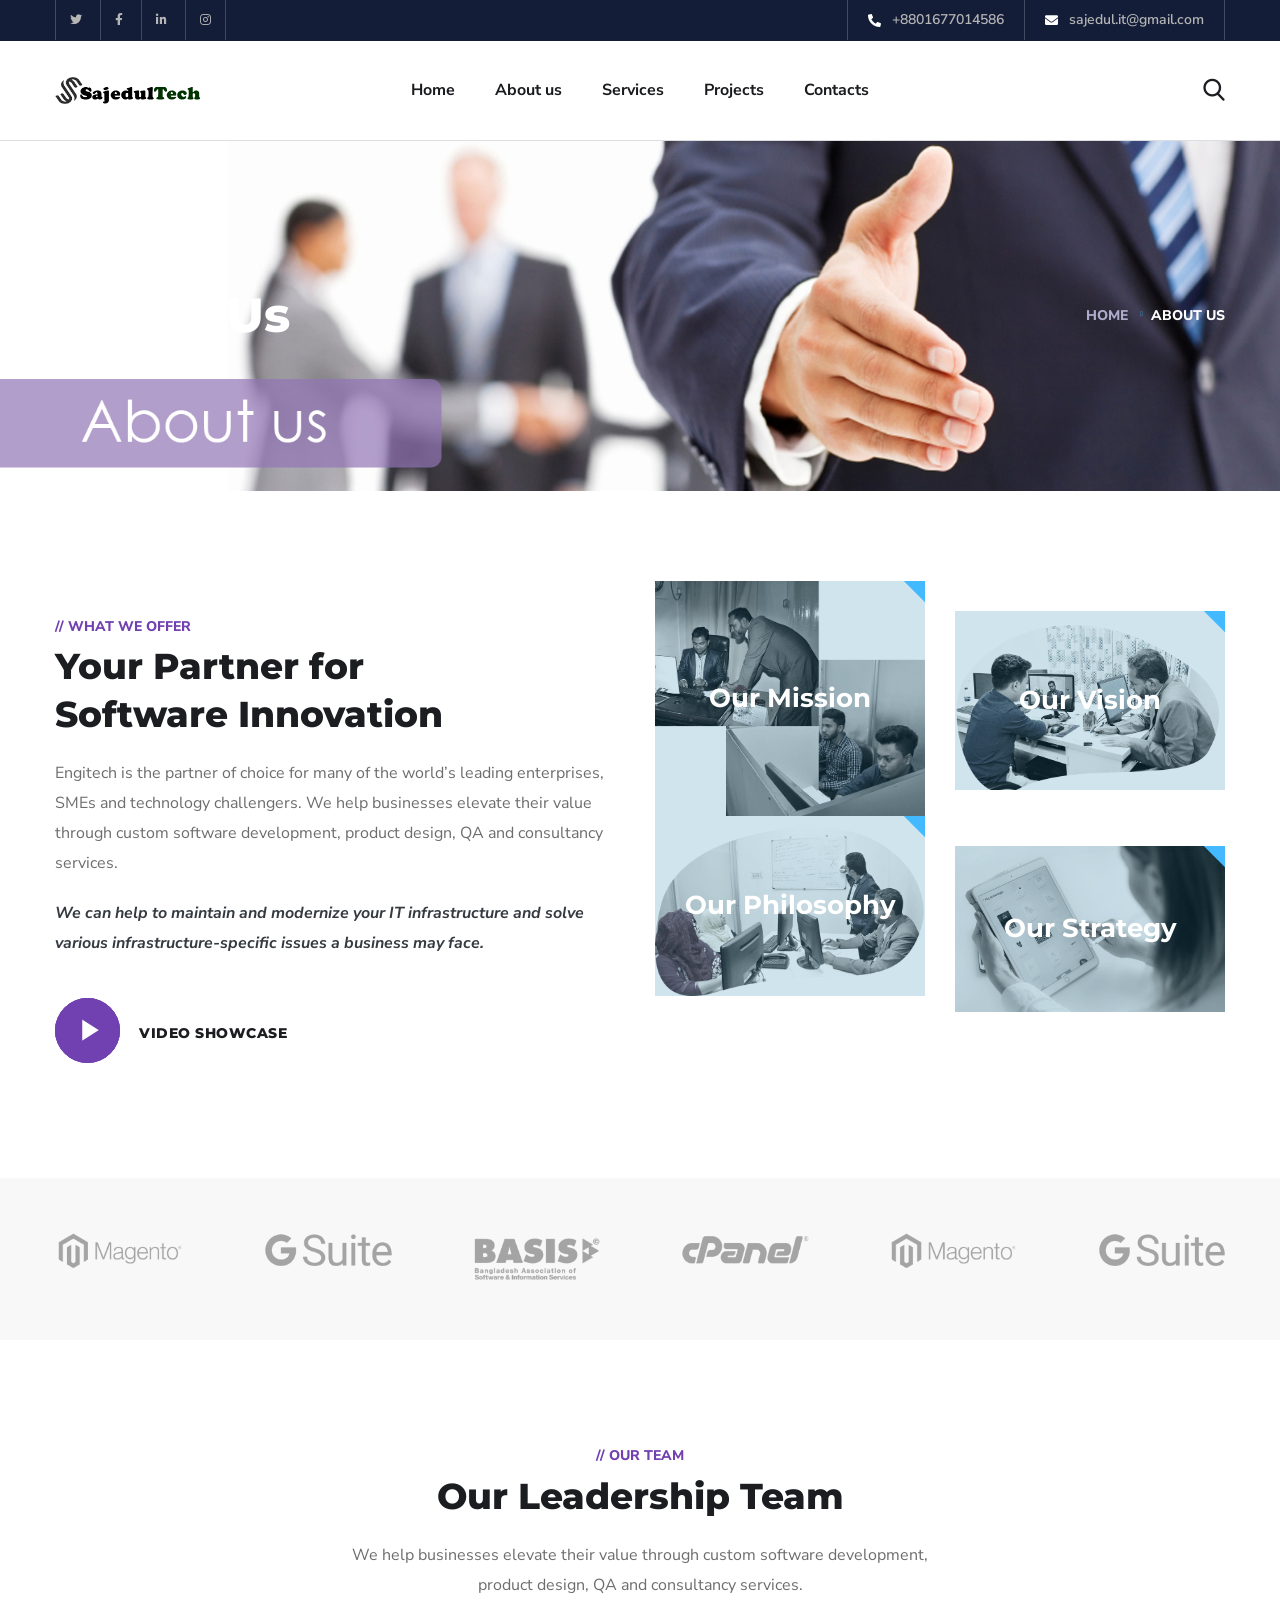
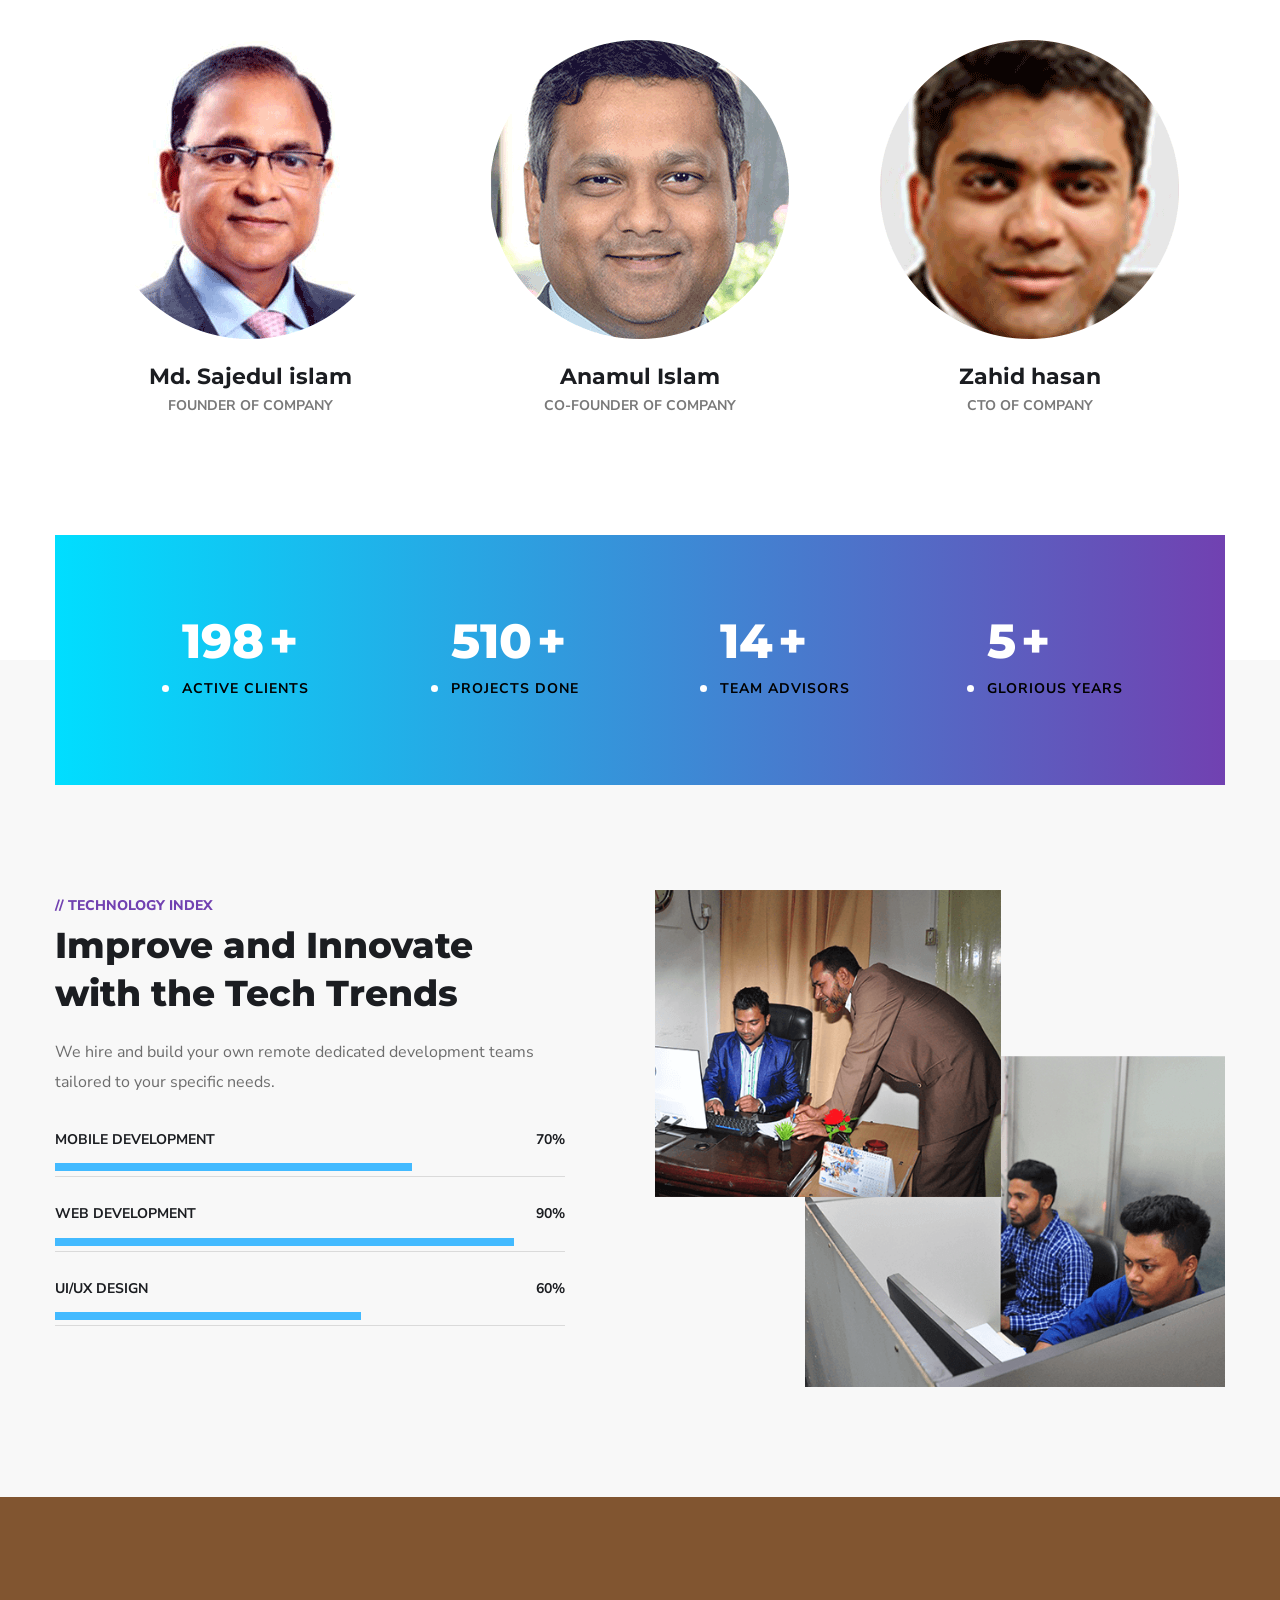
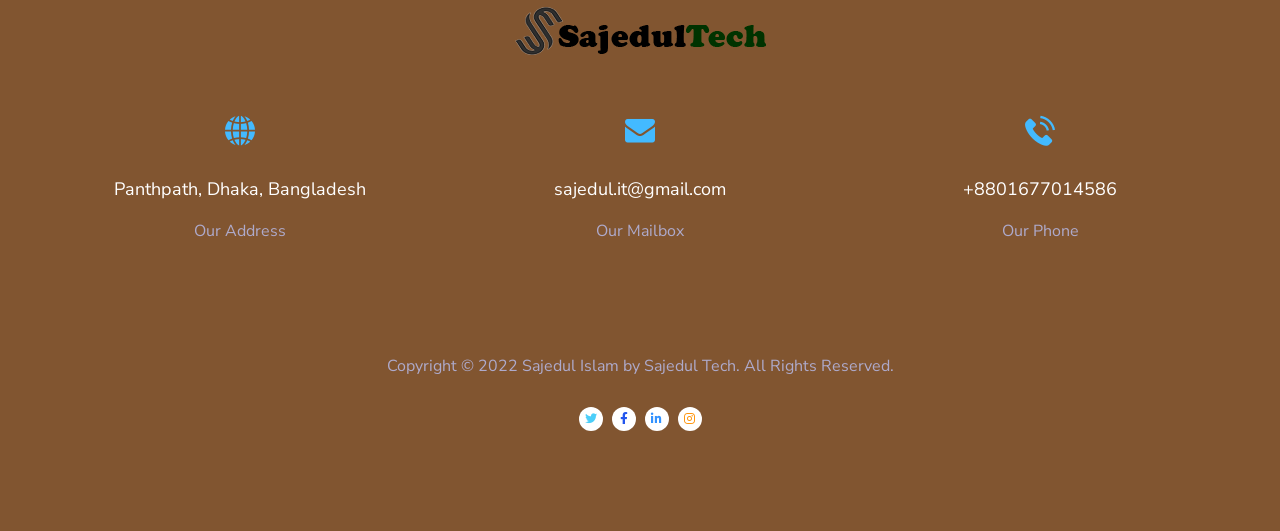
<file: about-us.html>
<!DOCTYPE html>
<html lang="en">

<head>
    <meta charset="utf-8">
    <meta http-equiv="X-UA-Compatible" content="IE=edge" />
    <meta name="viewport" content="width=device-width, initial-scale=1, maximum-scale=1" />
    <title>Sajedul Tech</title>
    <link rel="shortcut icon" type="image/x-icon" href="images/favicon.png" />
    <link rel="stylesheet" href="css/bootstrap.min.css" />
    <link rel="stylesheet" href="css/font-awesome.min.css" />
    <link rel="stylesheet" href="css/flaticon.css" />
    <link rel="stylesheet" href="css/owl.carousel.min.css" />
    <link rel="stylesheet" href="css/owl.theme.css" />
    <link rel="stylesheet" href="css/magnific-popup.css" />

    <link rel="stylesheet" href="style.css" />
    <!-- <link rel="stylesheet" href="css/royal-preload.css" /> -->
</head>

<body >
    <div id="page" class="site">
       <header id="site-header" class="site-header sticky-header header-static">
            <!-- Main Header start -->
            <div class="header-topbar style-2">
                <div class="octf-area-wrap">
                    <div class="container">
                        <div class="row">
                            <div class="col-md-4">
                                <ul class="social-list">
                                    <li><a href="http://twitter.com" target="_blank"><i class="fab fa-twitter"></i></a></li>
                                    <li><a href="http://facebook.com" target="_blank"><i class="fab fa-facebook-f"></i></a></li>
                                    <li><a href="http://linkedin.com" target="_blank"><i class="fab fa-linkedin-in"></i></a></li>
                                    <li><a href="http://instagram" target="_blank"><i class="fab fa-instagram"></i></a></li>
                                </ul>
                            </div>
                            <div class="col-md-8">
                                <ul class="topbar-info align-self-end clearfix">
                                    <li><a href="tel:+8801677014586"><i class="fas fa-phone-alt"></i> +8801677014586</a></li>
                                    <li><a href="mailto:sajedul.it@gmail.com"><i class="fas fa-envelope"></i> sajedul.it@gmail.com</a></li>
                                </ul>
                            </div>
                        </div>
                    </div>
                </div>
            </div>
            <div class="octf-main-header">
                <div class="octf-area-wrap">
                    <div class="container octf-mainbar-container">
                        <div class="octf-mainbar">
                            <div class="octf-mainbar-row octf-row">
                                <div class="octf-col logo-col">
                                    <div id="site-logo" class="site-logo">
                                        <a href="index.html">
                                            <img src="images/logo.png" alt="Engitech" class="">
                                        </a>
                                    </div>
                                </div>
                                <div class="octf-col menu-col">
                                    <nav id="site-navigation" class="main-navigation">
                                        <ul class="menu">
                                            <li>
                                                <a href="index.html">Home</a>
                                                
                                            </li>
                                            <li ><a href="about-us.html">About us</a>
                                               
                                            </li>
                                            <li><a href="web-development.html">Services</a></li>

                                            <li ><a href="portfolio-masonry.html">Projects</a>
                                                    </li>

                                                 
                                                
                                            </li>
                                          
                                            <li><a href="contact.html">Contacts</a></li>
                                        </ul>
                                    </nav>
                                </div>
                                <div class="octf-col cta-col text-right">
                                <!-- Call To Action -->
                                    <div class="octf-btn-cta">

                                        <div class="octf-header-module cart-btn-hover">
                                            <div class="h-cart-btn octf-cta-icons">
                                                <a class="cart-icon" href="cart-page.html"><i class="flaticon-shopper"></i><span class="count">0</span></a>
                                            </div>  
                                            <div class="site-header-cart">
                                                <div class="widget woocommerce widget_shopping_cart">
                                                    <div class="widget_shopping_cart_content">
                                                        <p class="woocommerce-mini-cart__empty-message">No products in the cart.</p>
                                                    </div>
                                                </div>
                                            </div>
                                        </div>
                                        
                                        <div class="octf-header-module">
                                            <div class="toggle_search octf-cta-icons">
                                                <i class="flaticon-search"></i>
                                            </div>
                                            <!-- Form Search on Header -->
                                            <div class="h-search-form-field collapse">
                                                <div class="h-search-form-inner">
                                                    <form role="search" method="get" id="hsearch-form" class="search-form">
                                                        <label><span class="screen-reader-text">Search for:</span>
                                                        <input type="search" class="search-field" placeholder="Search …" value="" name="s"></label>
                                                        <button type="submit" class="search-submit"><i class="flaticon-search"></i></button>
                                                    </form>
                                                </div>                                  
                                            </div>
                                        </div>
                                        
                                    </div>                              
                                </div>
                            </div>
                        </div>
                    </div>
                </div>
            </div>
            <div class="header_mobile">
                <div class="container">
                    <div class="mlogo_wrapper clearfix">
                        <div class="mobile_logo">
                            <a href="index.html">
                                <img src="images/logo.png" alt="Engitech">
                            </a>
                        </div>
                        <div id="mmenu_toggle">
                            <button></button>
                        </div>
                    </div>
                    <div class="mmenu_wrapper">
                        <div class="mobile_nav collapse">
                            <ul id="menu-main-menu" class="mobile_mainmenu">
                                <li>
                                                <a href="index.html">Home</a>
                                                
                                            </li>
                                            <li ><a href="about-us.html">About us</a>
                                               
                                            </li>
                                            <li><a href="web-development.html">Services</a></li>

                                            <li ><a href="portfolio-masonry.html">Projects</a>
                                                    </li>

                                                 
                                                
                                            </li>
                                          
                                            <li><a href="contact.html">Contacts</a></li>
                            </ul>
                        </div>
                    </div>
                </div>
            </div>
        </header>

        <div id="content" class="site-content">
            <div class="page-header flex-middle">
                <div class="container">
                    <div class="inner flex-middle">
                        <h1 class="page-title">About Us</h1>
                        <ul id="breadcrumbs" class="breadcrumbs none-style">
                            <li><a href="index.html">Home</a></li>
                            <li class="active">About Us</li>
                        </ul>    
                    </div>
                </div>
            </div>
            <section class="about-offer">
                <div class="container">
                    <div class="row">
                        <div class="col-lg-6 align-self-center mb-30 mb-lg-0">
                            <div class="ot-heading">
                                <span>// what we offer</span>
                                <h2 class="main-heading">Your Partner for <br> Software Innovation</h2>
                            </div>
                            <div class="space-5"></div>
                            <p>Engitech is the partner of choice for many of the world’s leading enterprises, SMEs and technology challengers. We help businesses elevate their value through custom software development, product design, QA and consultancy services.</p>
                            <p><em class="text-dark"><strong>We can help to maintain and modernize your IT infrastructure and solve various infrastructure-specific issues a business may face.</strong></em></p>
                            <div class="space-20"></div>
                            <div class="video-popup style-2">
                                <div class="btn-inner">
                                    <a class="btn-play" href="https://www.youtube.com/watch?v=lfDZJqSrIuk">
                                        <i class="flaticon-play"></i>
                                        <span class="circle-1"></span>
                                        <span class="circle-2"></span>
                                    </a>
                                </div>
                                <span>video showcase</span>
                            </div>
                        </div>
                        <div class="col-lg-6">
                            <div class="row">
                                <div class="col-lg-6 col-md-6">
                                    <a class="ot-image-box v3 st1" href="web-development.html">
                                        <div class="overlay">
                                            <h4>Our Mission</h4>
                                        </div>
                                        <img src="images/about.png" alt="Our Mission">
                                    </a>
                                </div>
                                <div class="col-lg-6 col-md-6">
                                    <a class="ot-image-box v3 st2" href="web-development.html">
                                        <div class="overlay">
                                            <h4>Our Vision</h4>
                                        </div>
                                        <img src="images/about3.png" alt="Our Vision">
                                    </a>
                                </div>
                                <div class="col-lg-6 col-md-6">
                                    <a class="ot-image-box v3 st3" href="web-development.html">
                                        <div class="overlay">
                                            <h4>Our Philosophy</h4>
                                        </div>
                                        <img src="images/about4.png" alt="Our Philosophy">
                                    </a>
                                </div>
                                <div class="col-lg-6 col-md-6">
                                    <a class="ot-image-box v3 st4 mb-0" href="web-development.html">
                                        <div class="overlay">
                                            <h4>Our Strategy</h4>
                                        </div>
                                        <img src="images/m2.png" alt="Our Strategy">
                                    </a>
                                </div>
                            </div>
                        </div>
                    </div>
                </div>
            </section>
            <section class="padding-half bg-light-1">
                <div class="container">
                    <div class="row">
                        <div class="col-md-12">
                            <div class="partners">
                                <div class="owl-carousel owl-theme home-client-carousel">
                                    <div class="partners-slide">
                                        <a href="#" class="client-logo">
                                            <figure class="partners-slide-inner">
                                                <img class="images" src="images/client-4.png" alt="">
                                            </figure>                             
                                        </a>
                                    </div>
                                    <div class="partners-slide">
                                        <a href="#" class="client-logo">
                                            <figure class="partners-slide-inner">
                                                <img class="partners-slide-image" src="images/client-1.png" alt="">
                                            </figure>                             
                                        </a>
                                    </div>
                                    <div class="partners-slide">
                                        <a href="#" class="client-logo">
                                            <figure class="partners-slide-inner">
                                                <img class="partners-slide-image" src="images/client-2.png" alt="">
                                            </figure>                             
                                        </a>
                                    </div>
                                    <div class="partners-slide">
                                        <a href="#" class="client-logo">
                                            <figure class="partners-slide-inner">
                                                <img class="partners-slide-image" src="images/client-3.png" alt="">
                                            </figure>                             
                                        </a>
                                    </div>
                                    <div class="partners-slide">
                                        <a href="#" class="client-logo">
                                            <figure class="partners-slide-inner">
                                                <img class="partners-slide-image" src="images/client-4.png" alt="">
                                            </figure>                             
                                        </a>
                                    </div>
                                    <div class="partners-slide">
                                        <a href="#" class="client-logo">
                                            <figure class="partners-slide-inner">
                                                <img class="partners-slide-image" src="images/client-1.png" alt="">
                                            </figure>                             
                                        </a>
                                    </div>
                                    
                                    
                                    
                                    <div class="partners-slide">
                                        <a href="#" class="client-logo">
                                            <figure class="partners-slide-inner">
                                                <img class="partners-slide-image" src="images/client-2.png" alt="">
                                            </figure>                             
                                        </a>
                                    </div>
                                </div>
                            </div>
                        </div>
                    </div>
                </div>
            </section>
            
            <section class="about-team">
                <div class="container">
                    <div class="row">
                        <div class="col-lg-12 text-center">
                            <div class="ot-heading">
                                <span>// our team</span>
                                <h2 class="main-heading">Our Leadership Team</h2>
                            </div>
                            <div class="space-5"></div>
                            <p>We help businesses elevate their value through custom software development,<br> product design, QA and consultancy services.</p>
                            <div class="space-20"></div>
                        </div>
                    </div>
                    <div class="row no-margin">
                        <div class="col-lg-4 col-md-6 no-padding">
                            <div class="team-wrap v3">
                                <div class="team-thumb">
                                    <img src="images/p.png">                                 
                                    <div class="team-social flex-middle">
                                        <div>
                                            <a rel="nofollow" href="twitter.com" class="twitter"><i class="fab fa-twitter"></i></a>
                                            <a rel="nofollow" href="linkedin.com" class="linkedin"><i class="fab fa-linkedin-in"></i></a>
                                            <a rel="nofollow" href="pinterest.com" class="pinterest"><i class="fab fa-pinterest-p"></i></a>
                                            <a rel="nofollow" href="instagram.com" class="instagram"><i class="fab fa-instagram"></i></a>
                                        </div>
                                    </div>  
                                </div>
                                <div class="team-info">
                                    <h4>Md. Sajedul islam</h4>
                                    <span>Founder of company</span>
                                </div>
                            </div>
                        </div>
                        <div class="col-lg-4 col-md-6 no-padding">
                            <div class="team-wrap v3">
                                <div class="team-thumb">
                                    <img src="images/p2.png">                                 
                                    <div class="team-social flex-middle">
                                        <div>
                                            <a rel="nofollow" href="twitter.com" class="twitter"><i class="fab fa-twitter"></i></a>
                                            <a rel="nofollow" href="linkedin.com" class="linkedin"><i class="fab fa-linkedin-in"></i></a>
                                            <a rel="nofollow" href="pinterest.com" class="pinterest"><i class="fab fa-pinterest-p"></i></a>
                                            <a rel="nofollow" href="instagram.com" class="instagram"><i class="fab fa-instagram"></i></a>
                                        </div>
                                    </div>  
                                </div>
                                <div class="team-info">
                                    <h4>Anamul Islam</h4>
                                    <span>Co-Founder of company</span>
                                </div>
                            </div>
                        </div>
                        <div class="col-lg-4 col-md-6 no-padding">
                            <div class="team-wrap v3">
                                <div class="team-thumb">
                                    <img src="images/p3.png">                                 
                                    <div class="team-social flex-middle">
                                        <div>
                                            <a rel="nofollow" href="twitter.com" class="twitter"><i class="fab fa-twitter"></i></a>
                                            <a rel="nofollow" href="linkedin.com" class="linkedin"><i class="fab fa-linkedin-in"></i></a>
                                            <a rel="nofollow" href="pinterest.com" class="pinterest"><i class="fab fa-pinterest-p"></i></a>
                                            <a rel="nofollow" href="instagram.com" class="instagram"><i class="fab fa-instagram"></i></a>
                                        </div>
                                    </div>  
                                </div>
                                <div class="team-info">
                                    <h4>Zahid hasan</h4>
                                    <span>CTO OF COMPANY</span>
                                </div>
                            </div>
                        </div>
                        
                    </div>
                </div>
            </section>
            <section class="about-counter">
                <div class="container">
                    <div class="row">
                        <div class="col-lg-12">
                            <div class="s-counter4">
                                <div class="row">
                                    <div class="col-lg-3 col-md-6 col-sm-6 text-center mb-4 mb-lg-0">
                                        <div class="ot-counter text-white">
                                            <div>
                                                <span class="num" data-to="330" data-time="2000">0</span>
                                                <span>+</span>
                                            </div>
                                            <h6 class="text-white">active Clients</h6>                             
                                        </div>
                                    </div>
                                    <div class="col-lg-3 col-md-6 col-sm-6 text-center mb-4 mb-lg-0">
                                        <div class="ot-counter text-white">
                                            <div>
                                                <span class="num" data-to="850" data-time="2000">0</span>
                                                <span>+</span>
                                            </div>
                                            <h6 class="text-white">projects done</h6>                              
                                        </div>
                                    </div>
                                    <div class="col-lg-3 col-md-6 col-sm-6 text-center mb-4 mb-sm-0">
                                        <div class="ot-counter text-white">
                                            <div>
                                                <span class="num" data-to="25" data-time="2000">0</span>
                                                <span>+</span>
                                            </div>
                                            <h6 class="text-white">team advisors</h6>                              
                                        </div>
                                    </div>
                                    <div class="col-lg-3 col-md-6 col-sm-6 text-center">
                                        <div class="ot-counter text-white">
                                            <div>
                                                <span class="num" data-to="10" data-time="2000">0</span>
                                                <span>+</span>
                                            </div>
                                            <h6 class="text-white">Glorious Years</h6>                             
                                        </div>
                                    </div>
                                </div>
                            </div>
                        </div>
                    </div>
                    <div class="space-105"></div>
                    <div class="row">
                        <div class="col-lg-6">
                            <div class="technology-v3-left">
                                <div class="ot-heading">
                                    <span>// technology index</span>
                                    <h2 class="main-heading">Improve and Innovate with the Tech Trends</h2>
                                </div>
                                <div class="space-5"></div>
                                <p>We hire and build your own remote dedicated development teams tailored to your specific needs.</p>
                                <div class="space-10"></div>
                                <div class="et-progress">
                                    <div class="ot-progress">
                                        <div class="overflow">
                                            <span class="pname f-left">mobile development</span>
                                            <span class="ppercent f-right">70%</span>
                                        </div>
                                        <div class="iprogress">
                                            <div class="progress-bar" data-percent="70%"></div>
                                        </div>
                                    </div>
                                    <div class="ot-progress">
                                        <div class="overflow">
                                            <span class="pname f-left">web development</span>
                                            <span class="ppercent f-right">90%</span>
                                        </div>
                                        <div class="iprogress">
                                            <div class="progress-bar" data-percent="90%"></div>
                                        </div>
                                    </div>
                                    <div class="ot-progress">
                                        <div class="overflow">
                                            <span class="pname f-left">ui/ux design</span>
                                            <span class="ppercent f-right">60%</span>
                                        </div>
                                        <div class="iprogress">
                                            <div class="progress-bar" data-percent="60%"></div>
                                        </div>
                                    </div>
                                </div>
                            </div>
                        </div>
                        <div class="col-lg-6">
                            <img src="images/about.png" alt="">
                        </div>
                    </div>
                </div>
            </section>
        </div>


    <footer id="site-footer" class="site-footer footer-v2">
        <div class="container">
            <div class="row">
                <div class="col-md-12 text-center">
                    <img src="images/logo.png" alt="">
                </div>
            </div>
            <div class="space-60"></div>
            <div class="row justify-content-center">
                <div class="col-md-4 col-sm-6">
                    <div class="contact-info box-style2 ft-contact-info">
                        <div class="box-icon"><i class="flaticon-world-globe"></i></div>
                        <p>Panthpath, Dhaka, Bangladesh</p>
                        <h6>Our Address</h6>                                            
                    </div>
                </div>
                <div class="col-md-4 col-sm-6">
                    <div class="contact-info box-style2 ft-contact-info">
                        <div class="box-icon"><i class="flaticon-envelope"></i></div>
                        <p> sajedul.it@gmail.com</p>
                        <h6>Our Mailbox</h6>                                            
                    </div>
                </div>
                <div class="col-md-4 col-sm-6">
                    <div class="contact-info box-style2 ft-contact-info">
                        <div class="box-icon"><i class="flaticon-phone-1"></i></div>
                        <p> +8801677014586</p>
                        <h6>Our Phone</h6>                                          
                    </div>
                </div>
            </div>
            <div class="space-65"></div>
            <div class="row">
                <div class="col-md-12 text-center">
                   
                    <div class="space-20"></div>
                    <p class="copyright-text v2">Copyright © 2022 Sajedul Islam by Sajedul Tech. All Rights Reserved.</p>
                    <div class="space-26"></div>
                    <div class="ft-list-icon">
                        <a class="twitter" href="twitter.com"><i class="fab fa-twitter"></i></a>
                        <a class="facebook" href="facebook.com"><i class="fab fa-facebook-f"></i></a>
                        <a class="linkedin" href="linkedin.com"><i class="fab fa-linkedin-in"></i></a>
                        <a class="instagram" href="instagram.com"><i class="fab fa-instagram"></i></a>
                    </div>
                </div>
            </div>
        </div>
    </footer><!-- #site-footer -->
</div><!-- #page -->
<a id="back-to-top" href="#" class="show"><i class="flaticon-up-arrow"></i></a>
        <!-- jQuery -->
    <script src="js/jquery.min.js"></script>
    <script src="js/jquery.magnific-popup.min.js"></script>
    <script src="js/jquery.isotope.min.js"></script>
    <script src="js/owl.carousel.min.js"></script>
    <script src="js/easypiechart.min.js"></script>
    <script src="js/jquery.countdown.min.js"></script>
    <script src="js/scripts.js"></script>
    <script src="js/header-mobile.js"></script>
    <!-- <script src="js/royal_preloader.min.js"></script> -->
</body>
</html>
<script type="text/javascript">
    window.jQuery = window.$ = jQuery;  
    (function($) { "use strict";
        //Preloader
        Royal_Preloader.config({
            mode           : 'logo',
            // logo           : 'images/logo.svg',
            logo_size      : [160, 75],
            showProgress   : true,
            showPercentage : true,
            text_colour: '#000000',
            background:  '#ffffff'
        });
    })(jQuery);
</script>
</file>
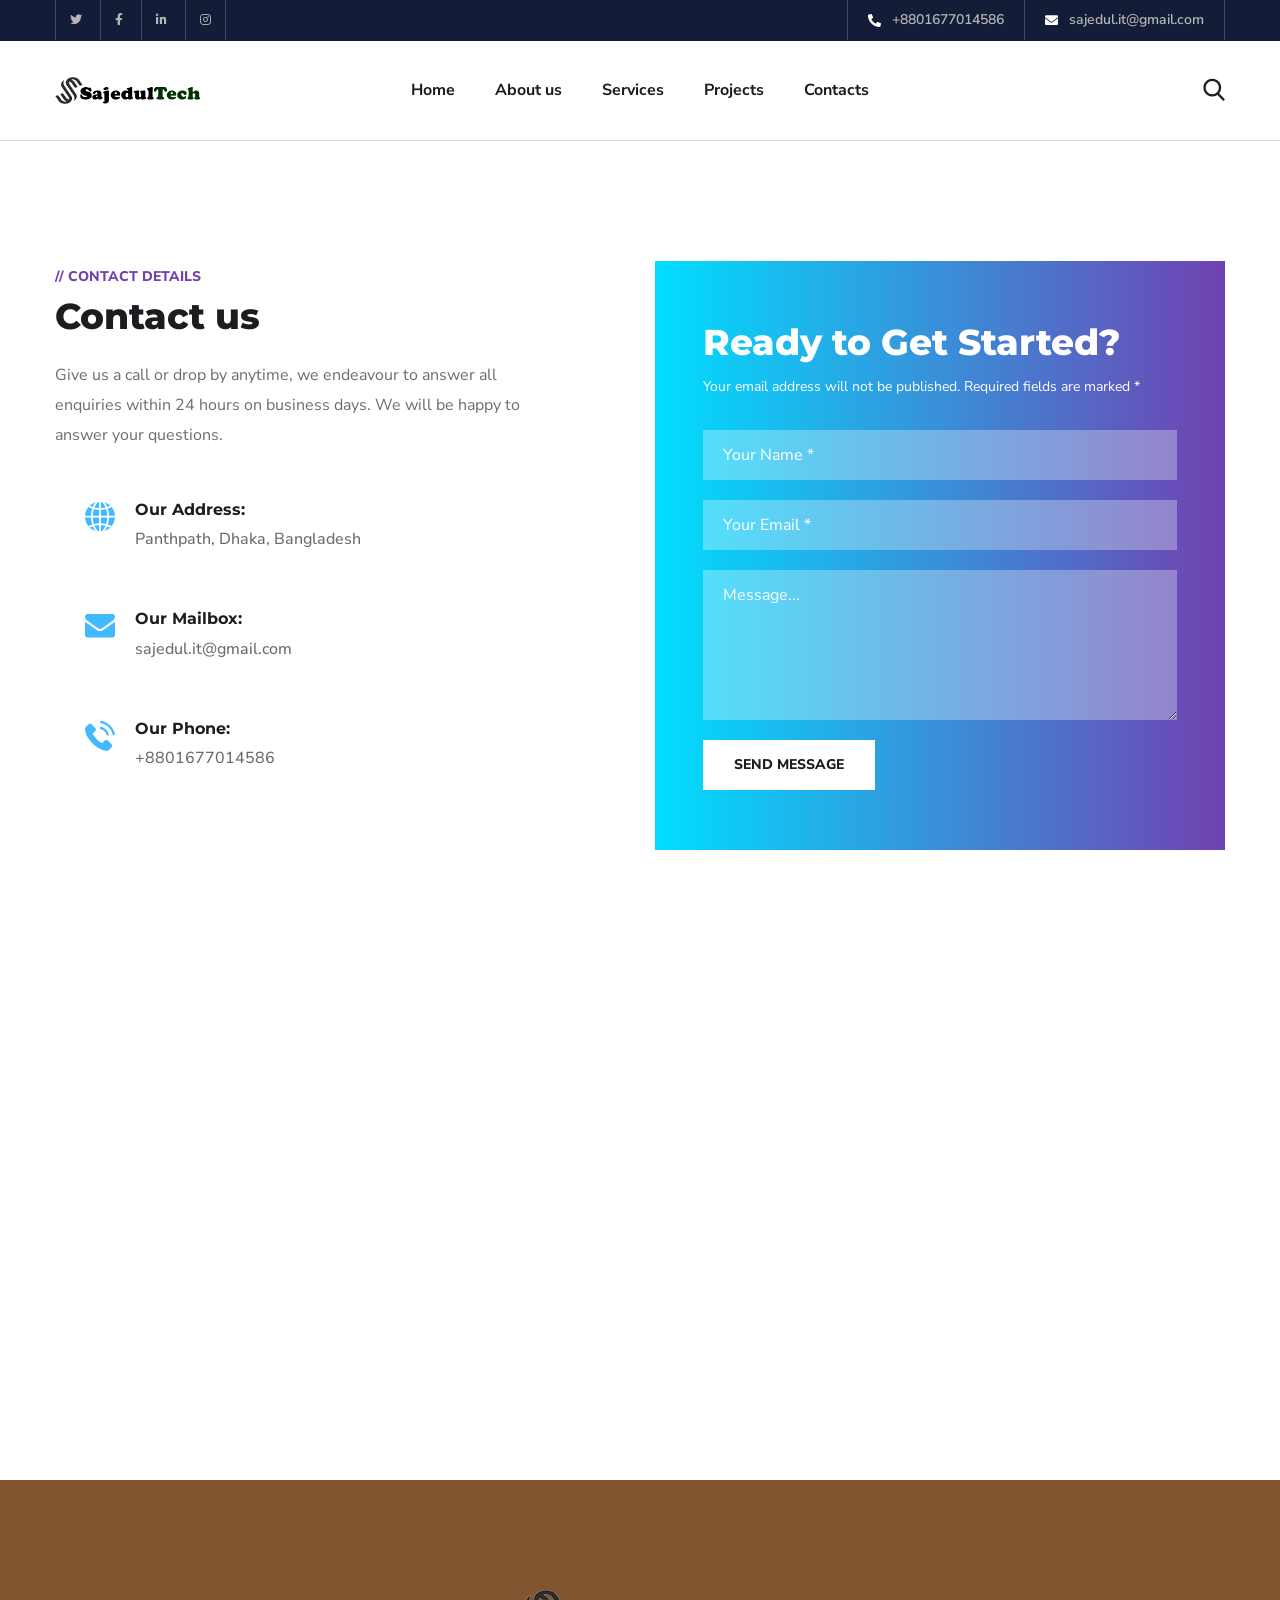
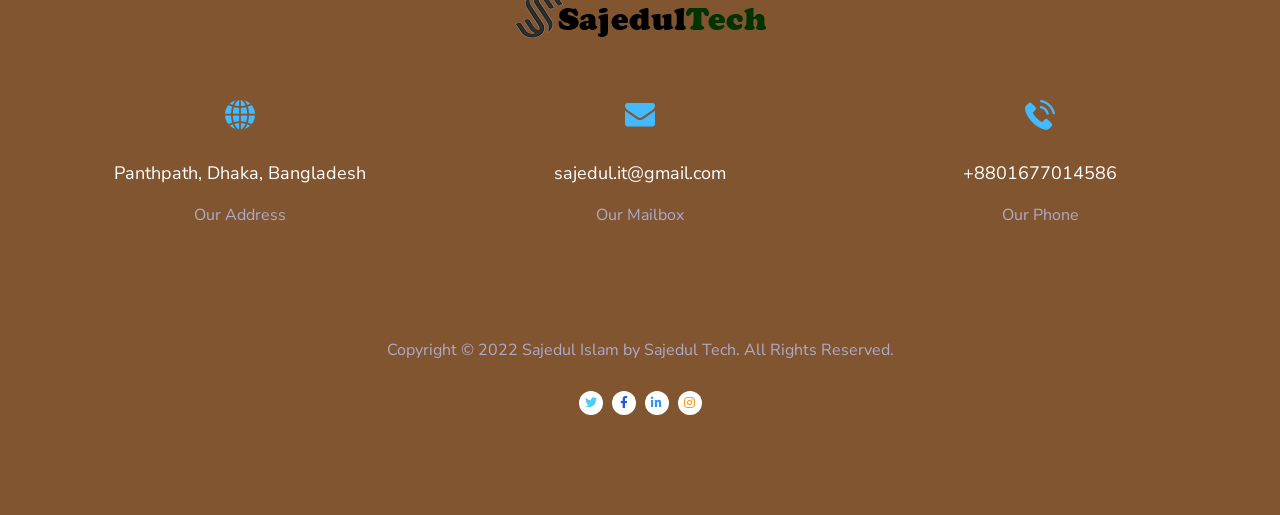
<file: contact.html>
<!DOCTYPE html>
<html lang="en">

<head>
    <meta charset="utf-8">
    <meta http-equiv="X-UA-Compatible" content="IE=edge" />
    <meta name="viewport" content="width=device-width, initial-scale=1, maximum-scale=1" />
    <title>Sajedul Tech</title>
    <link rel="shortcut icon" type="image/x-icon" href="images/favicon.png" />
    <link rel="stylesheet" href="css/bootstrap.min.css" />
    <link rel="stylesheet" href="css/font-awesome.min.css" />
    <link rel="stylesheet" href="css/flaticon.css" />
    <link rel="stylesheet" href="css/owl.carousel.min.css" />
    <link rel="stylesheet" href="css/owl.theme.css" />
    <link rel="stylesheet" href="css/magnific-popup.css" />

    <link rel="stylesheet" href="style.css" />
    <!-- <link rel="stylesheet" href="css/royal-preload.css" /> -->
</head>

<body >

    <div id="page" class="site">
        <header id="site-header" class="site-header sticky-header header-static">
            <!-- Main Header start -->
            <div class="header-topbar style-2">
                <div class="octf-area-wrap">
                    <div class="container">
                        <div class="row">
                            <div class="col-md-4">
                                <ul class="social-list">
                                    <li><a href="http://twitter.com" target="_blank"><i class="fab fa-twitter"></i></a></li>
                                    <li><a href="http://facebook.com" target="_blank"><i class="fab fa-facebook-f"></i></a></li>
                                    <li><a href="http://linkedin.com" target="_blank"><i class="fab fa-linkedin-in"></i></a></li>
                                    <li><a href="http://instagram" target="_blank"><i class="fab fa-instagram"></i></a></li>
                                </ul>
                            </div>
                            <div class="col-md-8">
                                <ul class="topbar-info align-self-end clearfix">
                                    <li><a href="tel:+8801677014586"><i class="fas fa-phone-alt"></i> +8801677014586</a></li>
                                    <li><a href="mailto:sajedul.it@gmail.com"><i class="fas fa-envelope"></i> sajedul.it@gmail.com</a></li>
                                </ul>
                            </div>
                        </div>
                    </div>
                </div>
            </div>
            <div class="octf-main-header">
                <div class="octf-area-wrap">
                    <div class="container octf-mainbar-container">
                        <div class="octf-mainbar">
                            <div class="octf-mainbar-row octf-row">
                                <div class="octf-col logo-col">
                                    <div id="site-logo" class="site-logo">
                                        <a href="index.html">
                                            <img src="images/logo.png" alt="Engitech" class="">
                                        </a>
                                    </div>
                                </div>
                                <div class="octf-col menu-col">
                                    <nav id="site-navigation" class="main-navigation">
                                        <ul class="menu">
                                            <li>
                                                <a href="index.html">Home</a>
                                                
                                            </li>
                                            <li ><a href="about-us.html">About us</a>
                                               
                                            </li>
                                            <li><a href="web-development.html">Services</a></li>

                                            <li ><a href="portfolio-masonry.html">Projects</a>
                                                    </li>

                                                 
                                                
                                            </li>
                                          
                                            <li><a href="contact.html">Contacts</a></li>
                                        </ul>
                                    </nav>
                                </div>
                                <div class="octf-col cta-col text-right">
                                <!-- Call To Action -->
                                    <div class="octf-btn-cta">

                                        <div class="octf-header-module cart-btn-hover">
                                            <div class="h-cart-btn octf-cta-icons">
                                                <a class="cart-icon" href="cart-page.html"><i class="flaticon-shopper"></i><span class="count">0</span></a>
                                            </div>  
                                            <div class="site-header-cart">
                                                <div class="widget woocommerce widget_shopping_cart">
                                                    <div class="widget_shopping_cart_content">
                                                        <p class="woocommerce-mini-cart__empty-message">No products in the cart.</p>
                                                    </div>
                                                </div>
                                            </div>
                                        </div>
                                        
                                        <div class="octf-header-module">
                                            <div class="toggle_search octf-cta-icons">
                                                <i class="flaticon-search"></i>
                                            </div>
                                            <!-- Form Search on Header -->
                                            <div class="h-search-form-field collapse">
                                                <div class="h-search-form-inner">
                                                    <form role="search" method="get" id="hsearch-form" class="search-form">
                                                        <label><span class="screen-reader-text">Search for:</span>
                                                        <input type="search" class="search-field" placeholder="Search …" value="" name="s"></label>
                                                        <button type="submit" class="search-submit"><i class="flaticon-search"></i></button>
                                                    </form>
                                                </div>                                  
                                            </div>
                                        </div>
                                        
                                    </div>                              
                                </div>
                            </div>
                        </div>
                    </div>
                </div>
            </div>
            <div class="header_mobile">
                <div class="container">
                    <div class="mlogo_wrapper clearfix">
                        <div class="mobile_logo">
                            <a href="index.html">
                                <img src="images/logo.png" alt="Engitech">
                            </a>
                        </div>
                        <div id="mmenu_toggle">
                            <button></button>
                        </div>
                    </div>
                    <div class="mmenu_wrapper">
                        <div class="mobile_nav collapse">
                            <ul id="menu-main-menu" class="mobile_mainmenu">
                                <li>
                                                <a href="index.html">Home</a>
                                                
                                            </li>
                                            <li ><a href="about-us.html">About us</a>
                                               
                                            </li>
                                            <li><a href="web-development.html">Services</a></li>

                                            <li ><a href="portfolio-masonry.html">Projects</a>
                                                    </li>

                                                 
                                                
                                            </li>
                                          
                                            <li><a href="contact.html">Contacts</a></li>
                            </ul>
                        </div>
                    </div>
                </div>
            </div>
        </header>

        <div id="content" class="site-content">
            
            <section class="contact-page">
                <div class="container">
                    <div class="row">
                        <div class="col-lg-6">
                            <div class="contact-left">
                                <div class="ot-heading">
                                    <span>// contact details</span>
                                    <h2 class="main-heading">Contact us</h2>
                                </div>
                                <div class="space-5"></div>
                                <p>Give us a call or drop by anytime, we endeavour to answer all enquiries within 24 hours on business days. We will be happy to answer your questions.</p>
                                <div class="contact-info box-style1">
                                    <i class="flaticon-world-globe"></i>                    
                                    <div class="info-text">
                                        <h6>Our Address:</h6>
                                        <p>Panthpath, Dhaka, Bangladesh</p>
                                    </div>
                                </div>
                                <div class="contact-info box-style1">
                                    <i class="flaticon-envelope"></i>
                                    <div class="info-text">
                                        <h6>Our Mailbox:</h6>
                                        <p>sajedul.it@gmail.com</p>
                                    </div>
                                </div>
                                <div class="contact-info box-style1">
                                    <i class="flaticon-phone-1"></i>
                                    <div class="info-text">
                                        <h6>Our Phone:</h6>
                                        <p> +8801677014586</p>
                                    </div>
                                </div>
                            </div>
                        </div>
                        <div class="col-lg-6">
                            <form action="contact.php" method="post" class="wpcf7">
                                <div class="main-form">
                                    <h2>Ready to Get Started?</h2>
                                    <p class="font14">Your email address will not be published. Required fields are marked *</p>
                                    <p>
                                        <input type="text" name="name" value="" size="40" class="" aria-required="true" aria-invalid="false" placeholder="Your Name *" required>
                                    </p>
                                    <p>
                                        <input type="email" name="email" value="" size="40" class="" aria-required="true" aria-invalid="false" placeholder="Your Email *" required>
                                    </p>
                                    <p>
                                        <textarea name="message" cols="40" rows="10" class="" aria-invalid="false" placeholder="Message..." required></textarea>
                                    </p>
                                    <p><button type="submit" class="octf-btn octf-btn-light">Send Message</button>
                                    </p>
                                </div>
                            </form>
                        </div>
                    </div>
                </div>
            </section>
            <div class="no-padding">
                <div class="map">
                    <iframe src="https://www.google.com/maps/embed?pb=!1m18!1m12!1m3!1d86077.66255184308!2d-122.40402224079803!3d47.60810999586645!2m3!1f0!2f0!3f0!3m2!1i1024!2i768!4f13.1!3m3!1m2!1s0x54906ab3f905c4b1%3A0x96bf575ff75ab1aa!2s411%20University%20St%2C%20Seattle%2C%20WA%2098101%2C%20Hoa%20K%E1%BB%B3!5e0!3m2!1svi!2s!4v1584084043716!5m2!1svi!2s" height="500" allowfullscreen="" aria-hidden="false" tabindex="0"></iframe>
                </div>
            </div>
        </div>


    <footer id="site-footer" class="site-footer footer-v2">
        <div class="container">
            <div class="row">
                <div class="col-md-12 text-center">
                    <img src="images/logo.png" alt="">
                </div>
            </div>
            <div class="space-60"></div>
            <div class="row justify-content-center">
                <div class="col-md-4 col-sm-6">
                    <div class="contact-info box-style2 ft-contact-info">
                        <div class="box-icon"><i class="flaticon-world-globe"></i></div>
                        <p>Panthpath, Dhaka, Bangladesh</p>
                        <h6>Our Address</h6>                                            
                    </div>
                </div>
                <div class="col-md-4 col-sm-6">
                    <div class="contact-info box-style2 ft-contact-info">
                        <div class="box-icon"><i class="flaticon-envelope"></i></div>
                        <p> sajedul.it@gmail.com</p>
                        <h6>Our Mailbox</h6>                                            
                    </div>
                </div>
                <div class="col-md-4 col-sm-6">
                    <div class="contact-info box-style2 ft-contact-info">
                        <div class="box-icon"><i class="flaticon-phone-1"></i></div>
                        <p> +8801677014586</p>
                        <h6>Our Phone</h6>                                          
                    </div>
                </div>
            </div>
            <div class="space-65"></div>
            <div class="row">
                <div class="col-md-12 text-center">
                    
                    <div class="space-20"></div>
                    <p class="copyright-text v2">Copyright © 2022 Sajedul Islam by Sajedul Tech. All Rights Reserved.</p>
                    <div class="space-26"></div>
                    <div class="ft-list-icon">
                        <a class="twitter" href="twitter.com"><i class="fab fa-twitter"></i></a>
                        <a class="facebook" href="facebook.com"><i class="fab fa-facebook-f"></i></a>
                        <a class="linkedin" href="linkedin.com"><i class="fab fa-linkedin-in"></i></a>
                        <a class="instagram" href="instagram.com"><i class="fab fa-instagram"></i></a>
                    </div>
                </div>
            </div>
        </div>
    </footer><!-- #site-footer -->
</div><!-- #page -->
<a id="back-to-top" href="#" class="show"><i class="flaticon-up-arrow"></i></a>
        <!-- jQuery -->
    <script src="js/jquery.min.js"></script>
    <script src="js/jquery.magnific-popup.min.js"></script>
    <script src="js/jquery.isotope.min.js"></script>
    <script src="js/owl.carousel.min.js"></script>
    <script src="js/easypiechart.min.js"></script>
    <script src="js/jquery.countdown.min.js"></script>
    <script src="js/scripts.js"></script>
    <script src="js/header-mobile.js"></script>
    <!-- <script src="js/royal_preloader.min.js"></script> -->
    <script>
        window.jQuery = window.$ = jQuery;  
        (function($) { "use strict";
            //Preloader
            Royal_Preloader.config({
                mode           : 'logo',
                // logo           : 'images/logo.svg',
                logo_size      : [160, 75],
                showProgress   : true,
                showPercentage : true,
                text_colour: '#000000',
                background:  '#ffffff'
            });
        })(jQuery);
    </script> 
</body>
</html>
</file>
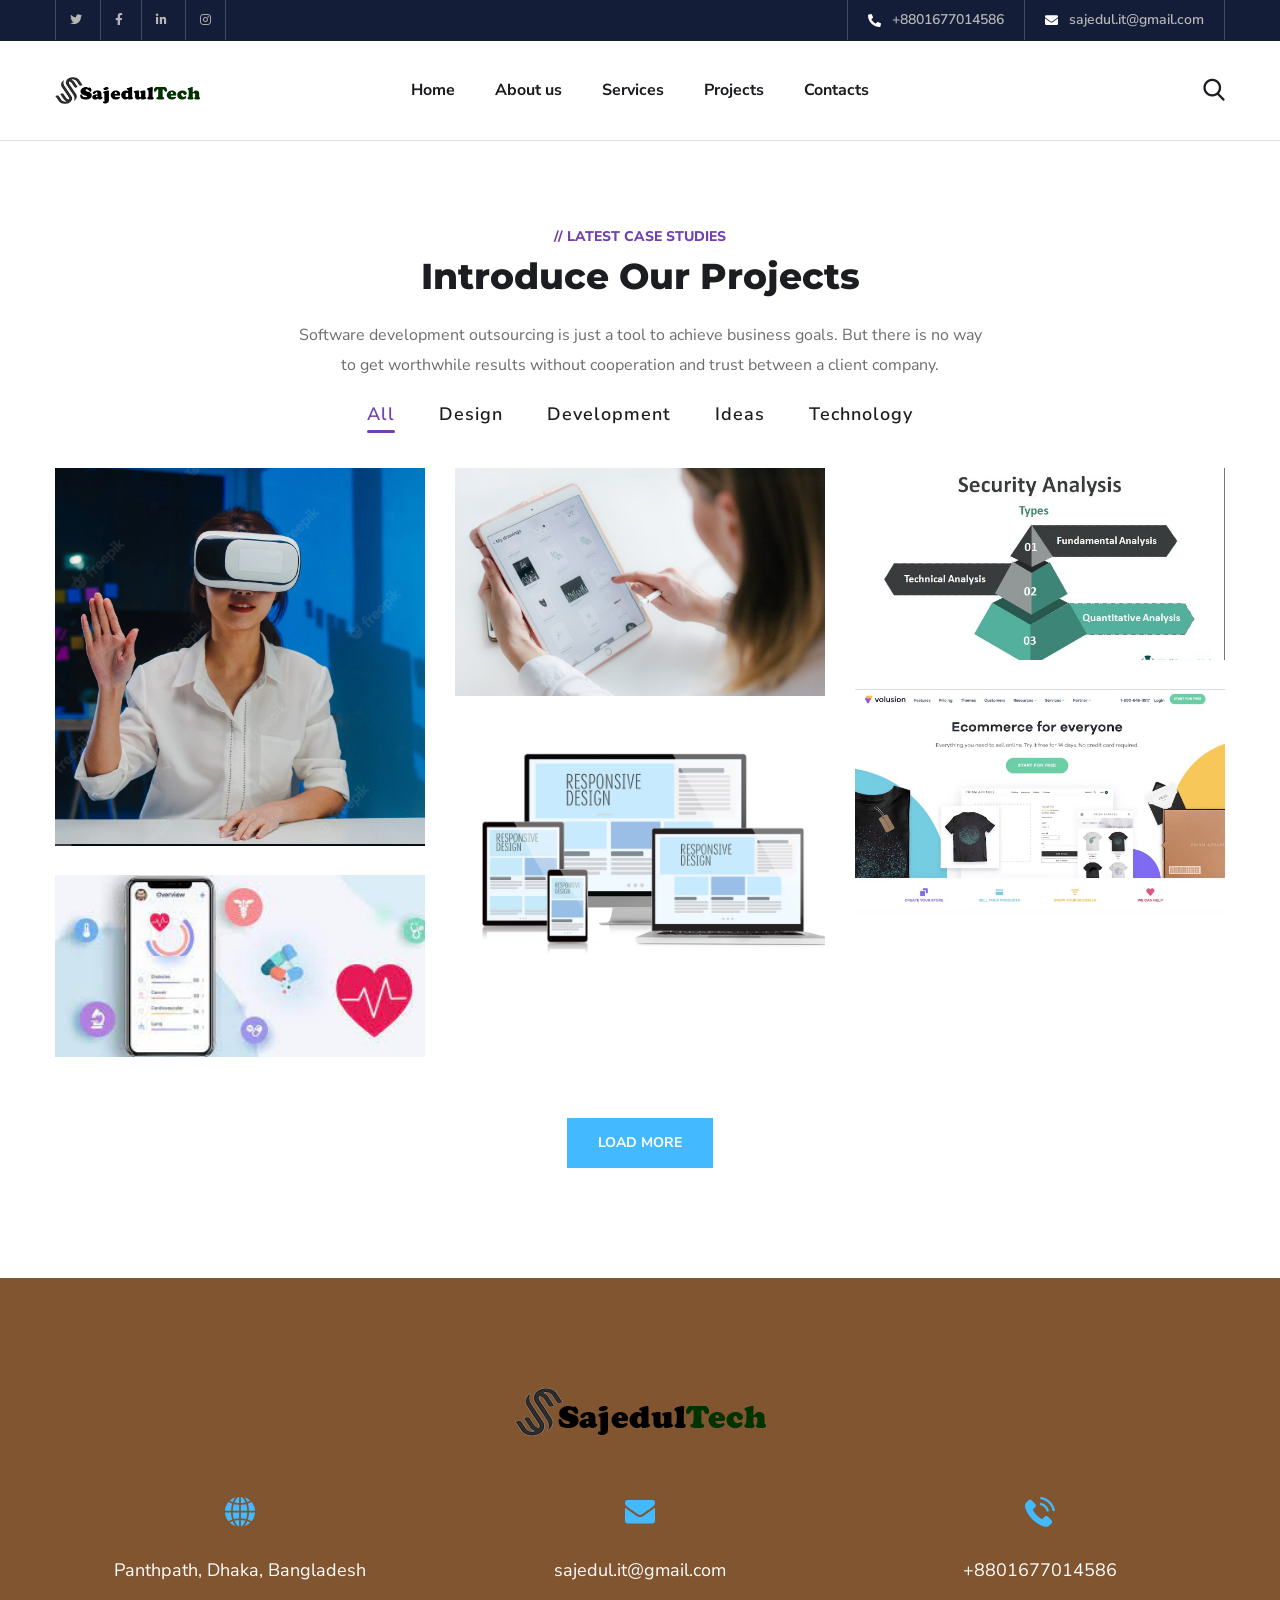
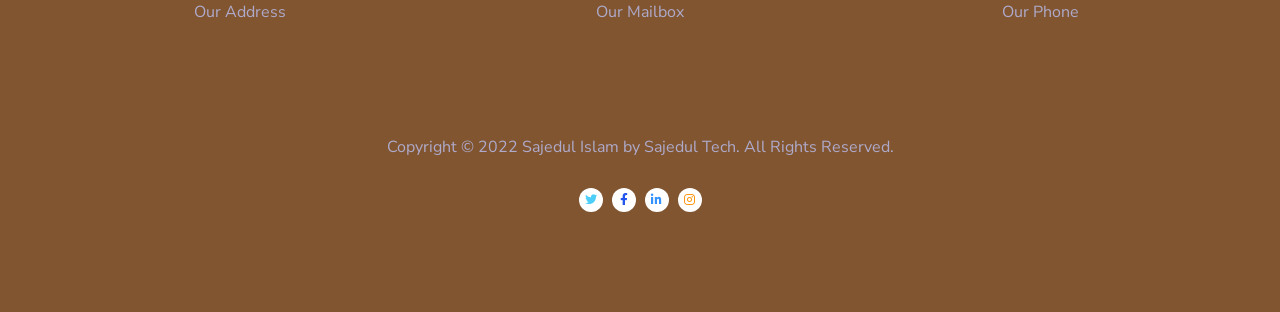
<file: portfolio-masonry.html>
<!DOCTYPE html>
<html lang="en">

<head>
    <meta charset="utf-8">
    <meta http-equiv="X-UA-Compatible" content="IE=edge" />
    <meta name="viewport" content="width=device-width, initial-scale=1, maximum-scale=1" />
    <title>Sajedul Tech</title>
    <link rel="shortcut icon" type="image/x-icon" href="images/favicon.png" />
    <link rel="stylesheet" href="css/bootstrap.min.css" />
    <link rel="stylesheet" href="css/font-awesome.min.css" />
    <link rel="stylesheet" href="css/flaticon.css" />
    <link rel="stylesheet" href="css/owl.carousel.min.css" />
    <link rel="stylesheet" href="css/owl.theme.css" />
    <link rel="stylesheet" href="css/magnific-popup.css" />

    <link rel="stylesheet" href="style.css" />
    <!-- <link rel="stylesheet" href="css/royal-preload.css" /> -->
</head>
<body > 
    <div id="page" class="site">
       <header id="site-header" class="site-header sticky-header header-static">
            <!-- Main Header start -->
            <div class="header-topbar style-2">
                <div class="octf-area-wrap">
                    <div class="container">
                        <div class="row">
                            <div class="col-md-4">
                                <ul class="social-list">
                                    <li><a href="http://twitter.com" target="_blank"><i class="fab fa-twitter"></i></a></li>
                                    <li><a href="http://facebook.com" target="_blank"><i class="fab fa-facebook-f"></i></a></li>
                                    <li><a href="http://linkedin.com" target="_blank"><i class="fab fa-linkedin-in"></i></a></li>
                                    <li><a href="http://instagram" target="_blank"><i class="fab fa-instagram"></i></a></li>
                                </ul>
                            </div>
                            <div class="col-md-8">
                                <ul class="topbar-info align-self-end clearfix">
                                    <li><a href="tel:+8801677014586"><i class="fas fa-phone-alt"></i> +8801677014586</a></li>
                                    <li><a href="mailto:sajedul.it@gmail.com"><i class="fas fa-envelope"></i> sajedul.it@gmail.com</a></li>
                                </ul>
                            </div>
                        </div>
                    </div>
                </div>
            </div>
            <div class="octf-main-header">
                <div class="octf-area-wrap">
                    <div class="container octf-mainbar-container">
                        <div class="octf-mainbar">
                            <div class="octf-mainbar-row octf-row">
                                <div class="octf-col logo-col">
                                    <div id="site-logo" class="site-logo">
                                        <a href="index.html">
                                            <img src="images/logo.png" alt="Engitech" class="">
                                        </a>
                                    </div>
                                </div> 
                                <div class="octf-col menu-col">
                                    <nav id="site-navigation" class="main-navigation">
                                        <ul class="menu">
                                            <li>
                                                <a href="index.html">Home</a>
                                                
                                            </li>
                                            <li ><a href="about-us.html">About us</a>
                                               
                                            </li>
                                            <li><a href="web-development.html">Services</a></li>

                                            <li ><a href="portfolio-masonry.html">Projects</a>
                                                    </li>

                                                 
                                                
                                            </li>
                                          
                                            <li><a href="contact.html">Contacts</a></li>
                                        </ul>
                                    </nav>
                                </div>
                                <div class="octf-col cta-col text-right">
                                <!-- Call To Action -->
                                    <div class="octf-btn-cta">

                                        <div class="octf-header-module cart-btn-hover">
                                            <div class="h-cart-btn octf-cta-icons">
                                                <a class="cart-icon" href="cart-page.html"><i class="flaticon-shopper"></i><span class="count">0</span></a>
                                            </div>  
                                            <div class="site-header-cart">
                                                <div class="widget woocommerce widget_shopping_cart">
                                                    <div class="widget_shopping_cart_content">
                                                        <p class="woocommerce-mini-cart__empty-message">No products in the cart.</p>
                                                    </div>
                                                </div>
                                            </div>
                                        </div>
                                        
                                        <div class="octf-header-module">
                                            <div class="toggle_search octf-cta-icons">
                                                <i class="flaticon-search"></i>
                                            </div>
                                            <!-- Form Search on Header -->
                                            <div class="h-search-form-field collapse">
                                                <div class="h-search-form-inner">
                                                    <form role="search" method="get" id="hsearch-form" class="search-form">
                                                        <label><span class="screen-reader-text">Search for:</span>
                                                        <input type="search" class="search-field" placeholder="Search …" value="" name="s"></label>
                                                        <button type="submit" class="search-submit"><i class="flaticon-search"></i></button>
                                                    </form>
                                                </div>                                  
                                            </div>
                                        </div>
                                        
                                    </div>                              
                                </div>
                            </div>
                        </div>
                    </div>
                </div>
            </div>
            <div class="header_mobile">
                <div class="container">
                    <div class="mlogo_wrapper clearfix">
                        <div class="mobile_logo">
                            <a href="index.html">
                                <img src="images/logo.png" alt="Engitech">
                            </a>
                        </div>
                        <div id="mmenu_toggle">
                            <button></button>
                        </div>
                    </div>
                    <div class="mmenu_wrapper">
                        <div class="mobile_nav collapse">
                            <ul id="menu-main-menu" class="mobile_mainmenu">
                                <li>
                                                <a href="index.html">Home</a>
                                                
                                            </li>
                                            <li ><a href="about-us.html">About us</a>
                                               
                                            </li>
                                            <li><a href="web-development.html">Services</a></li>

                                            <li ><a href="portfolio-masonry.html">Projects</a>
                                                    </li>

                                                 
                                                
                                            </li>
                                          
                                            <li><a href="contact.html">Contacts</a></li>
                            </ul>
                        </div>
                    </div>
                </div>
            </div>
        </header>

        <div id="content" class="site-content">
            
            <section class="projects-masonry">
                <div class="container">
                    <div class="row">
                        <div class="col-md-12 text-center">
                            <div class="ot-heading">
                                <span>// latest case studies</span>
                                <h2 class="main-heading">Introduce Our Projects</h2>
                            </div>
                            <div class="space-5"></div>
                            <p>Software development outsourcing is just a tool to achieve business goals. But there is no way<br>to get worthwhile results without cooperation and trust between a client company.</p>
                        </div>
                    </div>
                    <div class="row">
                        <div class="col-lg-12">
                            <div class="project-filter-wrapper">
                                <ul class="project_filters">
                                    <li><a href="#" data-filter="*" class="selected">All</a></li>
                                    <li><a href="#" data-filter=".design">Design</a></li>                       
                                    <li><a href="#" data-filter=".development">Development</a></li>                     
                                    <li><a href="#" data-filter=".ideas">Ideas</a></li>                     
                                    <li><a href="#" data-filter=".technology">Technology</a></li>                       
                                </ul>
                                <div class="projects-grid projects-style-1 projects-col3">

                                    <div class="project-item design ideas">
                                        <div class="projects-box">
                                            <div class="projects-thumbnail">
                                                <a href="portfolio-masonry.html">
                                                    <img src="images/m.png" alt="">
                                                </a>
                                            </div>
                                            <div class="portfolio-info ">
                                                <a class="overlay" href="portfolio-masonry.html"></a>
                                                <div class="portfolio-info-inner">
                                                    <h5><a href="portfolio-masonry.html">App for Virtual Reality</a></h5>
                                                    <p class="portfolio-cates">
                                                        <a href="#">Design</a><span>/</span>
                                                        <a href="#">Ideas</a><span>/</span>
                                                    </p> 
                                                </div>
                                            </div>
                                        </div>
                                    </div>
                                    <div class="project-item development">
                                        <div class="projects-box">
                                            <div class="projects-thumbnail">
                                                <a href="portfolio-details-2.html">
                                                    <img src="images/m2.png" alt="">
                                                </a>
                                            </div>
                                            <div class="portfolio-info ">
                                                <a class="overlay" href="portfolio-details-2.html"></a>
                                                <div class="portfolio-info-inner">
                                                    <h5><a href="portfolio-details-2.html">Mobile Coin View App</a></h5>
                                                    <p class="portfolio-cates">
                                                        <a href="#">Development</a>
                                                    </p> 
                                                </div>
                                            </div>
                                        </div>
                                    </div>
                                    <div class="project-item ideas technology">
                                        <div class="projects-box">
                                            <div class="projects-thumbnail">
                                                <a href="portfolio-details-3.html/">
                                                    <img src="images/m1.png" alt="">
                                                </a>
                                            </div>
                                            <div class="portfolio-info ">
                                                <a class="overlay" href="portfolio-details-3.html/"></a>
                                                <div class="portfolio-info-inner">
                                                    <h5><a href="portfolio-details-3.html/">Analysis of Security</a></h5>
                                                    <p class="portfolio-cates">
                                                        <a href="#">Ideas</a><span>/</span>
                                                        <a href="#">Technology</a>
                                                    </p> 
                                                </div>
                                            </div>
                                        </div>
                                    </div>
                                    <div class="project-item design ideas">
                                        <div class="projects-box">
                                            <div class="projects-thumbnail">
                                                <a href="portfolio-masonry.html">
                                                    <img src="images/m3.png" alt="">
                                                </a>
                                            </div>
                                            <div class="portfolio-info ">
                                                <a class="overlay" href="portfolio-masonry.html"></a>
                                                <div class="portfolio-info-inner">
                                                    <h5><a href="portfolio-masonry.html">eCommerce Website</a></h5>
                                                    <p class="portfolio-cates">
                                                        <a href="#">Design</a><span>/</span>
                                                        <a href="#">Ideas</a>
                                                    </p> 
                                                </div>
                                            </div>
                                        </div>
                                    </div>
                                    <div class="project-item development ideas">
                                        <div class="projects-box">
                                            <div class="projects-thumbnail">
                                                <a href="portfolio-details-2.html">
                                                    <img src="images/m5.png" alt="">
                                                </a>
                                            </div>
                                            <div class="portfolio-info ">
                                                <a class="overlay" href="portfolio-details-2.html"></a>
                                                <div class="portfolio-info-inner">
                                                    <h5><a href="#">Responsive Design</a></h5>
                                                    <p class="portfolio-cates">
                                                        <a href="#">Development</a><span>/</span>
                                                        <a href="#">Ideas</a>
                                                    </p> 
                                                </div>
                                            </div>
                                        </div>
                                    </div>
                                    <div class="project-item development">
                                        <div class="projects-box">
                                            <div class="projects-thumbnail">
                                                <a href="portfolio-details-3.html">
                                                    <img src="images/m4.png" alt=""></a>
                                            </div>
                                            <div class="portfolio-info ">
                                                <a class="overlay" href="portfolio-details-3.html"></a>
                                                <div class="portfolio-info-inner">
                                                    <h5><a href="portfolio-details-3.html">App for Health</a></h5>
                                                    <p class="portfolio-cates">
                                                        <a href="#">Development</a><span>/</span>
                                                    </p> 
                                                </div>
                                            </div>
                                        </div>
                                    </div>

                                </div>
                            </div>
                            <div class="space-60"></div>
                            <div class="ot-button text-center">
                                <a href="#" class="octf-btn octf-btn-primary">Load More</a>
                            </div>
                        </div>
                    </div>
                </div>
            </section>

        </div>


    <footer id="site-footer" class="site-footer footer-v2">
        <div class="container">
            <div class="row">
                <div class="col-md-12 text-center">
                    <img src="images/logo.png" alt="">
                </div>
            </div>
            <div class="space-60"></div>
            <div class="row justify-content-center">
                <div class="col-md-4 col-sm-6">
                    <div class="contact-info box-style2 ft-contact-info">
                        <div class="box-icon"><i class="flaticon-world-globe"></i></div>
                        <p>Panthpath, Dhaka, Bangladesh</p>
                        <h6>Our Address</h6>                                            
                    </div>
                </div>
                <div class="col-md-4 col-sm-6">
                    <div class="contact-info box-style2 ft-contact-info">
                        <div class="box-icon"><i class="flaticon-envelope"></i></div>
                        <p> sajedul.it@gmail.com</p>
                        <h6>Our Mailbox</h6>                                            
                    </div>
                </div>
                <div class="col-md-4 col-sm-6">
                    <div class="contact-info box-style2 ft-contact-info">
                        <div class="box-icon"><i class="flaticon-phone-1"></i></div>
                        <p> +8801677014586</p>
                        <h6>Our Phone</h6>                                          
                    </div>
                </div>
            </div>
            <div class="space-65"></div>
            <div class="row">
                <div class="col-md-12 text-center">
                    
                    <div class="space-20"></div>
                    <p class="copyright-text v2">Copyright © 2022 Sajedul Islam by Sajedul Tech. All Rights Reserved.</p>
                    <div class="space-26"></div>
                    <div class="ft-list-icon">
                        <a class="twitter" href="twitter.com"><i class="fab fa-twitter"></i></a>
                        <a class="facebook" href="facebook.com"><i class="fab fa-facebook-f"></i></a>
                        <a class="linkedin" href="linkedin.com"><i class="fab fa-linkedin-in"></i></a>
                        <a class="instagram" href="instagram.com"><i class="fab fa-instagram"></i></a>
                    </div>
                </div>
            </div>
        </div>
    </footer><!-- #site-footer -->
</div><!-- #page -->
<a id="back-to-top" href="#" class="show"><i class="flaticon-up-arrow"></i></a>
        <!-- jQuery -->
    <script src="js/jquery.min.js"></script>
    <script src="js/jquery.magnific-popup.min.js"></script>
    <script src="js/jquery.isotope.min.js"></script>
    <script src="js/owl.carousel.min.js"></script>
    <script src="js/easypiechart.min.js"></script>
    <script src="js/jquery.countdown.min.js"></script>
    <script src="js/scripts.js"></script>
    <script src="js/header-mobile.js"></script>
    <!-- <script src="js/royal_preloader.min.js"></script> -->
    <script>
        window.jQuery = window.$ = jQuery;  
        (function($) { "use strict";
            //Preloader
            Royal_Preloader.config({
                mode           : 'logo',
                // logo           : 'images/logo.svg',
                logo_size      : [160, 75],
                showProgress   : true,
                showPercentage : true,
                text_colour: '#000000',
                background:  '#ffffff'
            });
        })(jQuery);
    </script> 
</body>
</html>
</file>
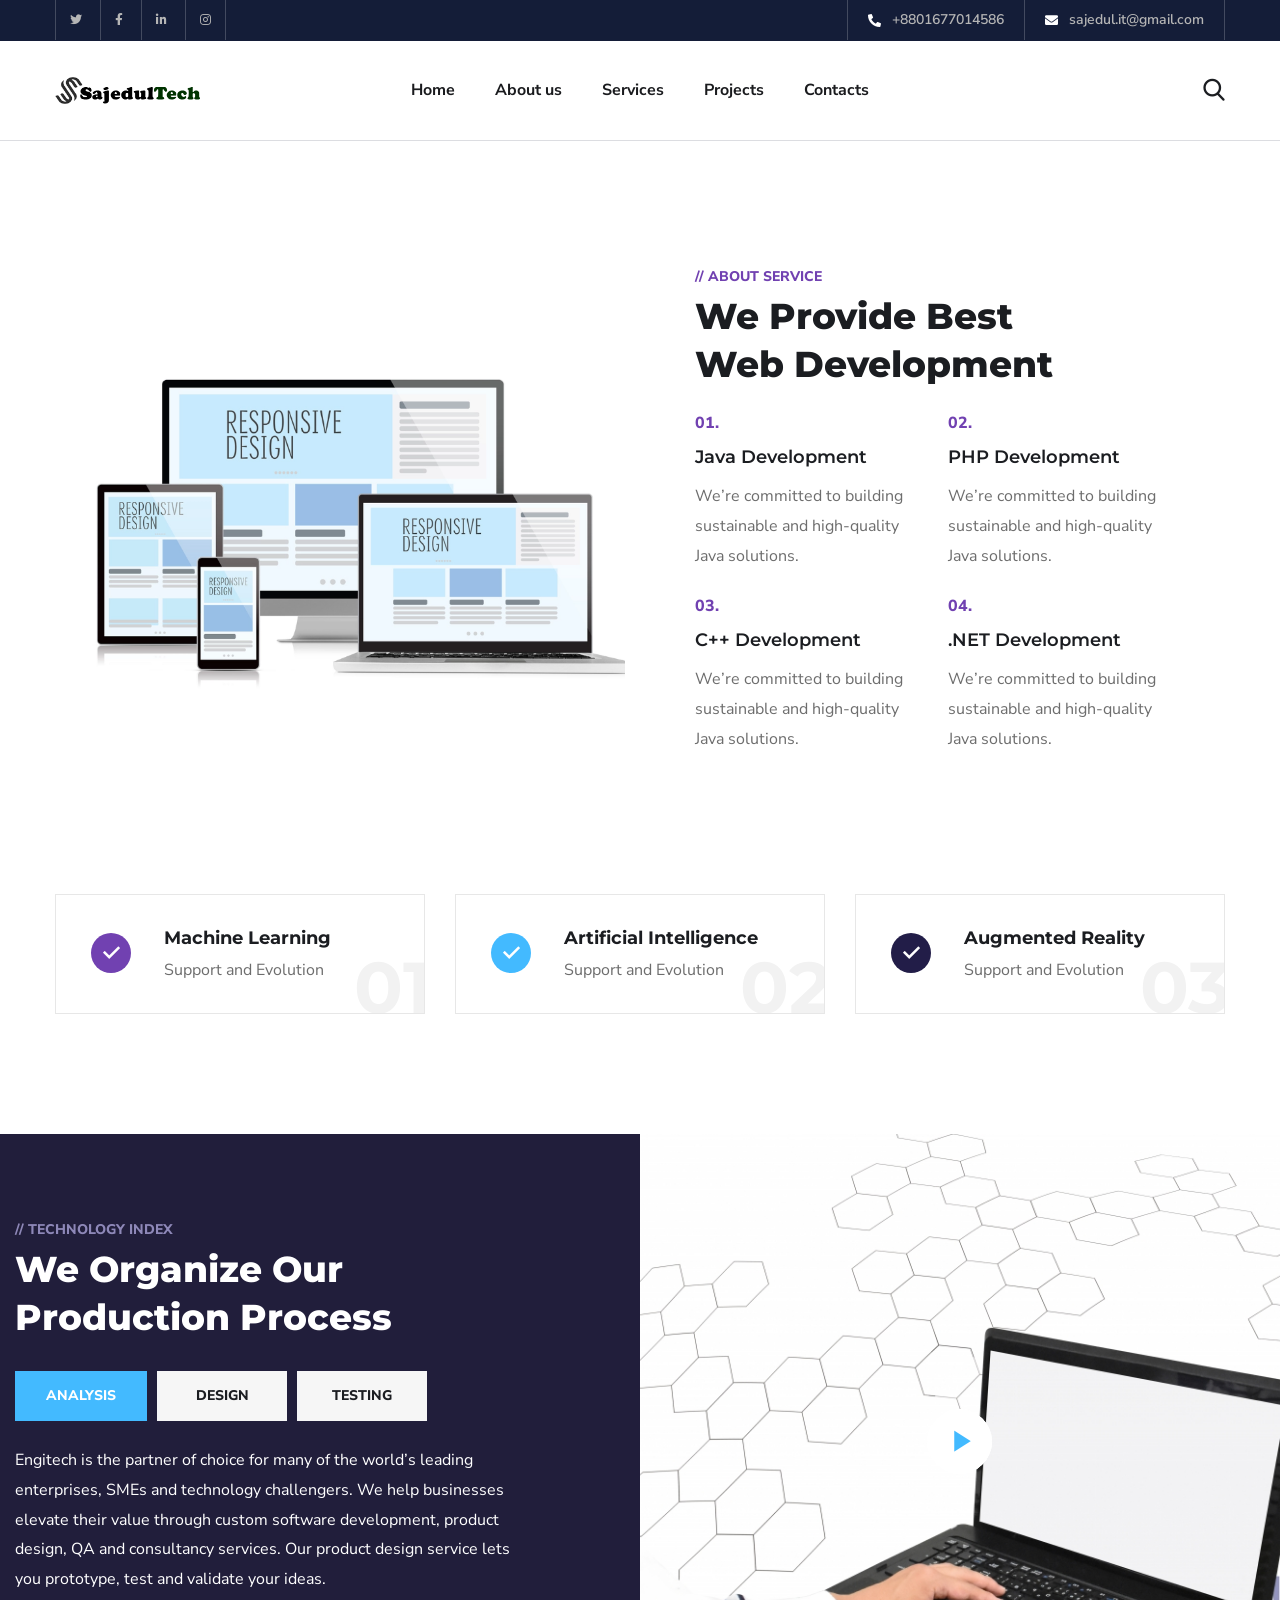
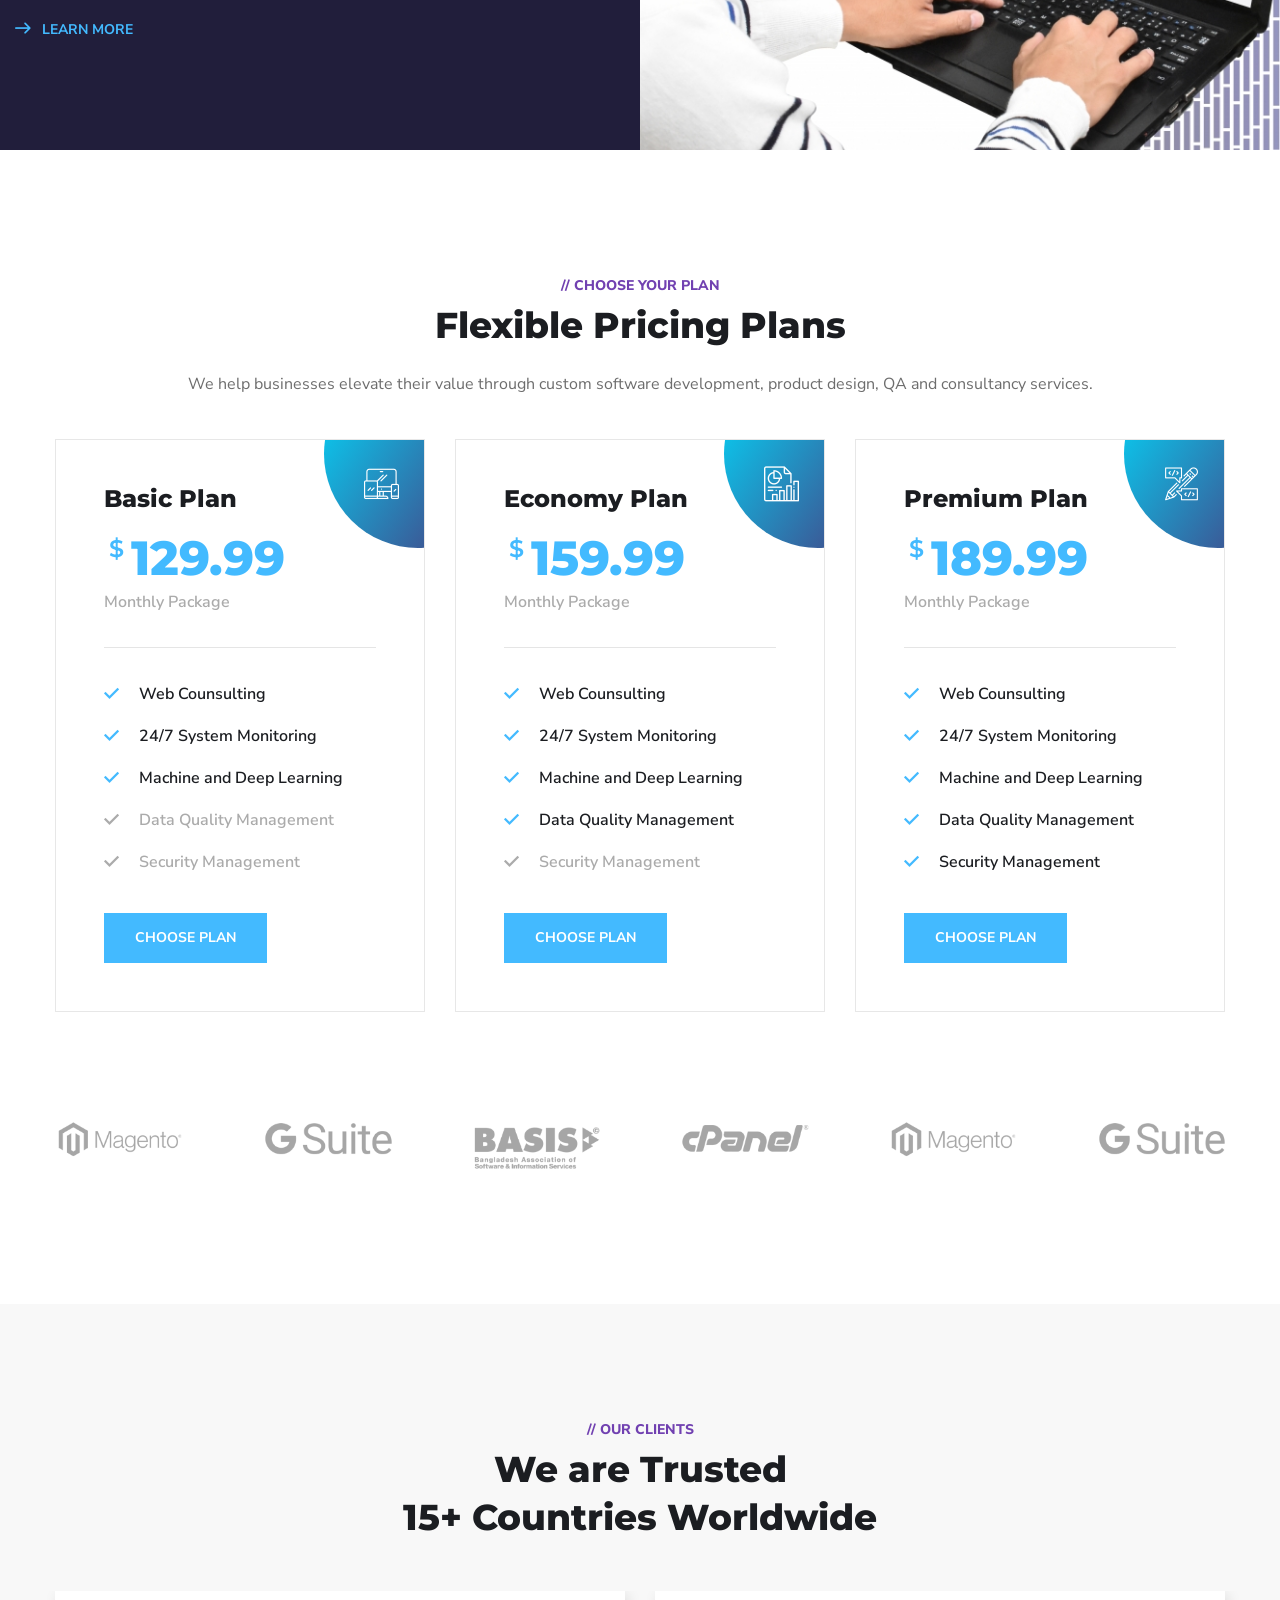
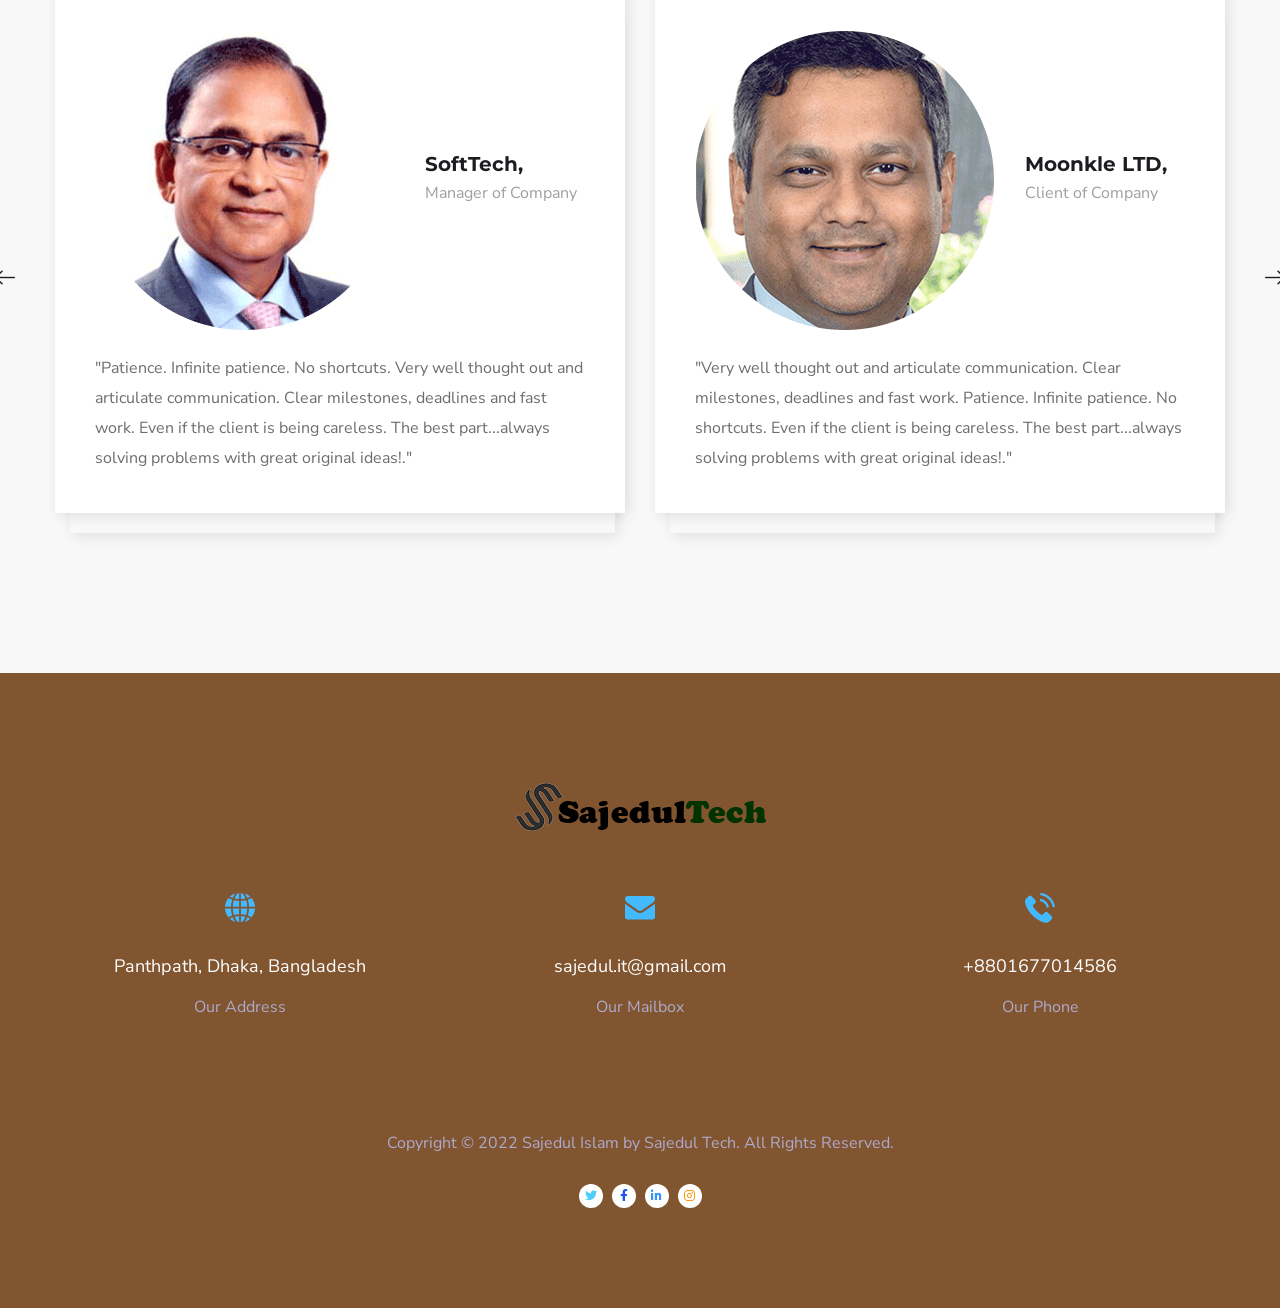
<file: web-development.html>
<!DOCTYPE html>
<html lang="en">

<head>
    <meta charset="utf-8">
    <meta http-equiv="X-UA-Compatible" content="IE=edge" />
    <meta name="viewport" content="width=device-width, initial-scale=1, maximum-scale=1" />
    <title>Sajedul Tech</title>
    <link rel="shortcut icon" type="image/x-icon" href="images/favicon.png" />
    <link rel="stylesheet" href="css/bootstrap.min.css" />
    <link rel="stylesheet" href="css/font-awesome.min.css" />
    <link rel="stylesheet" href="css/flaticon.css" />
    <link rel="stylesheet" href="css/owl.carousel.min.css" />
    <link rel="stylesheet" href="css/owl.theme.css" />
    <link rel="stylesheet" href="css/magnific-popup.css" />

    <link rel="stylesheet" href="style.css" />
    <!-- <link rel="stylesheet" href="css/royal-preload.css" /> -->
</head>


<body >
    <div id="page" class="site">
        <header id="site-header" class="site-header sticky-header header-static">
            <!-- Main Header start -->
            <div class="header-topbar style-2">
                <div class="octf-area-wrap">
                    <div class="container">
                        <div class="row">
                            <div class="col-md-4">
                                <ul class="social-list">
                                    <li><a href="http://twitter.com" target="_blank"><i class="fab fa-twitter"></i></a></li>
                                    <li><a href="http://facebook.com" target="_blank"><i class="fab fa-facebook-f"></i></a></li>
                                    <li><a href="http://linkedin.com" target="_blank"><i class="fab fa-linkedin-in"></i></a></li>
                                    <li><a href="http://instagram" target="_blank"><i class="fab fa-instagram"></i></a></li>
                                </ul>
                            </div>
                            <div class="col-md-8">
                                <ul class="topbar-info align-self-end clearfix">
                                    <li><a href="tel:+8801677014586"><i class="fas fa-phone-alt"></i> +8801677014586</a></li>
                                    <li><a href="mailto:sajedul.it@gmail.com"><i class="fas fa-envelope"></i> sajedul.it@gmail.com</a></li>
                                </ul>
                            </div>
                        </div>
                    </div>
                </div>
            </div>
            <div class="octf-main-header">
                <div class="octf-area-wrap">
                    <div class="container octf-mainbar-container">
                        <div class="octf-mainbar">
                            <div class="octf-mainbar-row octf-row">
                                <div class="octf-col logo-col">
                                    <div id="site-logo" class="site-logo">
                                        <a href="index.html">
                                            <img src="images/logo.png" alt="Engitech" class="">
                                        </a>
                                    </div>
                                </div>
                                <div class="octf-col menu-col">
                                    <nav id="site-navigation" class="main-navigation">
                                        <ul class="menu">
                                            <li>
                                                <a href="index.html">Home</a>
                                                
                                            </li>
                                            <li ><a href="about-us.html">About us</a>
                                               
                                            </li>
                                            <li><a href="web-development.html">Services</a></li>

                                            <li ><a href="portfolio-masonry.html">Projects</a>
                                                    </li>

                                                 
                                                
                                            </li>
                                          
                                            <li><a href="contact.html">Contacts</a></li>
                                        </ul>
                                    </nav>
                                </div>
                                <div class="octf-col cta-col text-right">
                                <!-- Call To Action -->
                                    <div class="octf-btn-cta">

                                        <div class="octf-header-module cart-btn-hover">
                                            <div class="h-cart-btn octf-cta-icons">
                                                <a class="cart-icon" href="cart-page.html"><i class="flaticon-shopper"></i><span class="count">0</span></a>
                                            </div>  
                                            <div class="site-header-cart">
                                                <div class="widget woocommerce widget_shopping_cart">
                                                    <div class="widget_shopping_cart_content">
                                                        <p class="woocommerce-mini-cart__empty-message">No products in the cart.</p>
                                                    </div>
                                                </div>
                                            </div>
                                        </div>
                                        
                                        <div class="octf-header-module">
                                            <div class="toggle_search octf-cta-icons">
                                                <i class="flaticon-search"></i>
                                            </div>
                                            <!-- Form Search on Header -->
                                            <div class="h-search-form-field collapse">
                                                <div class="h-search-form-inner">
                                                    <form role="search" method="get" id="hsearch-form" class="search-form">
                                                        <label><span class="screen-reader-text">Search for:</span>
                                                        <input type="search" class="search-field" placeholder="Search …" value="" name="s"></label>
                                                        <button type="submit" class="search-submit"><i class="flaticon-search"></i></button>
                                                    </form>
                                                </div>                                  
                                            </div>
                                        </div>
                                        
                                    </div>                              
                                </div>
                            </div>
                        </div>
                    </div>
                </div>
            </div>
            <div class="header_mobile">
                <div class="container">
                    <div class="mlogo_wrapper clearfix">
                        <div class="mobile_logo">
                            <a href="index.html">
                                <img src="images/logo.png" alt="Engitech">
                            </a>
                        </div>
                        <div id="mmenu_toggle">
                            <button></button>
                        </div>
                    </div>
                    <div class="mmenu_wrapper">
                        <div class="mobile_nav collapse">
                            <ul id="menu-main-menu" class="mobile_mainmenu">
                                <li>
                                                <a href="index.html">Home</a>
                                                
                                            </li>
                                            <li ><a href="about-us.html">About us</a>
                                               
                                            </li>
                                            <li><a href="web-development.html">Services</a></li>

                                            <li ><a href="portfolio-masonry.html">Projects</a>
                                                    </li>

                                                 
                                                
                                            </li>
                                          
                                            <li><a href="contact.html">Contacts</a></li>
                            </ul>
                        </div>
                    </div>
                </div>
            </div>
        </header>

        <div id="content" class="site-content">
            

            <section class="service-web">
                <div class="container">
                    <div class="row">
                        <div class="col-lg-6 text-center mb-5 mb-lg-0 align-self-center">
                            <img src="images/m5.png" alt="">
                        </div>
                        <div class="col-lg-6">
                            <div class="service-process">
                                <div class="ot-heading">
                                    <span>// about service</span>
                                    <h2 class="main-heading">We Provide Best <br>Web Development</h2>
                                </div>
                                <div class="row">
                                    <div class="col-md-6">
                                        <div class="process-box">
                                            <div class="step">01.</div>
                                            <h6 class="mb-0">Java Development</h6>
                                            <p>We’re committed to building sustainable and high-quality Java solutions.</p>
                                        </div>
                                    </div>
                                    <div class="col-md-6">
                                        <div class="process-box">
                                            <div class="step">02.</div>
                                            <h6 class="mb-0">PHP Development</h6>
                                            <p>We’re committed to building sustainable and high-quality Java solutions.</p>
                                        </div>
                                    </div>
                                    <div class="col-md-6">
                                        <div class="process-box">
                                            <div class="step">03.</div>
                                            <h6 class="mb-0">C++ Development</h6>
                                            <p>We’re committed to building sustainable and high-quality Java solutions.</p>
                                        </div>
                                    </div>
                                    <div class="col-md-6">
                                        <div class="process-box">
                                            <div class="step">04.</div>
                                            <h6 class="mb-0">.NET Development</h6>
                                            <p>We’re committed to building sustainable and high-quality Java solutions.</p>
                                        </div>
                                    </div>
                                </div>
                            </div>
                        </div>
                    </div>
                </div>
            </section>
            <section class="service">
                <div class="container">
                    <div class="row justify-content-center">
                        <div class="col-lg-4 col-md-6 mb-4 mb-lg-0">
                            <div class="service-box s-box">
                                <span class="big-number">01</span>
                                <div class="icon-main color-s1"><span class="flaticon-correct"></span></div>
                                <div class="content-box">
                                    <h5>Machine Learning</h5>
                                    <p>Support and Evolution</p>
                                </div>
                            </div>
                        </div>
                        <div class="col-lg-4 col-md-6 mb-4 mb-lg-0">
                            <div class="service-box s-box">
                                <span class="big-number">02</span>
                                <div class="icon-main color-s2"><span class="flaticon-correct"></span></div>
                                <div class="content-box">
                                    <h5>Artificial Intelligence</h5>
                                    <p>Support and Evolution</p>
                                </div>
                            </div>
                        </div>
                        <div class="col-lg-4 col-md-6">
                            <div class="service-box s-box">
                                <span class="big-number">03</span>
                                <div class="icon-main color-s3"><span class="flaticon-correct"></span></div>
                                <div class="content-box">
                                    <h5>Augmented Reality</h5>
                                    <p>Support and Evolution</p>
                                </div>
                            </div>
                        </div>
                    </div>
                </div>
            </section>
            <section class="service-web-video">
                <div class="container-fluid">
                    <div class="row">
                        <div class="col-xl-5 col-lg-6">
                            <div class="tab-video">
                                <div class="ot-heading">
                                    <span>// technology index</span>
                                    <h2 class="main-heading">We Organize Our <br>Production Process</h2>
                                </div>
                                <div class="space-15"></div>
                                <div class="ot-tabs">
                                    <ul class="tabs-heading unstyle">
                                        <li class="tab-link octf-btn current" data-tab="tab-1518">Analysis</li>
                                        <li class="tab-link octf-btn" data-tab="tab-2518">Design</li>
                                        <li class="tab-link octf-btn" data-tab="tab-3518">Testing</li>
                                    </ul>
                                    <div id="tab-1518" class="tab-content current">
                                        <p>Engitech is the partner of choice for many of the world’s leading enterprises, SMEs and technology challengers. We help businesses elevate their value through custom software development, product design, QA and consultancy services. Our product design service lets you prototype, test and validate your ideas.</p>
                                        <p><a class="btn-details" href="web-development.html"><i class="flaticon-right-arrow-1"></i> LEARN MORE</a></p>            
                                    </div>
                                    <div id="tab-2518" class="tab-content">
                                        <p>While integrating the security with the DevOps approach has always been of high demand, this requires a completely different range of processes and tools. DevOps is already known to boast of an agile development methodology. Now when the inputs of the security experts I’ll be brought in a collaborative environment, the project will have an array of effective security safeguards.</p>
                                        <p><a class="btn-details" href="web-development.html"><i class="flaticon-right-arrow-1"></i> LEARN MORE</a></p>
                                    </div>
                                    <div id="tab-3518" class="tab-content">
                                        <p>In spite of disturbing the agile development process of the DevOps approach, the additional security inputs only enhance the safeguards and reliability of the project. So, in a way, DevSecOps will only extend the benefits of a DevOps approach further with security inputs. DevOps is already known to boast of an agile development methodology.</p>
                                        <p><a class="btn-details" href="mobile-development.html"><i class="flaticon-right-arrow-1"></i> LEARN MORE</a></p>
                                    </div>
                                </div>
                            </div>
                        </div>
                        <div class="offset-xl-1 col-xl-6 col-lg-6 split-right-img">
                            <div class="video-popup">
                                <div class="btn-inner">
                                    <a class="btn-play" href="https://vimeo.com/94686522">
                                        <i class="flaticon-play"></i>
                                        <span class="circle-1"></span>
                                        <span class="circle-2"></span>
                                    </a>
                                </div>
                            </div>
                        </div>
                    </div>
                </div>
            </section>
            <section class="service-web-pricing">
                <div class="container">
                    <div class="row">
                        <div class="col-md-12 text-center">
                            <div class="ot-heading">
                                <span>// choose your plan</span>
                                <h2 class="main-heading">Flexible Pricing Plans</h2>
                            </div>
                            <div class="space-5"></div>
                            <p>We help businesses elevate their value through custom software development, product design, QA and consultancy services.</p>
                            <div class="space-20"></div>
                        </div>
                    </div>
                    <div class="row justify-content-center">
                        <div class="col-lg-4 col-md-6 mb-4 mb-lg-0">
                            <div class="ot-pricing-table">
                            <div class="icon-main"><span class="flaticon-tablet"></span></div>
                                <div class="inner-table">
                                    <h4 class="title-table">Basic Plan</h4>
                                    <h2><sup>$</sup> 129.99</h2>
                                    <span>Monthly Package</span>
                                    <div class="details ">
                                        <ul>
                                            <li class="active">Web Counsulting</li>
                                            <li class="active">24/7 System Monitoring</li>
                                            <li class="active">Machine and Deep Learning</li>
                                            <li>Data Quality Management</li>
                                            <li>Security Management</li>
                                        </ul>
                                    </div>
                                    <a href="#" class="octf-btn">Choose Plan</a>
                                </div>
                            </div>
                        </div>
                        <div class="col-lg-4 col-md-6 mb-4 mb-lg-0">
                            <div class="ot-pricing-table">
                            <div class="icon-main"><span class="flaticon-report"></span></div>
                                <div class="inner-table">
                                    <h4 class="title-table">Economy Plan</h4>
                                    <h2><sup>$</sup> 159.99</h2>
                                    <span>Monthly Package</span>
                                    <div class="details ">
                                        <ul>
                                            <li class="active">Web Counsulting</li>
                                            <li class="active">24/7 System Monitoring</li>
                                            <li class="active">Machine and Deep Learning</li>
                                            <li class="active">Data Quality Management</li>
                                            <li>Security Management</li>
                                        </ul>
                                    </div>
                                    <a href="#" class="octf-btn">Choose Plan</a>
                                </div>
                            </div>
                        </div>
                        <div class="col-lg-4 col-md-6">
                            <div class="ot-pricing-table">
                            <div class="icon-main"><span class="flaticon-ui"></span></div>
                                <div class="inner-table">
                                    <h4 class="title-table">Premium Plan</h4>
                                    <h2><sup>$</sup> 189.99</h2>
                                    <span>Monthly Package</span>
                                    <div class="details ">
                                        <ul>
                                        <li class="active">Web Counsulting</li>
                                        <li class="active">24/7 System Monitoring</li>
                                        <li class="active">Machine and Deep Learning</li>
                                        <li class="active">Data Quality Management</li>
                                        <li class="active">Security Management</li>
                                        </ul>
                                    </div>
                                    <a href="#" class="octf-btn">Choose Plan</a>
                                </div>
                            </div>
                        </div>
                    </div>
                </div>
            </section>

            <div class="service-partner">
                <div class="container">
                    <div class="row">
                        <div class="col-md-12">
                            <div class="partners">
                                <div class="owl-carousel owl-theme home-client-carousel">
                                    <div class="partners-slide">
                                        <a href="#" class="client-logo">
                                            <figure class="partners-slide-inner">
                                                <img class="images" src="images/client-4.png" alt="">
                                            </figure>                             
                                        </a>
                                    </div>
                                    <div class="partners-slide">
                                        <a href="#" class="client-logo">
                                            <figure class="partners-slide-inner">
                                                <img class="partners-slide-image" src="images/client-1.png" alt="">
                                            </figure>                             
                                        </a>
                                    </div>
                                    <div class="partners-slide">
                                        <a href="#" class="client-logo">
                                            <figure class="partners-slide-inner">
                                                <img class="partners-slide-image" src="images/client-2.png" alt="">
                                            </figure>                             
                                        </a>
                                    </div>
                                    <div class="partners-slide">
                                        <a href="#" class="client-logo">
                                            <figure class="partners-slide-inner">
                                                <img class="partners-slide-image" src="images/client-3.png" alt="">
                                            </figure>                             
                                        </a>
                                    </div>
                                    <div class="partners-slide">
                                        <a href="#" class="client-logo">
                                            <figure class="partners-slide-inner">
                                                <img class="partners-slide-image" src="images/client-4.png" alt="">
                                            </figure>                             
                                        </a>
                                    </div>
                                    <div class="partners-slide">
                                        <a href="#" class="client-logo">
                                            <figure class="partners-slide-inner">
                                                <img class="partners-slide-image" src="images/client-1.png" alt="">
                                            </figure>                             
                                        </a>
                                    </div>
                                    
                                    
                                    
                                    <div class="partners-slide">
                                        <a href="#" class="client-logo">
                                            <figure class="partners-slide-inner">
                                                <img class="partners-slide-image" src="images/client-2.png" alt="">
                                            </figure>                             
                                        </a>
                                    </div>
                                </div>
                            </div>
                        </div>
                    </div>
                </div>
            </div>

            <section class="service-web-clients"> 
                <div class="container">
                    <div class="row">
                        <div class="col-md-12">
                            <div class="ot-heading text-center">
                                <span>// our clients</span>
                                <h2 class="main-heading">We are Trusted <br>15+ Countries Worldwide</h2>
                            </div>
                        </div>
                    </div>
                    <div class="space-35"></div>
                    <div class="row">
                        <div class="col-md-12">
                            <div class="ot-testimonials">
                                <div class="owl-carousel owl-theme testimonial-inner ot-testimonials-slider">
                                    <div class="testi-item">
                                        <div class="layer1"></div>
                                        <div class="layer2">
                                            <div class="t-head flex-middle">
                                                <img src="images/p.png" alt="">
                                                    <div class="tinfo">
                                                        <h6>SoftTech,</h6>
                                                        <span>Manager of Company</span>                             
                                                    </div>
                                            </div>
                                            <div class="ttext">
                                                "Patience. Infinite patience. No shortcuts. Very well thought out and articulate communication. Clear milestones, deadlines and fast work. Even if the client is being careless. The best part...always solving problems with great original ideas!."                           
                                            </div>
                                        </div>
                                    </div>
                                    <div class="testi-item">
                                        <div class="layer1"></div>
                                        <div class="layer2">
                                            <div class="t-head flex-middle">
                                                <img src="images/p2.png" alt="">
                                                    <div class="tinfo">
                                                        <h6>Moonkle LTD,</h6>
                                                        <span>Client of Company</span>                             
                                                    </div>
                                            </div>
                                            <div class="ttext">
                                                "Very well thought out and articulate communication. Clear milestones, deadlines and fast work. Patience. Infinite patience. No shortcuts. Even if the client is being careless. The best part...always solving problems with great original ideas!."                           
                                            </div>
                                        </div>
                                    </div>
                                    <div class="testi-item">
                                        <div class="layer1"></div>
                                        <div class="layer2">
                                            <div class="t-head flex-middle">
                                                <img src="images/p3.png" alt="">
                                                    <div class="tinfo">
                                                        <h6>SoftTech,</h6>
                                                        <span>Manager of Company</span>                             
                                                    </div>
                                            </div>
                                            <div class="ttext">
                                                "Patience. Infinite patience. No shortcuts. Very well thought out and articulate communication. Clear milestones, deadlines and fast work. Even if the client is being careless. The best part...always solving problems with great original ideas!."                           
                                            </div>
                                        </div>
                                    </div>
                                    <div class="testi-item">
                                        <div class="layer1"></div>
                                        <div class="layer2">
                                            <div class="t-head flex-middle">
                                                <img src="images/p1.jpg" alt=""> 
                                                    <div class="tinfo">
                                                        <h6>Moonkle LTD,</h6>
                                                        <span>Client of Company</span>                             
                                                    </div>
                                            </div>
                                            <div class="ttext">
                                                "Very well thought out and articulate communication. Clear milestones, deadlines and fast work. Patience. Infinite patience. No shortcuts. Even if the client is being careless. The best part...always solving problems with great original ideas!."                           
                                            </div>
                                        </div>
                                    </div>
                                </div>
                            </div>
                        </div>
                    </div>
                </div>
            </section>

        </div>


    <footer id="site-footer" class="site-footer footer-v2">
        <div class="container">
            <div class="row">
                <div class="col-md-12 text-center">
                    <img src="images/logo.png" alt="">
                </div>
            </div>
            <div class="space-60"></div>
            <div class="row justify-content-center">
                <div class="col-md-4 col-sm-6">
                    <div class="contact-info box-style2 ft-contact-info">
                        <div class="box-icon"><i class="flaticon-world-globe"></i></div>
                        <p>Panthpath, Dhaka, Bangladesh</p>
                        <h6>Our Address</h6>                                            
                    </div>
                </div>
                <div class="col-md-4 col-sm-6">
                    <div class="contact-info box-style2 ft-contact-info">
                        <div class="box-icon"><i class="flaticon-envelope"></i></div>
                        <p> sajedul.it@gmail.com</p>
                        <h6>Our Mailbox</h6>                                            
                    </div>
                </div>
                <div class="col-md-4 col-sm-6">
                    <div class="contact-info box-style2 ft-contact-info">
                        <div class="box-icon"><i class="flaticon-phone-1"></i></div>
                        <p> +8801677014586</p>
                        <h6>Our Phone</h6>                                          
                    </div>
                </div>
            </div>
            <div class="space-65"></div>
            <div class="row">
                <div class="col-md-12 text-center">
                    
                    <div class="space-20"></div>
                    <p class="copyright-text v2">Copyright © 2022 Sajedul Islam by Sajedul Tech. All Rights Reserved.</p>
                    <div class="space-26"></div>
                    <div class="ft-list-icon">
                        <a class="twitter" href="twitter.com"><i class="fab fa-twitter"></i></a>
                        <a class="facebook" href="facebook.com"><i class="fab fa-facebook-f"></i></a>
                        <a class="linkedin" href="linkedin.com"><i class="fab fa-linkedin-in"></i></a>
                        <a class="instagram" href="instagram.com"><i class="fab fa-instagram"></i></a>
                    </div>
                </div>
            </div>
        </div>
    </footer><!-- #site-footer -->
</div><!-- #page -->
<a id="back-to-top" href="#" class="show"><i class="flaticon-up-arrow"></i></a>
        <!-- jQuery -->
    <script src="js/jquery.min.js"></script>
    <script src="js/jquery.magnific-popup.min.js"></script>
    <script src="js/jquery.isotope.min.js"></script>
    <script src="js/owl.carousel.min.js"></script>
    <script src="js/easypiechart.min.js"></script>
    <script src="js/jquery.countdown.min.js"></script>
    <script src="js/scripts.js"></script>
    <script src="js/header-mobile.js"></script>
    <!-- <script src="js/royal_preloader.min.js"></script> -->
    <script>
        window.jQuery = window.$ = jQuery;  
        (function($) { "use strict";
            //Preloader
            Royal_Preloader.config({
                mode           : 'logo',
                // logo           : 'images/logo.svg',
                logo_size      : [160, 75],
                showProgress   : true,
                showPercentage : true,
                text_colour: '#000000',
                background:  '#ffffff'
            });
        })(jQuery);
    </script> 
</body>
</html>
</file>
<file: css/flaticon.css>
/*
    Flaticon icon font: Flaticon
    Creation date: 21/12/2019 08:43
    */

@font-face {
  font-family: "Flaticon";
  src: url("../fonts/Flaticon.eot");
  src: url("../fonts/Flaticon.eot?#iefix") format("embedded-opentype"),
       url("../fonts/Flaticon.woff2") format("woff2"),
       url("../fonts/Flaticon.woff") format("woff"),
       url("../fonts/Flaticon.ttf") format("truetype"),
       url("../fonts/Flaticon.svg#Flaticon") format("svg");
  font-weight: normal;
  font-style: normal;
}

@media screen and (-webkit-min-device-pixel-ratio:0) {
  @font-face {
    font-family: "Flaticon";
    src: url("./Flaticon.svg#Flaticon") format("svg");
  }
}

[class^="flaticon-"]:before, [class*=" flaticon-"]:before,
[class^="flaticon-"]:after, [class*=" flaticon-"]:after {   
  font-family: Flaticon;
  font-size: 20px;
  font-style: normal;
}

.flaticon-arrow:before { content: "\f100"; }
.flaticon-search:before { content: "\f101"; }
.flaticon-commerce-and-shopping:before { content: "\f102"; }
.flaticon-shopper:before { content: "\f103"; }
.flaticon-right-arrow:before { content: "\f104"; }
.flaticon-phone:before { content: "\f105"; }
.flaticon-envelope:before { content: "\f106"; }
.flaticon-back:before { content: "\f107"; }
.flaticon-download-arrow:before { content: "\f108"; }
.flaticon-up-arrow:before { content: "\f109"; }
.flaticon-right-arrow-1:before { content: "\f10a"; }
.flaticon-medal:before { content: "\f10b"; }
.flaticon-gear:before { content: "\f10c"; }
.flaticon-edit-tools:before { content: "\f10d"; }
.flaticon-tablet:before { content: "\f10e"; }
.flaticon-ui:before { content: "\f10f"; }
.flaticon-report:before { content: "\f110"; }
.flaticon-shield:before { content: "\f111"; }
.flaticon-menu:before { content: "\f112"; }
.flaticon-code:before { content: "\f113"; }
.flaticon-gear-1:before { content: "\f114"; }
.flaticon-sketch:before { content: "\f115"; }
.flaticon-browser:before { content: "\f116"; }
.flaticon-monitor:before { content: "\f117"; }
.flaticon-report-1:before { content: "\f118"; }
.flaticon-app:before { content: "\f119"; }
.flaticon-best:before { content: "\f11a"; }
.flaticon-code-1:before { content: "\f11b"; }
.flaticon-android:before { content: "\f11c"; }
.flaticon-apple:before { content: "\f11d"; }
.flaticon-iot:before { content: "\f11e"; }
.flaticon-time-and-date:before { content: "\f11f"; }
.flaticon-tv:before { content: "\f120"; }
.flaticon-telegram:before { content: "\f121"; }
.flaticon-telegram-1:before { content: "\f122"; }
.flaticon-telegram-2:before { content: "\f123"; }
.flaticon-clock:before { content: "\f124"; }
.flaticon-play:before { content: "\f125"; }
.flaticon-correct:before { content: "\f126"; }
.flaticon-world-globe:before { content: "\f127"; }
.flaticon-phone-1:before { content: "\f128"; }
.flaticon-data:before { content: "\f129"; }
.flaticon-php:before { content: "\f12a"; }
.flaticon-electron:before { content: "\f12b"; }
.flaticon-java:before { content: "\f12c"; }
.flaticon-css:before { content: "\f12d"; }
.flaticon-heart:before { content: "\f12e"; }
.flaticon-edit-tools-1:before { content: "\f12f"; }
.flaticon-chain:before { content: "\f130"; }
.flaticon-placeholder-filled-point:before { content: "\f131"; }
.flaticon-placeholder:before { content: "\f132"; }
.flaticon-data-1:before { content: "\f133"; }
.flaticon-code-2:before { content: "\f134"; }
.flaticon-laptop:before { content: "\f135"; }
.flaticon-seo-and-web:before { content: "\f136"; }
.flaticon-process:before { content: "\f137"; }
.flaticon-idea:before { content: "\f138"; }
.flaticon-info:before { content: "\f139"; }
.flaticon-close:before { content: "\f13a"; }
.flaticon-danger:before { content: "\f13b"; }
.flaticon-star:before { content: "\f13c"; }
</file>
<file: style.css>
@charset "UTF-8";



@import url('https://fonts.googleapis.com/css?family=Montserrat:100,100i,200,200i,300,300i,400,400i,500,500i,600,600i,700,700i,800,800i,900,900i');
@import url('https://fonts.googleapis.com/css?family=Nunito Sans:200,200i,300,300i,400,400i,600,600i,700,700i,800,800i,900,900i');

html {
  line-height: 1.15;
  /* 1 */
  -webkit-text-size-adjust: 100%;
  /* 2 */
}

/* Sections
   ========================================================================== */
/**
 * Remove the margin in all browsers.
 */
body {
  margin: 0;
}

/* Grouping content
   ========================================================================== */
/**
 * 1. Add the correct box sizing in Firefox.
 * 2. Show the overflow in Edge and IE.
 */
hr {
  box-sizing: content-box;
  /* 1 */
  height: 0;
  /* 1 */
  overflow: visible;
  /* 2 */
}

/**
 * 1. Correct the inheritance and scaling of font size in all browsers.
 * 2. Correct the odd `em` font sizing in all browsers.
 */
pre {
  font-family: monospace, monospace;
  /* 1 */
  font-size: 1em;
  /* 2 */
}

/* Text-level semantics
   ========================================================================== */
/**
 * Remove the gray background on active links in IE 10.
 */
a {
  background-color: transparent;
}

/**
 * 1. Remove the bottom border in Chrome 57-
 * 2. Add the correct text decoration in Chrome, Edge, IE, Opera, and Safari.
 */
abbr[title] {
  border-bottom: none;
  /* 1 */
  text-decoration: underline;
  /* 2 */
  text-decoration: underline dotted;
  /* 2 */
}

/**
 * Add the correct font weight in Chrome, Edge, and Safari.
 */
b,
strong {
  font-weight: bold;
}

/**
 * 1. Correct the inheritance and scaling of font size in all browsers.
 * 2. Correct the odd `em` font sizing in all browsers.
 */
code,
kbd,
samp {
  font-family: monospace, monospace;
  /* 1 */
  font-size: 1em;
  /* 2 */
}

/**
 * Add the correct font size in all browsers.
 */
small {
  font-size: 80%;
}

/**
 * Prevent `sub` and `sup` elements from affecting the line height in
 * all browsers.
 */
sub,
sup {
  font-size: 75%;
  line-height: 0;
  position: relative;
  vertical-align: baseline;
}

sub {
  bottom: -0.25em;
}

sup {
  top: -0.5em;
}

/* Embedded content
   ========================================================================== */
/**
 * Remove the border on images inside links in IE 10.
 */
img {
  border-style: none;
}

/* Forms
   ========================================================================== */
/**
 * 1. Change the font styles in all browsers.
 * 2. Remove the margin in Firefox and Safari.
 */
button,
input,
optgroup,
select,
textarea {
  font-family: inherit;
  /* 1 */
  font-size: 100%;
  /* 1 */
  line-height: 1.15;
  /* 1 */
  margin: 0;
  /* 2 */
}

/**
 * Show the overflow in IE.
 * 1. Show the overflow in Edge.
 */
button,
input {
  /* 1 */
  overflow: visible;
}

/**
 * Remove the inheritance of text transform in Edge, Firefox, and IE.
 * 1. Remove the inheritance of text transform in Firefox.
 */
button,
select {
  /* 1 */
  text-transform: none;
}

/**
 * Correct the inability to style clickable types in iOS and Safari.
 */
button,
[type=button],
[type=reset],
[type=submit] {
  -webkit-appearance: button;
}

/**
 * Remove the inner border and padding in Firefox.
 */
button::-moz-focus-inner,
[type=button]::-moz-focus-inner,
[type=reset]::-moz-focus-inner,
[type=submit]::-moz-focus-inner {
  border-style: none;
  padding: 0;
}

/**
 * Restore the focus styles unset by the previous rule.
 */
button:-moz-focusring,
[type=button]:-moz-focusring,
[type=reset]:-moz-focusring,
[type=submit]:-moz-focusring {
  outline: 1px dotted ButtonText;
}

/**
 * Correct the padding in Firefox.
 */
fieldset {
  padding: 0.35em 0.75em 0.625em;
}

/**
 * 1. Correct the text wrapping in Edge and IE.
 * 2. Correct the color inheritance from `fieldset` elements in IE.
 * 3. Remove the padding so developers are not caught out when they zero out
 *    `fieldset` elements in all browsers.
 */
legend {
  box-sizing: border-box;
  /* 1 */
  color: inherit;
  /* 2 */
  display: table;
  /* 1 */
  max-width: 100%;
  /* 1 */
  padding: 0;
  /* 3 */
  white-space: normal;
  /* 1 */
}

/**
 * Add the correct vertical alignment in Chrome, Firefox, and Opera.
 */
progress {
  vertical-align: baseline;
}

/**
 * Remove the default vertical scrollbar in IE 10+.
 */
textarea {
  overflow: auto;
}

/**
 * 1. Add the correct box sizing in IE 10.
 * 2. Remove the padding in IE 10.
 */
[type=checkbox],
[type=radio] {
  box-sizing: border-box;
  /* 1 */
  padding: 0;
  /* 2 */
}

/**
 * Correct the cursor style of increment and decrement buttons in Chrome.
 */
[type=number]::-webkit-inner-spin-button,
[type=number]::-webkit-outer-spin-button {
  height: auto;
}

/**
 * 1. Correct the odd appearance in Chrome and Safari.
 * 2. Correct the outline style in Safari.
 */
[type=search] {
  -webkit-appearance: textfield;
  /* 1 */
  outline-offset: -2px;
  /* 2 */
}

/**
 * Remove the inner padding in Chrome and Safari on macOS.
 */
[type=search]::-webkit-search-decoration {
  -webkit-appearance: none;
}

/**
 * 1. Correct the inability to style clickable types in iOS and Safari.
 * 2. Change font properties to `inherit` in Safari.
 */
::-webkit-file-upload-button {
  -webkit-appearance: button;
  /* 1 */
  font: inherit;
  /* 2 */
}

/* Interactive
   ========================================================================== */
/*
 * Add the correct display in Edge, IE 10+, and Firefox.
 */
details {
  display: block;
}

/*
 * Add the correct display in all browsers.
 */
summary {
  display: list-item;
}

/* Misc
   ========================================================================== */
/**
 * Add the correct display in IE 10+.
 */
template {
  display: none;
}

/**
 * Add the correct display in IE 10.
 */
[hidden] {
  display: none;
}

/*--------------------------------------------------------------
# Typography
--------------------------------------------------------------*/
body,
button,
input,
select,
optgroup,
textarea {
  color: #6d6d6d;
  font-family: "Nunito Sans", sans-serif;
  font-size: 16px;
  line-height: 1.875;
  font-weight: 400;
  -ms-word-wrap: break-word;
  word-wrap: break-word;
  box-sizing: border-box;
}
h1, h2, h3, h4, h5, h6 {
  font-family: "Montserrat", sans-serif;
  font-weight: 800;
  line-height: 1.2;
  margin: 0 0 20px;
  color: #1b1d21;
}

h1 {
  font-size: 48px;
}

h2 {
  font-size: 36px;
}

h3 {
  font-size: 30px;
}

h4 {
  font-size: 24px;
  font-weight: bold;
}

h5 {
  font-size: 20px;
  font-weight: bold;
}

h6 {
  font-size: 18px;
  font-weight: bold;
}

p {
  margin: 0 0 20px;
}

dfn, cite, em, i {
  font-style: italic;
}

blockquote {
  font-size: 22px;
  line-height: 36px;
  margin: 30px 0 25px;
  font-family: "Montserrat", sans-serif;
  font-weight: 600;
  padding: 0 30px 0 50px;
  position: relative;
  color: #1b1d21;
}
blockquote:before {
  content: "";
  font-family: "Flaticon";
  font-size: 30px;
  display: block;
  position: absolute;
  left: 0;
  top: 0;
  color: #7141b1;
}
blockquote cite {
  font-family: "Nunito Sans", sans-serif;
  font-size: 14px;
  font-style: normal;
  font-weight: 800;
  margin-top: 10px;
  display: block;
  text-transform: uppercase;
  letter-spacing: 1px;
  color: #b5b5b5;
}

address {
  margin: 0 0 1.5em;
}

pre {
  background: #eee;
  font-family: "Courier 10 Pitch", Courier, monospace;
  font-size: 15px;
  line-height: 1.7142857143;
  margin-bottom: 1.6em;
  max-width: 100%;
  overflow: auto;
  padding: 1.6em;
}

code, kbd, tt, var {
  font-family: Monaco, Consolas, "Andale Mono", "DejaVu Sans Mono", monospace;
  font-size: 15px;
}

abbr, acronym {
  border-bottom: 1px dotted #666;
  cursor: help;
}

mark, ins {
  background: #fff9c0;
  text-decoration: none;
}

big {
  font-size: 125%;
}

.bg-alt {
  background: #f8f8f8;
}

.bg-primary {
  background: #43baff;
}

.bg-second {
  background: #7141b1;
}

.text-primary {
  color: #43baff;
}

.text-second {
  color: #7141b1;
}

.text-dark {
  color: #1b1d21;
}

.section-padd {
  padding: 110px 0;
}

.section-padd-bot {
  padding-bottom: 110px;
}

.section-padd-top {
  padding-top: 110px;
}

.section-padd-top70 {
  padding-top: 70px;
}

.lead {
  font-size: 18px;
}

.clear-both {
  clear: both;
}

.unstyle {
  list-style: none;
  padding-left: 0;
}

.font-main {
  font-family: "Nunito Sans", sans-serif;
}

.font-second {
  font-family: "Montserrat", sans-serif;
}

.font14 {
  font-size: 14px;
}

.text-light {
  color: #fff;
}
.text-light * {
  color: #fff;
}

.bolder {
  font-weight: 900;
}

.bold {
  font-weight: 700;
}

.medium {
  font-weight: 500;
}

.normal {
  font-weight: 400;
}

.lighter {
  font-weight: 300;
}

.underline {
  text-decoration: underline;
}

.f-left {
  float: left;
}

.f-right {
  float: right;
}

.dtable {
  display: table;
}

.dcell {
  display: table-cell;
  vertical-align: middle;
}

.flex-middle {
  display: flex;
  align-items: center;
  justify-content: center;
}

.b-shadow {
  box-shadow: 15px 15px 38px 0px rgba(0, 0, 0, 0.1);
  -webkit-box-shadow: 15px 15px 38px 0px rgba(0, 0, 0, 0.1);
  -moz-box-shadow: 15px 15px 38px 0px rgba(0, 0, 0, 0.1);
}

.overflow {
  overflow: hidden;
}

.overlay {
  position: absolute;
  top: 0;
  left: 0;
  background: #fff;
  opacity: 0.8;
  width: 100%;
  height: 100%;
  z-index: -1;
  transition: all 0.3s linear;
  -webkit-transition: all 0.3s linear;
  -moz-transition: all 0.3s linear;
  -o-transition: all 0.3s linear;
  -ms-transition: all 0.3s linear;
}

.gaps {
  clear: both;
  height: 20px;
  display: block;
}
.gaps.size-2x {
  height: 40px;
}

.slick-arrow {
  z-index: 1;
  position: absolute;
  top: 50%;
  left: -57px;
  margin-top: -17px;
  background: none;
  color: #1b1d21;
  border: none;
  outline: none;
  transition: all 0.3s linear;
  -webkit-transition: all 0.3s linear;
  -moz-transition: all 0.3s linear;
  -o-transition: all 0.3s linear;
  -ms-transition: all 0.3s linear;
}
.slick-arrow:not(.slick-disabled):hover {
  color: #43baff;
}
.slick-arrow.next-nav {
  left: auto;
  right: -57px;
}
.slick-arrow i:before {
  font-size: 18px;
}

.slick-dots li button {
  width: 12px;
  height: 12px;
}
.slick-dots li button:before {
  font-size: 32px;
  line-height: 10px;
  width: auto;
  height: auto;
  color: #d0d0d0;
}

.slick-dots li.slick-active button:before {
  color: #7141b1;
  font-size: 45px;
  left: -2px;
}

/*--------------------------------------------------------------
# Elements
--------------------------------------------------------------*/
html {
  box-sizing: border-box;
}

*,
*:before,
*:after {
  /* Inherit box-sizing to make it easier to change the property for components that leverage other behavior; see https://css-tricks.com/inheriting-box-sizing-probably-slightly-better-best-practice/ */
  box-sizing: inherit;
}

body {
  background: #fff;
  /* Fallback for when there is no custom background color defined. */
  overflow-x: hidden;
}

hr {
  background-color: #ccc;
  border: 0;
  height: 1px;
  margin-bottom: 1.5em;
}

ul,
ol {
  margin: 0 0 20px;
  padding-left: 18px;
}

ul {
  list-style: disc;
}

ol {
  list-style: decimal;
}

li > ul,
li > ol {
  margin-bottom: 0;
  margin-left: 1.5em;
}

dt {
  font-weight: 700;
}

dd {
  margin: 0 1.5em 1.5em;
}

.none-style {
  list-style: none;
  padding-left: 0;
}

img {
  height: auto;
  /* Make sure images are scaled correctly. */
  max-width: 100%;
  /* Adhere to container width. */
}

figure {
  margin: 1em 0;
  /* Extra wide images within figure tags don't overflow the content area. */
}

table {
  margin: 0 0 1.5em;
  width: 100%;
  border-collapse: collapse;
  border-spacing: 0;
  border-width: 1px 0 0 1px;
}

caption,
td,
th {
  padding: 0;
  font-weight: normal;
  text-align: left;
}

table,
th,
td {
  border: 1px solid #eee;
}

th {
  font-weight: 700;
}

th,
td {
  padding: 0.4375em;
}

/*--------------------------------------------------------------
# Forms
--------------------------------------------------------------*/
/* #button Group
================================================== */
.octf-btn {
  transition: all 0.3s linear;
  -webkit-transition: all 0.3s linear;
  -moz-transition: all 0.3s linear;
  -o-transition: all 0.3s linear;
  -ms-transition: all 0.3s linear;
  font-family: "Nunito Sans", sans-serif;
  font-size: 14px;
  padding: 14px 30px 14px 30px;
  line-height: 1.42857143;
  display: inline-block;
  margin-bottom: 0;
  text-decoration: none;
  text-transform: uppercase;
  white-space: nowrap;
  vertical-align: middle;
  font-weight: bold;
  text-align: center;
  background: #43baff;
  cursor: pointer;
  border: 1px solid transparent;
  color: #fff;
  outline: none;
}
.octf-btn:visited {
  color: #fff;
}
.octf-btn:hover, .octf-btn:focus {
  background: #7141b1;
  color: #fff;
}

.octf-btn.octf-btn-second {
  background: #7141b1;
  color: #fff;
}
.octf-btn.octf-btn-second:visited {
  background: #7141b1;
  color: #fff;
}
.octf-btn.octf-btn-second:hover, .octf-btn.octf-btn-second:focus {
  background: #43baff;
}

.octf-btn.octf-btn-light {
  background: #fff;
  color: #1b1d21;
}
.octf-btn.octf-btn-light:visited {
  background: #fff;
  color: #1b1d21;
}
.octf-btn.octf-btn-light:hover, .octf-btn.octf-btn-light:focus {
  color: #fff;
  background: #1b1d21;
}

.octf-btn-dark {
  color: #fff;
  background: #1b1d21;
}
.octf-btn-dark:visited {
  color: #fff;
  background: #1b1d21;
}
.octf-btn-dark:hover, .octf-btn-dark:focus {
  background: #fff;
  color: #1b1d21;
}

.btn-details {
  font-size: 14px;
  font-weight: bold;
  color: #43baff;
}
.btn-details i {
  margin-right: 8px;
  transition: all 0.2s linear;
  -webkit-transition: all 0.2s linear;
  -moz-transition: all 0.2s linear;
  -o-transition: all 0.2s linear;
  -ms-transition: all 0.2s linear;
}
.btn-details i:before {
  font-size: 15px;
}
.btn-details:hover i {
  margin-right: 3px;
}
.btn-details:visited {
  color: #43baff;
}

input[type=text],
input[type=email],
input[type=url],
input[type=password],
input[type=search],
input[type=number],
input[type=tel],
input[type=range],
input[type=date],
input[type=month],
input[type=week],
input[type=time],
input[type=datetime],
input[type=datetime-local],
input[type=color],
textarea {
  color: #b5b5b5;
  border: none;
  background: #f6f6f6;
  padding: 10px 20px;
  box-sizing: border-box;
  outline: none;
}
input[type=text]:focus,
input[type=email]:focus,
input[type=url]:focus,
input[type=password]:focus,
input[type=search]:focus,
input[type=number]:focus,
input[type=tel]:focus,
input[type=range]:focus,
input[type=date]:focus,
input[type=month]:focus,
input[type=week]:focus,
input[type=time]:focus,
input[type=datetime]:focus,
input[type=datetime-local]:focus,
input[type=color]:focus,
textarea:focus {
  color: #6d6d6d;
}

select {
  border: none;
  background: #f6f6f6;
  outline: none;
}

textarea {
  width: 100%;
  height: 150px;
  vertical-align: top;
}

::-webkit-input-placeholder {
  /* Chrome/Opera/Safari */
  color: #6d6d6d;
}

::-moz-placeholder {
  /* Firefox 19+ */
  color: #6d6d6d;
}

:-ms-input-placeholder {
  /* IE 10+ */
  color: #6d6d6d;
}

:-moz-placeholder {
  /* Firefox 18- */
  color: #6d6d6d;
}

/*--------------------------------------------------------------
# Navigation
--------------------------------------------------------------*/
/*--------------------------------------------------------------
## Links
--------------------------------------------------------------*/
a {
  transition: all 0.3s linear;
  -webkit-transition: all 0.3s linear;
  -moz-transition: all 0.3s linear;
  -o-transition: all 0.3s linear;
  -ms-transition: all 0.3s linear;
  color: #7141b1;
  text-decoration: none;
}
a:visited {
  color: #7141b1;
}
a:hover, a:focus, a:active {
  color: #43baff;
  text-decoration: none;
}
a:focus {
  outline: 0;
}
a:hover, a:active {
  outline: 0;
}

/*--------------------------------------------------------------
## Top Bar
--------------------------------------------------------------*/
.header-topbar {
  padding: 7px 0px;
  border-bottom: 1px solid transparent;
  background: #141d38;
  color: #b5b5b5;
  font-size: 14px;
  font-weight: 600;
}
.header-topbar a {
  color: #b5b5b5;
  transition: all 0.3s linear;
  -webkit-transition: all 0.3s linear;
  -moz-transition: all 0.3s linear;
  -o-transition: all 0.3s linear;
  -ms-transition: all 0.3s linear;
}
.header-topbar a:hover {
  color: #43baff;
}

.social-list {
  list-style: none;
  padding: 0px;
  margin: 0px;
  margin-left: 25px;
}
.social-list li {
  display: inline-block;
  margin: 0px 8px;
}
.social-list li:last-child {
  margin-right: 0px;
}
.social-list li a {
  display: inline-block;
  padding: 0px 3px;
}
.social-list li a i {
  font-size: 12px;
  font-weight: 400;
}

.topbar-info {
  list-style: none;
  padding: 0px;
  margin: 0px;
  float: left;
}
.topbar-info li {
  padding: 0px 20px;
  float: left;
}
.topbar-info li:first-child {
  padding-left: 0px;
}
.topbar-info li i {
  display: inline-block;
  vertical-align: middle;
  font-size: 13px;
  color: #fff;
  margin-right: 7px;
  line-height: 1;
}

.topbar_languages {
  float: right;
  border-left: 1px solid #e5e5e5;
  margin-left: 30px;
  padding-left: 20px;
}
.topbar_languages select {
  background: transparent;
  border: 0px solid #F0F3FB;
  border-radius: 0px;
  padding: 0px 20px 0px 10px;
  font-family: "Montserrat", sans-serif;
  font-size: 14px;
  font-weight: 500;
  color: #a5b7d2;
  /* Here's the code we need */
  -webkit-appearance: none;
  -moz-appearance: none;
  -ms-appearance: none;
  -o-appearance: none;
  appearance: none;
}
.topbar_languages select:focus {
  outline: none;
}
.topbar_languages select::-ms-expand {
  display: none;
}
.topbar_languages select option {
  color: #a2b7d2;
}
.topbar_languages > div {
  position: relative;
}
.topbar_languages > div:after {
  position: absolute;
  top: 50%;
  right: 3px;
  margin-top: -6px;
  font-family: "Flaticon";
  content: "";
  font-size: 11px;
  line-height: 1;
  color: #a5b7d2;
  font-weight: 500;
  pointer-events: none;
}

.extra-text a {
  color: #43baff;
}
.extra-text a:hover {
  color: #fff;
}

/* style 2 */
.style-2 {
  padding: 0;
  line-height: 40px;
}
.style-2 .social-list {
  float: left;
  margin-left: 0;
}
.style-2 .social-list li {
  margin: 0;
}
.style-2 .social-list li a {
  display: block;
  padding: 0 14px;
  border-left: 1px solid rgba(255, 255, 255, 0.2);
}
.style-2 .social-list li:last-child a {
  border-right: 1px solid rgba(255, 255, 255, 0.2);
}
.style-2 .topbar-info {
  float: right;
  margin-left: 20px;
}
.style-2 .topbar-info li {
  padding: 0 20px;
  border-left: 1px solid rgba(255, 255, 255, 0.2);
}
.style-2 .topbar-info li:last-child {
  border-right: 1px solid rgba(255, 255, 255, 0.2);
}

/* style 3 */
.header-style-3 .header-topbar {
  background: #fff;
  color: #666;
}
.header-style-3 .header-topbar a {
  color: #666;
}
.header-style-3 .header-topbar a:hover {
  color: #43baff;
}
.header-style-3 .header-topbar .topbar-info li i {
  color: #1b1d21;
}
.header-style-3 .header-topbar .extra-text a:hover {
  color: #1b1d21;
}

@media only screen and (max-width: 1199px) {
  .extra-text {
    display: none;
  }

  .social-list {
    margin-left: 0;
  }
}
@media only screen and (max-width: 1024px) {
  .mobile-topbar {
    line-height: 1.875;
    padding: 7px 0;
  }
  .mobile-topbar.header-topbar {
    display: block;
  }
  .mobile-topbar .social-list {
    float: none;
    clear: both;
    padding-top: 2px;
  }
  .mobile-topbar .social-list li a {
    border: none !important;
    padding: 0;
  }
  .mobile-topbar .social-list li:first-child {
    margin-left: 0;
  }
  .mobile-topbar .topbar-info {
    margin-left: 0;
    float: none;
  }
  .mobile-topbar .topbar-info li {
    border: none !important;
    padding-left: 0;
  }

  .style-2 .social-list li {
    margin: 0 8px;
  }
  .style-2 .social-list li:first-child a {
    margin-left: 0;
  }
}
@media only screen and (max-width: 600px) {
  .topbar-info li {
    float: none;
    padding-left: 0;
  }
}
/*--------------------------------------------------------------
## Logo
--------------------------------------------------------------*/
#site-logo {
  min-width: 145px;
  padding: 30px 0;
  display: inline-flex;
  vertical-align: middle;
  align-items: center;
  justify-content: center;
  line-height: 1;
}
#site-logo img {
  width: 145px;
}
#site-logo img.logo-static {
  display: block;
}
#site-logo img.logo-scroll {
  display: none;
}

.is-stuck #site-logo img.logo-static {
  display: none;
}
.is-stuck #site-logo img.logo-scroll {
  display: block;
}

/*--------------------------------------------------------------
## Menus
--------------------------------------------------------------*/
.main-navigation ul {
  list-style: none;
  padding-left: 0;
}

.site-header {
  background: #fff;
  border-bottom: 1px solid rgba(20, 29, 56, 0.15);
  position: relative;
  z-index: 10;
}

.octf-mainbar-container {
  display: flex;
  flex-flow: row wrap;
  align-items: stretch;
}

.octf-mainbar {
  display: flex;
  flex-flow: column wrap;
  flex: 1 auto;
}

.octf-main-header .octf-mainbar-row {
  display: flex;
  flex-wrap: nowrap;
  align-items: stretch;
  flex: 1 auto;
}

.octf-mainbar-row > [class^=octf-col] {
  display: flex;
  align-items: stretch;
  position: static;
}

.octf-mainbar-row .octf-col {
  flex-basis: 0;
  flex-grow: 0.65;
  max-width: 100%;
  width: 100%;
  min-height: 1px;
  padding-right: 15px;
  padding-left: 15px;
}

.octf-mainbar-row > [class^=octf-col] {
  flex-flow: row nowrap;
}
.octf-mainbar-row > [class^=octf-col].text-left {
  justify-content: flex-start;
}
.octf-mainbar-row > [class^=octf-col].text-center {
  justify-content: center;
}
.octf-mainbar-row > [class^=octf-col].text-right {
  justify-content: flex-end;
}

.octf-main-header .octf-row > div:empty {
  display: none;
}

.octf-row {
  margin-right: -15px;
  margin-left: -15px;
}

.octf-col:before {
  display: inline-flex;
}

.octf-main-header .octf-row .octf-col-auto {
  flex: 0 0 auto;
  width: auto;
  max-width: none;
}

.octf-header-module {
  display: inline-flex;
  flex-direction: column;
  align-items: center;
  justify-content: center;
  position: relative;
}

/* Main Menu */
.main-navigation {
  position: relative;
  display: inline-block;
  vertical-align: middle;
  height: 100%;
  width: auto;
}

.main-navigation > ul {
  position: relative;
  display: flex;
  width: 100%;
  vertical-align: middle;
  height: 100%;
}

.main-navigation ul {
  font-weight: bold;
  list-style: none;
  margin: 0px 0px;
  padding: 0px 0px;
}

.main-navigation > ul > li {
  margin: 0px 20px;
  padding: 0px 0px;
  float: left;
  position: relative;
  display: -webkit-box;
  display: -webkit-flex;
  display: -ms-flexbox;
  display: flex;
  -webkit-box-align: center;
  -webkit-align-items: center;
  -ms-flex-align: center;
  align-items: center;
  height: 100%;
}

.main-navigation > ul > li:before {
  position: absolute;
  height: 3px;
  width: 0;
  bottom: -1px;
  right: 0;
  background: #43baff;
  content: "";
  display: block;
  transition: all 0.3s linear;
  -webkit-transition: all 0.3s linear;
  -moz-transition: all 0.3s linear;
  -o-transition: all 0.3s linear;
  -ms-transition: all 0.3s linear;
}

.main-navigation > ul > li:hover:before,
.main-navigation > ul > li.current-menu-item:before,
.main-navigation > ul > li.current-menu-ancestor:before {
  left: 0;
  right: auto;
  width: 100%;
}

.main-navigation ul ul {
  float: none;
  margin: 0px 0px;
  padding: 0px 0px;
  background-color: #fff;
  box-shadow: 15px 15px 38px 0px rgba(0, 0, 0, 0.1);
  -webkit-box-shadow: 15px 15px 38px 0px rgba(0, 0, 0, 0.1);
  -moz-box-shadow: 15px 15px 38px 0px rgba(0, 0, 0, 0.1);
}

.main-navigation ul > li > a {
  display: inline-block;
  padding: 32px 0px;
  line-height: 35px;
  text-decoration: none;
  text-align: center;
  outline: none;
  color: #1a1b1e;
  white-space: nowrap;
  -webkit-transition: all 0.2s ease-out 0s;
  -moz-transition: all 0.2s ease-out 0s;
  -o-transition: all 0.2s ease-out 0s;
  transition: all 0.2s ease-out 0s;
}
.main-navigation ul > li > a:hover {
  color: #43baff;
}

.main-navigation ul > li.menu-item-has-children > a {
  padding-right: 17px;
}

.main-navigation > ul > li.menu-item-has-children:last-child > a:after {
  right: 0px;
}

.main-navigation ul li li {
  display: block;
  position: relative;
  padding: 0px 40px;
}

.main-navigation ul li li a {
  font-size: 14px;
  line-height: 30px;
  font-weight: bold;
  color: #1a1b1e;
  text-align: left;
  display: block;
  padding: 5px 0px 5px 0px;
  position: relative;
  text-decoration: none;
  outline: none;
  text-transform: uppercase;
  transition: all 0.3s linear;
  -webkit-transition: all 0.3s linear;
  -moz-transition: all 0.3s linear;
  -o-transition: all 0.3s linear;
  -ms-transition: all 0.3s linear;
}

.main-navigation ul li li a:before {
  position: absolute;
  content: "//";
  top: 50%;
  left: 0;
  color: #43baff;
  -webkit-transform: translateY(-50%);
  -moz-transform: translateY(-50%);
  transform: translateY(-50%);
  transition: all 0.3s linear;
  -webkit-transition: all 0.3s linear;
  -moz-transition: all 0.3s linear;
  -o-transition: all 0.3s linear;
  -ms-transition: all 0.3s linear;
  visibility: hidden;
  opacity: 0;
}

.main-navigation ul li li a:hover:before,
.main-navigation ul ul li.current-menu-item > a:before,
.main-navigation ul ul li.current-menu-ancestor > a:before {
  left: 0px;
  visibility: visible;
  opacity: 1;
}

.main-navigation ul li li a:hover,
.main-navigation ul ul li.current-menu-item > a,
.main-navigation ul ul li.current-menu-ancestor > a {
  color: #43baff;
  padding-left: 12px;
}

.main-navigation ul > li.menu-item-has-children > a:after {
  position: absolute;
  right: 2px;
  top: 50%;
  margin-top: -4px;
  font-family: "Flaticon";
  content: "";
  font-size: 7px;
  line-height: 1;
  color: #c3c7c9;
  font-weight: 500;
  transform: rotate(90deg);
}

.main-navigation ul > li.menu-item-has-children > a:hover:after {
  color: #43baff;
}

.main-navigation ul > li li.menu-item-has-children > a:after {
  position: absolute;
  content: "";
  font-family: Flaticon;
  top: 50%;
  right: 0;
  margin-top: -5px;
  font-size: 9px;
  color: #c3c7c9;
  transform: rotate(0deg);
}

.main-navigation ul li ul {
  width: 280px;
  white-space: nowrap;
  padding: 25px 0px;
  position: absolute;
  top: calc(100% + 1px);
  left: -40px;
  z-index: 10;
  visibility: hidden;
  opacity: 0;
  -webkit-transform: translateY(30px);
  -ms-transform: translateY(30px);
  transform: translateY(30px);
  transition: all 0.3s ease-in-out;
  -webkit-transition: all 0.3s ease-in-out;
  -moz-transition: all 0.3s ease-in-out;
  -o-transition: all 0.3s ease-in-out;
  -ms-transition: all 0.3s ease-in-out;
  box-sizing: border-box;
}

.main-navigation ul li ul ul {
  left: 100%;
  top: -25px;
  transition: all 0.35s ease-in-out;
  -webkit-transition: all 0.35s ease-in-out;
  -moz-transition: all 0.35s ease-in-out;
  -o-transition: all 0.35s ease-in-out;
  -ms-transition: all 0.35s ease-in-out;
}

.main-navigation ul li:hover > ul {
  visibility: visible;
  opacity: 1;
}

.main-navigation ul > li:hover > ul {
  -webkit-transform: translateY(0px);
  -ms-transform: translateY(0px);
  transform: translateY(0px);
}

/* Header Call To Action */
.octf-btn-cta {
  display: inline-flex;
  vertical-align: middle;
  position: relative;
}
.octf-btn-cta .toggle_search {
  cursor: pointer;
  margin-left: 30px;
}
.octf-btn-cta .h-search-form-field {
  position: absolute;
  z-index: 99;
  top: -webkit-calc(100% + 1px);
  top: expression(100% + 1px);
  top: -moz-calc(100% + 1px);
  top: -o-calc(100% + 1px);
  top: calc(100% + 1px);
  right: -30px;
  width: 330px;
}
.octf-btn-cta .h-search-form-field .h-search-form-inner {
  padding: 30px;
  background-color: #fff;
  box-shadow: 15px 15px 34px 0px rgba(0, 0, 0, 0.1);
  -webkit-box-shadow: 15px 15px 34px 0px rgba(0, 0, 0, 0.1);
  -moz-box-shadow: 15px 15px 34px 0px rgba(0, 0, 0, 0.1);
}
.octf-btn-cta .h-search-form-field.show {
  -webkit-animation: stickySlideUp 0.5s cubic-bezier(0.23, 1, 0.32, 1) both;
  animation: stickySlideUp 0.5s cubic-bezier(0.23, 1, 0.32, 1) both;
}
.h-search-form-inner label {
  margin-bottom: 0;
}
.octf-btn-cta .octf-cta-icons i {
  color: #1b1d21;
  text-align: center;
  display: inline-block;
  vertical-align: middle;
  min-width: 22px;
  transition: all 0.3s linear;
  -webkit-transition: all 0.3s linear;
  -moz-transition: all 0.3s linear;
  -o-transition: all 0.3s linear;
  -ms-transition: all 0.3s linear;
}
.octf-btn-cta .octf-cta-icons i:before, .octf-btn-cta .octf-cta-icons i:after {
  font-size: 22px;
}
.octf-btn-cta .octf-cta-icons i.flaticon-close:before {
  font-size: 18px;
}
.octf-btn-cta .octf-cta-icons i.flaticon-shopper:before {
  font-size: 24px;
}
.octf-btn-cta .btn-cta-group {
  margin-left: 40px;
}
.octf-btn-cta .contact-header {
  display: flex;
  align-items: center;
  text-align: left;
  line-height: 1;
  border-left: 1px solid #dcdde1;
  padding: 5px 0 5px 40px;
}
.octf-btn-cta .contact-header i {
  font-size: 22px;
  color: #43baff;
  margin-right: 12px;
}
.octf-btn-cta .contact-header span {
  display: block;
  font-size: 14px;
  font-weight: 600;
  color: #6d6d6d;
}
.octf-btn-cta .contact-header span.main-text, .octf-btn-cta .contact-header span a {
  font-size: 16px;
  font-family: "Montserrat", sans-serif;
  color: #1b1d21;
  margin-top: 7px;
}

/*Header Shop Cart */
.h-cart-btn {
  position: relative;
}

.site-header-cart {
  position: absolute;
  visibility: hidden;
  opacity: 0;
  z-index: 10;
  top: -webkit-calc(100% + 1px);
  top: expression(100% + 1px);
  top: -moz-calc(100% + 1px);
  top: -o-calc(100% + 1px);
  top: calc(100% + 1px);
  right: -30px;
  background: #fff;
  width: 330px;
  padding: 30px;
  box-shadow: 8px 8px 30px 0px rgba(42, 67, 113, 0.15);
  -webkit-box-shadow: 8px 8px 30px 0px rgba(42, 67, 113, 0.15);
  -moz-box-shadow: 8px 8px 30px 0px rgba(42, 67, 113, 0.15);
  -webkit-transform: translateY(30px);
  -ms-transform: translateY(30px);
  transform: translateY(30px);
  transition: all 0.3s ease-in-out;
  -webkit-transition: all 0.3s ease-in-out;
  -moz-transition: all 0.3s ease-in-out;
  -o-transition: all 0.3s ease-in-out;
  -ms-transition: all 0.3s ease-in-out;
}
.site-header-cart .woocommerce-mini-cart__buttons {
  margin-bottom: -15px;
}
.site-header-cart .widget_shopping_cart_content {
  text-align: left;
}
.woocommerce-mini-cart__empty-message {
    margin-bottom: 0;
}

.cart-btn-hover:hover .site-header-cart {
  visibility: visible;
  opacity: 1;
  -webkit-transform: translateY(0px);
  -ms-transform: translateY(0px);
  transform: translateY(0px);
}
.cart-btn-hover:hover .site-header-cart:before {
  content: "";
  position: absolute;
  height: 10px;
  width: 100%;
  top: -10px;
  left: 0px;
}

.cart-icon {
  position: relative;
  display: inline-block;
}
.cart-icon .count {
  position: absolute;
  bottom: 0;
  left: -7px;
  width: 20px;
  height: 20px;
  line-height: 21px;
  background: #43baff;
  color: #fff;
  text-align: center;
  border-radius: 50%;
  -webkit-border-radius: 50%;
  -moz-border-radius: 50%;
  font-size: 11px;
  font-weight: bold;
}

.header-style-3 {
  border: none;
}
.header-style-3 .octf-main-header {
  background: #141d38;
}
.header-style-3 .main-navigation ul.menu > li > a,
.header-style-3 .octf-btn-cta .octf-cta-icons i {
  color: #fff;
}
.header-style-3 .main-navigation ul.menu > li > a:hover,
.header-style-3 .octf-btn-cta .octf-cta-icons i:hover {
  color: #43baff;
}

@-webkit-keyframes stickySlideUp {
  from {
    -webkit-transform: translateY(10%);
    transform: translateY(10%);
  }
  to {
    -webkit-transform: translateY(0);
    transform: translateY(0);
  }
}
@keyframes stickySlideUp {
  from {
    -webkit-transform: translateY(10%);
    transform: translateY(10%);
  }
  to {
    -webkit-transform: translateY(0);
    transform: translateY(0);
  }
}
@-webkit-keyframes stickySlideDown {
  from {
    -webkit-transform: translateY(-100%);
    transform: translateY(-100%);
  }
  to {
    -webkit-transform: translateY(0);
    transform: translateY(0);
  }
}
@keyframes stickySlideDown {
  from {
    -webkit-transform: translateY(-100%);
    transform: translateY(-100%);
  }
  to {
    -webkit-transform: translateY(0);
    transform: translateY(0);
  }
}
.is-stuck {
  -webkit-animation: stickySlideDown 0.65s cubic-bezier(0.23, 1, 0.32, 1) both;
  -moz-animation: stickySlideDown 0.65s cubic-bezier(0.23, 1, 0.32, 1) both;
  animation: stickySlideDown 0.65s cubic-bezier(0.23, 1, 0.32, 1) both;
}

.is-stuck {
  position: fixed;
  left: 0;
  right: 0;
  top: 0;
  z-index: 99;
}

.admin-bar .is-stuck,
.admin-bar .header-overlay {
  top: 32px;
}

@media screen and (min-width: 1024px) {
  .header-static .is-stuck{
    background-color: #fff;
  }
  .is-stuck {
    background-color: #0E0A31;
    -webkit-box-shadow: 4px 4px 30px 0px rgba(42, 67, 113, 0.15);
    -moz-box-shadow: 4px 4px 30px 0px rgba(42, 67, 113, 0.15);
    box-shadow: 4px 4px 30px 0px rgba(42, 67, 113, 0.15);
    -webkit-backdrop-filter: blur(20px) saturate(180%);
    backdrop-filter: blur(20px) saturate(180%);
  }
  .is-stuck .main-navigation ul.menu > li > a {
    padding-top: 18px;
    padding-bottom: 18px;
  }
}
.is-stuck #site-logo {
  padding: 15px 0px 15px 0px;
}

/* Responsive */
@media (max-width: 1199px) {
  .main-navigation > ul > li {
    margin: 0 14px;
  }
}
@media (max-width: 1440px) {
  .octf-btn-cta .btn-cta-header {
    display: none;
  }
}
@media (max-width: 1265px) {
  .octf-btn-cta .contact-header {
    display: none;
  }
}
/*--------------------------------------------------------------
## Header Mobile
--------------------------------------------------------------*/
.header_mobile {
  display: none;
}

@media only screen and (max-width: 1024px) {
  .octf-main-header {
    display: none;
  }

  .header-topbar {
    display: none;
  }

  .site-header {
    background: #fff;
    -webkit-box-shadow: 2px 2px 15px 0px rgba(42, 67, 113, 0.15);
    -moz-box-shadow: 2px 2px 15px 0px rgba(42, 67, 113, 0.15);
    box-shadow: 2px 2px 15px 0px rgba(42, 67, 113, 0.15);
  }

  .header_mobile {
    display: block;
    width: 100%;
    background: #fff;
  }
  .header_mobile.is-stuck {
    box-shadow: 2px 2px 15px 0px rgba(42, 67, 113, 0.15);
  }

  .header_mobile .mlogo_wrapper {
    position: relative;
    padding: 10px 0px;
  }
  .header_mobile .mlogo_wrapper img {
    height: 45px;
  }

  .header_mobile .mlogo_wrapper .mobile_logo {
    float: left;
  }

  #mmenu_toggle {
    position: absolute;
    cursor: pointer;
    width: 26px;
    height: 20px;
    right: 0px;
    margin-top: -10px;
    top: 50%;
  }

  #mmenu_toggle button {
    position: absolute;
    left: 0;
    top: 50%;
    margin: -2px 0 0;
    background: #1b1d21;
    height: 4px;
    padding: 0;
    border: none;
    width: 100%;
    transition: all 0.3s ease;
    -webkit-transition: all 0.3s ease;
    -moz-transition: all 0.3s ease;
    -o-transition: all 0.3s ease;
    -ms-transition: all 0.3s ease;
    outline: none;
    border-radius: 2px;
  }

  #mmenu_toggle button:before {
    content: "";
    position: absolute;
    left: 0;
    top: -8px;
    width: 26px;
    height: 4px;
    background: #1b1d21;
    -webkit-transform-origin: 1.5px center;
    transform-origin: 1.5px center;
    transition: all 0.3s ease;
    -webkit-transition: all 0.3s ease;
    -moz-transition: all 0.3s ease;
    -o-transition: all 0.3s ease;
    -ms-transition: all 0.3s ease;
    border-radius: 2px;
  }

  #mmenu_toggle button:after {
    content: "";
    position: absolute;
    left: 0;
    bottom: -8px;
    width: 26px;
    height: 4px;
    background: #1b1d21;
    -webkit-transform-origin: 1.5px center;
    transform-origin: 1.5px center;
    transition: all 0.3s ease;
    -webkit-transition: all 0.3s ease;
    -moz-transition: all 0.3s ease;
    -o-transition: all 0.3s ease;
    -ms-transition: all 0.3s ease;
    border-radius: 2px;
  }

  #mmenu_toggle.active button {
    background: none;
  }

  #mmenu_toggle.active button:before {
    top: 0;
    -webkit-transform: rotate3d(0, 0, 1, -45deg);
    transform: rotate3d(0, 0, 1, -45deg);
    -webkit-transform-origin: 50% 50%;
    transform-origin: 50% 50%;
  }

  #mmenu_toggle.active button:after {
    bottom: 0;
    -webkit-transform: rotate3d(0, 0, 1, 45deg);
    transform: rotate3d(0, 0, 1, 45deg);
    -webkit-transform-origin: 50% 50%;
    transform-origin: 50% 50%;
  }

  .header_mobile .mobile_nav {
    display: none;
    background: #fff;
  }

  .header_mobile .mobile_nav .mobile_mainmenu {
    margin: 0;
    padding: 0;
  }

  .header_mobile .mobile_nav .mobile_mainmenu ul {
    position: relative;
    margin: 0;
    padding: 0;
    margin-left: 15px;
  }

  .header_mobile .mobile_nav.collapse .mobile_mainmenu ul {
    display: none;
  }

  .header_mobile .mobile_nav .mobile_mainmenu li {
    position: relative;
    list-style: none;
  }

  .header_mobile .mobile_nav .mobile_mainmenu li a {
    padding: 9px 0;
    display: block;
    color: #1b1d21;
    font-weight: 600;
    border-bottom: 1px solid #e5e5e5;
  }

  .header_mobile .mobile_nav .mobile_mainmenu > li:last-child > a {
    border: none;
  }

  .header_mobile .mobile_nav .mobile_mainmenu li li a {
    font-size: 15px;
  }

  .header_mobile .mobile_nav .mobile_mainmenu li li a:hover,
.header_mobile .mobile_nav .mobile_mainmenu ul > li > ul > li.current-menu-ancestor > a, .header_mobile .mobile_nav ul li.current-menu-item > a  {
    color: #43baff;
  }

  .header_mobile .mobile_nav .mobile_mainmenu > li.menu-item-has-children .arrow {
    color: #fff;
    position: absolute;
    display: block;
    right: 0;
    top: 0;
    cursor: pointer;
    width: 50px;
    height: auto;
    padding: 9px 12px 9px 0;
    line-height: inherit;
    text-align: right;
    box-sizing: border-box;
  }

  .header_mobile .mobile_nav .mobile_mainmenu > li.menu-item-has-children .arrow i {
    color: #9397a7;
    display: inline-block;
    line-height: 1;
    -webkit-transition: transform 0.3s ease-in-out;
    -moz-transition: transform 0.3s ease-in-out;
    transition: transform 0.3s ease-in-out;
  }
  .header_mobile .mobile_nav .mobile_mainmenu > li.menu-item-has-children .arrow i:before {
    font-size: 8px;
  }

  .header_mobile .mobile_nav .mobile_mainmenu > li.menu-item-has-children .arrow.active i {
    -webkit-transform: rotate(90deg);
    -moz-transform: rotate(90deg);
    transform: rotate(90deg);
  }

  .header_mobile .mobile_nav .mobile_mainmenu > li > a:hover, .header_mobile .mobile_nav .mobile_mainmenu > li.current-menu-item > a,
.header_mobile .mobile_nav .mobile_mainmenu > li.current-menu-ancestor > a {
    color: #43baff;
  }
}
@media only screen and (max-width: 767px) {
  .header_mobile .mlogo_wrapper {
    width: 100%;
  }
}
@media only screen and (max-width: 320px) {
  .mobile_logo img {
    max-width: 230px;
    max-height: 47px;
  }
}
/*--------------------------------------------------------------
## Page Header
--------------------------------------------------------------*/
.page-header {
  width: 100%;
  min-height: 350px;
  color: #43baff;
  font-weight: 500;
  background: #262051 center center no-repeat;
  background-size: cover;
}
.page-header .page-title {
  color: #fff;
  margin-bottom: 0;
  flex: 1;
  padding: 10px 20px 10px 0;
}
.page-header .breadcrumbs {
  margin-bottom: 0;
  font-size: 14px;
  text-transform: uppercase;
  font-weight: 800;
}
.page-header .breadcrumbs li {
  display: inline-block;
  color: #fff;
}
.page-header .breadcrumbs li:before {
  content: "";
  font-family: "FontAwesome";
  font-size: 7px;
  color: #43baff;
  margin: -3px 8px 0;
  display: inline-block;
  vertical-align: middle;
}
.page-header .breadcrumbs li:first-child:before {
  display: none;
}
.page-header .breadcrumbs li a {
  color: #aeaacb;
}
.page-header .breadcrumbs li a:hover {
  color: #fff;
}

@media (max-width: 992px) {
  .page-header .inner {
    display: block;
  }
}
@media (max-width: 767px) {
  .page-header .container {
    width: 100%;
  }
  .page-header .page-title {
    font-size: 36px;
  }
  .page-header .breadcrumbs {
    font-size: 12px;
  }
}
@media (max-width: 600px) {
  .page-header {
    min-height: 200px;
    padding: 40px 0;
  }
  .page-header .page-title {
    font-size: 30px;
  }
}
.header-fullwidth .container-fluid .cta-col {
  flex: 2;
}

@media (max-width: 1024px) {
  .header-fullwidth .octf-area-wrap {
    width: 100%;
    padding: 0 !important;
  }

  .header-fullwidth .header-topbar .container-fluid {
    width: 970px;
    margin: 0 auto;
    padding: 0 15px;
  }
}
@media (max-width: 991px) {
  .header-fullwidth .header-topbar .container-fluid {
    width: 750px;
  }
}
@media (max-width: 767px) {
  .header-fullwidth .header-topbar .container-fluid {
    width: 100%;
  }
}
/*--------------------------------------------------------------
# Accessibility
--------------------------------------------------------------*/
/* Text meant only for screen readers. */
.screen-reader-text {
  border: 0;
  clip: rect(1px, 1px, 1px, 1px);
  clip-path: inset(50%);
  height: 1px;
  margin: -1px;
  overflow: hidden;
  padding: 0;
  position: absolute !important;
  width: 1px;
  word-wrap: normal !important;
  /* Many screen reader and browser combinations announce broken words as they would appear visually. */
}
.screen-reader-text:focus {
  background-color: #f1f1f1;
  border-radius: 3px;
  box-shadow: 0 0 2px 2px rgba(0, 0, 0, 0.6);
  clip: auto !important;
  clip-path: none;
  color: #21759b;
  display: block;
  font-size: 14px;
  font-weight: bold;
  height: auto;
  left: 5px;
  line-height: normal;
  padding: 15px 23px 14px;
  text-decoration: none;
  top: 5px;
  width: auto;
  z-index: 100000;
  /* Above WP toolbar. */
}

/* Do not show the outline on the skip link target. */
#content[tabindex="-1"]:focus {
  outline: 0;
}

/*--------------------------------------------------------------
# Alignments
--------------------------------------------------------------*/
.alignleft {
  float: left;
  margin-right: 1.5em;
}

.alignright {
  float: right;
  margin-left: 1.5em;
}

.aligncenter {
  clear: both;
  display: block;
  margin-left: auto;
  margin-right: auto;
}

.text-center {
  text-align: center;
}

.text-left {
  text-align: left;
}

.text-right {
  text-align: right;
}

/*--------------------------------------------------------------
# Clearings
--------------------------------------------------------------*/
.clear:before,
.clear:after,
.entry-content:before,
.entry-content:after,
.comment-content:before,
.comment-content:after,
.site-header:before,
.site-header:after,
.site-content:before,
.site-content:after,
.site-footer:before,
.site-footer:after {
  content: "";
  display: table;
  table-layout: fixed;
}

.clear:after,
.entry-content:after,
.comment-content:after,
.site-header:after,
.site-content:after,
.site-footer:after {
  clear: both;
}

/*--------------------------------------------------------------
# Content
--------------------------------------------------------------*/
/*--------------------------------------------------------------
## Posts and pages
--------------------------------------------------------------*/
.entry-content {
  padding: 90px 0 110px;
}

.post-box {
  transition: all 0.3s linear;
  -webkit-transition: all 0.3s linear;
  -moz-transition: all 0.3s linear;
  -o-transition: all 0.3s linear;
  -ms-transition: all 0.3s linear;
}
.post-box .post-inner {
  background: #fff;
  margin-bottom: 60px;
}
.post-box p {
  margin-bottom: 0;
}
.post-box .entry-media {
  position: relative;
}
.post-box .entry-media .post-cat {
  position: absolute;
  z-index: 2;
  bottom: -16px;
  left: 40px;
}
.post-box .inner-post {
  transition: all 0.3s linear;
  -webkit-transition: all 0.3s linear;
  -moz-transition: all 0.3s linear;
  -o-transition: all 0.3s linear;
  -ms-transition: all 0.3s linear;
  padding: 40px 40px 36px;
  border: 1px solid #e7e7e7;
}
.post-box .post-cat a {
  font-family: "Montserrat", sans-serif;
  text-transform: uppercase;
  font-size: 12px;
  font-weight: 600;
  letter-spacing: 1px;
  line-height: 1;
  display: inline-block;
  color: #fff;
  background: #43baff;
  padding: 10px;
  margin-right: 6px;
}
.post-box .post-cat a:hover {
  background: #7141b1;
}
.post-box .entry-meta {
  text-transform: capitalize;
  font-family: "Montserrat", sans-serif;
  font-weight: 600;
  font-size: 14px;
  color: #7141b1;
  margin-bottom: 13px;
}
.post-box .entry-meta > span {
  margin-right: 5px;
  display: inline-block;
}
.post-box .entry-meta a {
  color: #7141b1;
}
.post-box .entry-meta a:hover {
  color: #43baff;
}
.post-box .entry-title {
  margin-bottom: 15px;
  line-height: 36px;
}
.post-box .entry-title a {
  color: #1b1d21;
  display: inline-block;
}
.post-box .entry-title a:hover {
  text-decoration: underline;
}
.post-box .padding-box {
  transition: all 0.3s linear;
  -webkit-transition: all 0.3s linear;
  -moz-transition: all 0.3s linear;
  -o-transition: all 0.3s linear;
  -ms-transition: all 0.3s linear;
  padding: 40px 40px 0 40px;
  border: 1px solid #e7e7e7;
  border-bottom: none;
}
.post-box .padding-box + .inner-post {
  border-top: none;
  padding-top: 20px;
}
.post-box .img-slider .slick-arrow {
  height: 65px;
  width: 50px;
  background: #262051;
  color: #fff;
  left: 0;
}
.post-box .img-slider .slick-arrow:hover {
  background: #fff;
  color: #262051;
}
.post-box .img-slider .next-nav {
  left: auto;
  right: 0;
}
.post-box .audio-box iframe {
  width: 100%;
}
.post-box .link-box a {
  font-size: 22px;
  font-weight: 600;
  font-family: "Montserrat", sans-serif;
  color: #1b1d21;
}
.post-box .link-box a:hover {
  color: #43baff;
}
.post-box .link-box i {
  color: #7141b1;
  margin-right: 15px;
}
.post-box .link-box i:before {
  font-size: 32px;
  line-height: 1;
}
.post-box .quote-box {
  overflow: hidden;
}
.post-box .quote-box i {
  float: left;
  color: #7141b1;
}
.post-box .quote-box i:before {
  font-size: 32px;
  line-height: 1;
}
.post-box .quote-box .quote-text {
  padding-left: 52px;
  font-size: 22px;
  font-weight: 600;
  line-height: 36px;
  font-family: "Montserrat", sans-serif;
  color: #1b1d21;
}
.post-box .quote-box .quote-text span {
  display: block;
  margin-top: 10px;
  text-transform: uppercase;
  font-size: 14px;
  font-weight: bold;
  letter-spacing: 1px;
  color: #b5b5b5;
}
.post-box .btn-play {
  position: absolute;
  top: 50%;
  left: 50%;
  text-align: center;
  margin-top: -30px;
  margin-left: -30px;
}
.post-box .btn-play i {
  position: relative;
  z-index: 1;
  display: block;
  width: 65px;
  height: 65px;
  line-height: 65px;
  background: #fff;
  color: #43baff;
  cursor: pointer;
  transition: all 0.3s linear;
  -webkit-transition: all 0.3s linear;
  -moz-transition: all 0.3s linear;
  -o-transition: all 0.3s linear;
  -ms-transition: all 0.3s linear;
  border-radius: 50%;
  -webkit-border-radius: 50%;
  -moz-border-radius: 50%;
}
.post-box .btn-play i:before {
  margin-left: 6px;
  font-size: 21px;
}
.post-box .btn-play:before, .post-box .btn-play:after {
  position: absolute;
  content: "";
  top: 0;
  left: 0;
  z-index: 1024;
  height: 100%;
  width: 100%;
  border: 1px solid rgba(255, 255, 255, 0.8);
  animation: circle-fade-before 2s infinite ease-in-out;
  -webkit-animation: circle-fade-before 2s infinite ease-in-out;
  border-radius: 50%;
  -webkit-border-radius: 50%;
  -moz-border-radius: 50%;
}
.post-box .btn-play:after {
  animation: circle-fade-after 2s infinite ease-in-out;
  -webkit-animation: circle-fade-after 2s infinite ease-in-out;
}
.post-box .btn-play:hover i {
  background: #43baff;
  color: #fff;
}
.post-box .btn-play:hover:before, .post-box .btn-play:hover:after {
  border-color: #43baff;
}
.post-box .btn-readmore {
  margin-top: 22px;
  line-height: 1;
  overflow: hidden;
}
.post-box .btn-readmore > a {
  font-size: 14px;
  font-weight: bold;
  color: #43baff;
}
.post-box .btn-readmore > a i {
  margin-right: 8px;
  transition: all 0.2s linear;
  -webkit-transition: all 0.2s linear;
  -moz-transition: all 0.2s linear;
  -o-transition: all 0.2s linear;
  -ms-transition: all 0.2s linear;
}
.post-box .btn-readmore > a i:before {
  font-size: 15px;
}
.post-box .btn-readmore > a:hover i {
  margin-right: 3px;
}
.post-box:hover {
  box-shadow: 15px 15px 38px 0px rgba(0, 0, 0, 0.1);
  -webkit-box-shadow: 15px 15px 38px 0px rgba(0, 0, 0, 0.1);
  -moz-box-shadow: 15px 15px 38px 0px rgba(0, 0, 0, 0.1);
}
.post-box:hover > .post-inner > .inner-post,
.post-box:hover > .post-inner > .padding-box {
  border-color: transparent;
}

.page-pagination {
  margin-top: 60px;
  margin-bottom: 0;
}
.page-pagination li {
  display: inline-block;
}
.page-pagination li a, .page-pagination li span {
  font-size: 18px;
  color: #1b1d21;
  background: #fff;
  font-weight: 700;
  height: 40px;
  width: 40px;
  display: block;
  text-align: center;
  line-height: 40px;
  margin-right: 5px;
  border: 1px solid #e7e7e7;
}
.page-pagination li a i:before, .page-pagination li span i:before {
  font-size: 16px;
}
.page-pagination li span, .page-pagination li a:hover {
  background: #43baff;
  color: #fff;
  border-color: #43baff;
}

/* blog post */
.blog-post {
  box-shadow: none;
  overflow: inherit;
  margin-bottom: 0;
}
.blog-post > .inner-post {
  padding-left: 0;
  padding-right: 0;
  border: none;
}
.blog-post > .inner-post p:not(:last-child) {
  margin-bottom: 20px;
}
.blog-post > .inner-post .entry-summary {
  padding-bottom: 50px;
}
.blog-post.format-audio .post-cat, .blog-post.format-quote .post-cat, .blog-post.format-link .post-cat, .blog-post.format-standard:not(.has-post-thumbnail) .post-cat {
  left: 0;
}
.blog-post .padding-box {
  padding-left: 0;
  padding-right: 0;
  border: none;
}
.blog-post .tagcloud {
  margin: 2px -3px 0;
  float: left;
}
.blog-post .tagcloud a {
  color: #1b1d21;
  background: #f6f6f6;
  font-size: 14px !important;
  font-weight: 600;
  padding: 10px 12px;
  margin: 0 3px;
  margin-bottom: 10px;
  line-height: 1;
  display: inline-block;
  margin-bottom: 0;
}
.blog-post .tagcloud a:hover {
  background: #7141b1;
  color: #fff;
}
.blog-post .entry-footer {
  margin-bottom: 30px;
  padding: 18px 0;
  border-top: 1px solid #e5e5e5;
  border-bottom: 1px solid #e5e5e5;
}
.blog-post .share-post {
  margin-bottom: 30px;
  text-align: center;
}
.blog-post .share-post a {
  display: inline-block;
  height: 38px;
  width: 38px;
  text-align: center;
  line-height: 40px;
  font-weight: 500;
  font-family: "Montserrat", sans-serif;
  border-radius: 19px;
  -webkit-border-radius: 19px;
  -moz-border-radius: 19px;
  background: #43baff;
  color: #fff;
  margin: 0 8px;
  transition: all 0.4s ease-in-out;
  -webkit-transition: all 0.4s ease-in-out;
  -moz-transition: all 0.4s ease-in-out;
  -o-transition: all 0.4s ease-in-out;
  -ms-transition: all 0.4s ease-in-out;
}
.blog-post .share-post a:hover {
  -webkit-transform: translateY(-5px);
  -ms-transform: translateY(-5px);
  transform: translateY(-5px);
}
.blog-post .share-post a.face {
  background: #4661c5;
}
.blog-post .share-post a.twit {
  background: #44b1e4;
}
.blog-post .share-post a.pint {
  background: #ff2e2e;
}
.blog-post .share-post a.linked {
  background: #0073B0;
}
.blog-post .share-post a.google {
  background: #DC4A38;
}
.blog-post .share-post a.tumblr {
  background: #3C586D;
}
.blog-post .share-post a.reddit {
  background: #FD4507;
}
.blog-post .share-post a.vk {
  background: #5082B9;
}
.blog-post .author-bio {
  overflow: hidden;
  margin-bottom: 40px;
}
.blog-post .author-bio .author-image {
  float: left;
  margin-right: 50px;
}
.blog-post .author-bio .author-info {
  padding: 40px 50px 33px 0;
  border: 1px solid #e7e7e7;
  border-left: 0;
}
.blog-post .author-bio .author-info .title {
  font-weight: 600;
  margin-bottom: 7px;
}
.blog-post .author-bio .author-info h6 {
  margin-bottom: 12px;
  font-weight: 700;
}
.blog-post .author-bio .author-info .des {
  margin-bottom: 15px;
}
.blog-post .author-bio .author-info .author-socials a {
  font-size: 14px;
  margin-right: 15px;
  color: #b5b5b5;
}
.blog-post .author-bio .author-info .author-socials a:hover {
  color: #43baff;
}
.blog-post:hover {
  box-shadow: none;
}

.drop-cap {
  font-family: "Montserrat", sans-serif;
  float: left;
  text-align: center;
  background: #fff;
  width: 40px;
  height: 40px;
  line-height: 1;
  margin: 8px 18px 0 0 !important;
  border-radius: 5px;
  -webkit-border-radius: 5px;
  -moz-border-radius: 5px;
}
.drop-cap span {
  font-size: 24px;
  line-height: 38px;
  border: 1px solid #e7e7e7;
  display: block;
  font-weight: 800;
  color: #43baff;
}

.post-nav {
  margin-bottom: 30px;
  overflow: hidden;
}
.post-nav a {
  position: relative;
  display: block;
  line-height: 1;
  min-height: 70px;
}
.post-nav a:before {
  position: absolute;
  top: 0;
  color: #fff;
  background: #43baff;
  height: 70px;
  line-height: 70px;
  padding: 0 7px;
}
.post-nav h6 {
  font-size: 16px;
  line-height: 24px;
  font-weight: 600;
  margin-bottom: 6px;
}
.post-nav span {
  display: inline-block;
  font-size: 14px;
  line-height: 1;
  font-weight: bold;
  color: #bdbdbd;
}
.post-nav .post-prev {
  float: left;
  max-width: 350px;
  margin-left: -45px;
  transition: all 0.3s linear;
  -webkit-transition: all 0.3s linear;
  -moz-transition: all 0.3s linear;
  -o-transition: all 0.3s linear;
  -ms-transition: all 0.3s linear;
}
.post-nav .post-prev a {
  padding-left: 45px;
}
.post-nav .post-prev a:before {
  content: "";
  font-family: "Flaticon";
  left: 0;
  transition: all 0.3s linear;
  -webkit-transition: all 0.3s linear;
  -moz-transition: all 0.3s linear;
  -o-transition: all 0.3s linear;
  -ms-transition: all 0.3s linear;
}
.post-nav .post-prev:hover {
  margin-left: 0;
}
.post-nav .post-next {
  float: right;
  text-align: right;
  max-width: 350px;
  margin-right: -45px;
  transition: all 0.3s linear;
  -webkit-transition: all 0.3s linear;
  -moz-transition: all 0.3s linear;
  -o-transition: all 0.3s linear;
  -ms-transition: all 0.3s linear;
}
.post-nav .post-next a {
  padding-right: 45px;
}
.post-nav .post-next a:before {
  content: "";
  font-family: "Flaticon";
  right: 0;
  transition: all 0.3s linear;
  -webkit-transition: all 0.3s linear;
  -moz-transition: all 0.3s linear;
  -o-transition: all 0.3s linear;
  -ms-transition: all 0.3s linear;
}
.post-nav .post-next:hover {
  margin-right: 0;
}

.related-posts {
  margin-top: 90px;
  margin-bottom: 20px;
}
.related-posts h2 {
  margin-bottom: 30px;
}
.related-posts .post-box .post-inner {
  margin-bottom: 0;
}

@keyframes circle-fade-before {
  0% {
    transform: scale(1);
    opacity: 1;
  }
  100% {
    transform: scale(1.8);
    opacity: 0;
  }
}
@keyframes circle-fade-after {
  0% {
    transform: scale(1);
    opacity: 1;
  }
  100% {
    transform: scale(2.5);
    opacity: 0;
  }
}
@media (max-width: 991px) {
  .content-area.col-md-9 {
    margin-bottom: 60px;
  }

  .post-box.post-item {
    margin-bottom: 40px;
  }
}
@media only screen and (max-width: 768px) {
  .blog-post .author-bio .author-image {
    display: none;
  }
  .blog-post .author-bio .author-info {
    padding: 20px 25px;
    border-left: 1px solid #e7e7e7;
  }

  .post-nav {
    display: none;
  }
}
@media only screen and (max-width: 600px) {
  blockquote {
    font-size: 20px;
  }

  .single-post .entry-content {
    padding: 50px 0 70px;
  }

  .blog-list .post-box .inner-post {
    padding: 30px;
  }

  .post-box .entry-title {
    font-size: 22px;
    line-height: 30px;
  }
}
/*--------------------------------------------------------------
## Comments
--------------------------------------------------------------*/
.comments-area ol, .comments-area ul {
  list-style: none;
  padding-left: 0;
}
.comments-area ol .comment-respond, .comments-area ul .comment-respond {
  margin-top: -30px;
  margin-bottom: 40px;
}
.comments-area .comments-title {
  margin-bottom: 50px;
  font-size: 36px;
}
.comments-area .comment-item {
  margin-bottom: 50px;
  overflow: hidden;
}
.comments-area .comment-item .gravatar {
  float: left;
}
.comments-area .comment-item .comment-content:not(.pingback) {
  padding-left: 110px;
}
.comments-area .comment-item .comment-meta {
  position: relative;
}
.comments-area .comment-item .comment-meta .comment-author {
  text-transform: capitalize;
  margin-bottom: 7px;
  font-weight: 700;
}
.comments-area .comment-item .comment-meta .comment-time {
  display: block;
  color: #bdbdbd;
  font-size: 12px;
  font-weight: bold;
  text-transform: uppercase;
  letter-spacing: 0.5px;
  margin-bottom: 7px;
}
.comments-area .comment-item .comment-meta .comment-reply-link {
  position: absolute;
  top: 0;
  right: 0;
  font-size: 14px;
  font-weight: bold;
  text-transform: uppercase;
  color: #43baff;
}
.comments-area .comment-item .comment-meta .comment-reply-link:before {
  content: "";
  font-family: "Flaticon";
  margin-right: 10px;
  transition: all 0.3s linear;
  -webkit-transition: all 0.3s linear;
  -moz-transition: all 0.3s linear;
  -o-transition: all 0.3s linear;
  -ms-transition: all 0.3s linear;
}
.comments-area .comment-item .comment-meta .comment-reply-link:hover:before {
  margin-right: 3px;
}
.comments-area .comment-item .comment-text p {
  margin-bottom: 15px;
}
.comments-area ul.children {
  padding-left: 110px;
}

.comment-respond {
  padding: 50px;
  border: 1px solid #e7e7e7;
}
.comment-respond .comment-reply-title {
  font-size: 36px;
  font-weight: 800;
  margin-bottom: 10px;
  margin-top: -5px;
}
.comment-respond .comment-reply-title small {
  font-size: 16px;
  font-weight: 400;
  text-transform: lowercase;
  margin-left: 5px;
}
.comment-respond .comment-reply-title small a {
  color: #ad1010;
}
.comment-respond .comment-reply-title small a:hover {
  color: #43baff;
}

.comment-form p {
  margin-bottom: 20px;
  line-height: 1;
}
.comment-form p label {
  margin-left: 8px;
}
.comment-form p.form-submit {
  margin-bottom: 0;
}
.comment-form .comment-notes {
  margin-bottom: 36px;
}
.comment-form .logged-in-as {
  font-family: "Montserrat", sans-serif;
  font-size: 14px;
  margin-bottom: 35px;
}
.comment-form .logged-in-as a {
  color: #6d6d6d;
}
.comment-form .logged-in-as a:hover {
  color: #7141b1;
}
.comment-form input[type=text],
.comment-form input[type=email] {
  width: 100%;
}
.comment-form .octf-btn {
  text-transform: uppercase;
}
.comment-form .octf-btn:hover {
  background: #1b1d21;
}

@media only screen and (max-width: 768px) {
  .comment-respond {
    padding: 30px;
  }
  .comment-respond .comment-reply-title {
    font-size: 30px;
  }

  .comments-area ul.children {
    padding-left: 30px;
  }

  .comment-form .octf-btn {
    font-size: 12px;
    padding: 10px 23px;
  }
}
/*--------------------------------------------------------------
## Widgets
--------------------------------------------------------------*/
.widget ul {
  list-style: none;
  padding-left: 0;
  margin-bottom: 0;
}
.widget ul li {
  position: relative;
}
.widget .tagcloud {
  margin: 0 -3px -10px;
}
.widget .tagcloud a {
  color: #1b1d21;
  background: #f6f6f6;
  font-size: 14px !important;
  font-weight: 600;
  padding: 10px 12px;
  margin: 0 3px;
  margin-bottom: 10px;
  line-height: 1;
  display: inline-block;
}
.widget .tagcloud a:hover {
  background: #7141b1;
  color: #fff;
}

.widget-area .widget {
  margin-bottom: 45px;
}
.widget-area .widget:last-child {
  margin-bottom: 0;
}
.widget-area .widget .widget-title {
  padding-bottom: 18px;
  margin-bottom: 25px;
  border-bottom: 1px solid #e5e5e5;
  position: relative;
}
.widget-area .widget .widget-title:before {
  content: "";
  position: absolute;
  left: 0;
  bottom: -2px;
  width: 25px;
  height: 3px;
  background: #43baff;
}
.widget-area .widget ul:not(.recent-news) > li {
  font-weight: 800;
  font-size: 14px;
  position: relative;
  margin-bottom: 11px;
  line-height: 24px;
}
.widget-area .widget ul:not(.recent-news) > li:last-child {
  margin-bottom: 0;
}
.widget-area .widget ul:not(.recent-news) > li a {
  color: #1b1d21;
  display: inline-block;
  position: relative;
  transition: all 0.35s linear;
  -webkit-transition: all 0.35s linear;
  -moz-transition: all 0.35s linear;
  -o-transition: all 0.35s linear;
  -ms-transition: all 0.35s linear;
}
.widget-area .widget ul:not(.recent-news) > li a:hover {
  color: #7141b1;
}
.widget-area .widget ul:not(.recent-news) > li .posts-count {
  color: #b5b5b5;
  transition: all 0.3s linear;
  -webkit-transition: all 0.3s linear;
  -moz-transition: all 0.3s linear;
  -o-transition: all 0.3s linear;
  -ms-transition: all 0.3s linear;
}
.widget-area .widget ul:not(.recent-news) > li.recentcomments a:before {
  display: none;
}
.widget-area .widget select {
  width: 100%;
  padding: 8px;
  outline: none;
}
.widget-area .widget table caption {
  margin-bottom: 10px;
}
.widget-area .widget table td, .widget-area .widget table th {
  border-color: #aaa;
  text-align: center;
}
.widget-area .widget_categories ul li a,
.widget-area .widget_product_categories ul li a,
.widget-area .widget_archive ul li a {
  text-transform: uppercase;
  color: #1b1d21;
  display: inline-block;
  position: relative;
  transition: all 0.35s linear;
  -webkit-transition: all 0.35s linear;
  -moz-transition: all 0.35s linear;
  -o-transition: all 0.35s linear;
  -ms-transition: all 0.35s linear;
}
.widget-area .widget_categories ul li a:before,
.widget-area .widget_product_categories ul li a:before,
.widget-area .widget_archive ul li a:before {
  content: "//";
  position: absolute;
  left: 0;
  top: 0;
  opacity: 0;
  visibility: hidden;
  color: #7141b1;
  transition: all 0.35s linear;
  -webkit-transition: all 0.35s linear;
  -moz-transition: all 0.35s linear;
  -o-transition: all 0.35s linear;
  -ms-transition: all 0.35s linear;
}
.widget-area .widget_categories ul li a + span,
.widget-area .widget_product_categories ul li a + span,
.widget-area .widget_archive ul li a + span {
  transition: all 0.35s linear;
  -webkit-transition: all 0.35s linear;
  -moz-transition: all 0.35s linear;
  -o-transition: all 0.35s linear;
  -ms-transition: all 0.35s linear;
  color: #b7b6b6;
}
.widget-area .widget_categories ul li a:hover,
.widget-area .widget_product_categories ul li a:hover,
.widget-area .widget_archive ul li a:hover {
  color: #7141b1;
  padding-left: 15px;
}
.widget-area .widget_categories ul li a:hover:before,
.widget-area .widget_product_categories ul li a:hover:before,
.widget-area .widget_archive ul li a:hover:before {
  opacity: 1;
  visibility: visible;
}
.widget-area .widget_categories ul li a:hover + span,
.widget-area .widget_product_categories ul li a:hover + span,
.widget-area .widget_archive ul li a:hover + span {
  color: #7141b1;
}

.widget .recent-news {
  padding-top: 5px;
}
.widget .recent-news li:not(:last-child) {
  margin-bottom: 25px;
}
.widget .recent-news .thumb {
  float: left;
  margin-right: 20px;
}
.widget .recent-news h6 {
  margin: -3px 0 3px;
  line-height: 24px;
  font-size: 16px;
  font-weight: 600;
}
.widget .recent-news h6 a {
  color: #1b1d21;
  display: block;
}
.widget .recent-news h6 a:before {
  display: none;
}
.widget .recent-news h6 a:hover {
  color: #7141b1;
}
.widget .recent-news .entry-date {
  font-size: 14px;
  line-height: 1;
  font-weight: bold;
  color: #b5b5b5;
}

.search-form {
  position: relative;
}
.search-form .search-field {
  width: 100%;
  padding: 0 66px 0 20px;
  height: 46px;
  line-height: 1;
  border-color: #e6e6e6;
}
.search-form .search-submit {
  border: none;
  position: absolute;
  top: 0;
  right: 0;
  height: 100%;
  width: 46px;
  outline: none;
  text-align: center;
  vertical-align: middle;
  color: #b5b5b5;
  background: #43baff;
  transition: all 0.3s linear;
  -webkit-transition: all 0.3s linear;
  -moz-transition: all 0.3s linear;
  -o-transition: all 0.3s linear;
  -ms-transition: all 0.3s linear;
}
.search-form .search-submit i {
  color: #fff;
}
.search-form .search-submit i:before, .search-form .search-submit i:after {
  font-size: 16px;
}
.search-form .search-submit:hover {
  background: #7141b1;
}
.instagram_widget .widget-insta-feeds {
    display: table;
}
.instafeed-gallery .instafeed-item {
  display: inline-block;
  width: 33.33333333%;
}
.instafeed-gallery .instafeed-item a {
  display: inline-block;
  margin: 5px;
  background: #f1f1f1;
}
.instafeed-gallery .instafeed-item a img {
  max-width: 100%;
  height: auto;
}

.author-widget_wrapper {
  position: relative;
  max-width: 270px;
}
.author-widget_wrapper .author-widget_info {
  padding: 0 30px;
  position: absolute;
  bottom: 30px;
  left: 0;
  width: 100%;
}
.author-widget_wrapper .author-widget_title {
  margin-bottom: 10px;
  color: #fff;
}
.author-widget_wrapper .author-widget_text {
  font-size: 14px;
  line-height: 28px;
  color: #fff;
}

.author-widget_social a {
  display: inline-block;
  font-size: 12px;
  text-align: center;
  height: 26px;
  width: 26px;
  line-height: 26px;
  cursor: pointer;
  margin-right: 5px;
  background-color: #fff;
  border-radius: 50%;
  -webkit-border-radius: 50%;
  -moz-border-radius: 50%;
  transition: all 0.3s linear;
  -webkit-transition: all 0.3s linear;
  -moz-transition: all 0.3s linear;
  -o-transition: all 0.3s linear;
  -ms-transition: all 0.3s linear;
}
.author-widget_social a.social-facebook {
  color: #2255ee;
}
.author-widget_social a.social-twitter {
  color: #4ccef9;
}
.author-widget_social a.social-google {
  color: #dd4b39;
}
.author-widget_social a.social-pinterest {
  color: #ff2e2e;
}
.author-widget_social a.social-linkedin {
  color: #3292ff;
}
.author-widget_social a.social-buffer {
  color: #000000;
}
.author-widget_social a.social-digg {
  color: #005be2;
}
.author-widget_social a.social-reddit {
  color: #ff4500;
}
.author-widget_social a.social-tumbleupon {
  color: #eb4924;
}
.author-widget_social a.social-tumblr {
  color: #35465c;
}
.author-widget_social a.social-vk {
  color: #45668e;
}
.author-widget_social a.social-yummly {
  color: #E16120;
}
.author-widget_social a.social-email {
  color: #E84231;
}
.author-widget_social a.social-dribbble {
  color: #ea4c89;
}
.author-widget_social a.social-instagram {
  color: #ff9000;
}
.author-widget_social a.social-youtube {
  color: #FF0000;
}
.author-widget_social a.social-pinterest {
  color: #E60023;
}
.author-widget_social a:last-child {
  margin-right: 0px;
}
.author-widget_social a:hover {
  transform: translateY(-3px);
}

/*--------------------------------------------------------------
## Responsive Blog
--------------------------------------------------------------*/
/*--------------------------------------------------------------
# Infinite scroll
--------------------------------------------------------------*/
/* Globally hidden elements when Infinite Scroll is supported and in use. */
.infinite-scroll .posts-navigation,
.infinite-scroll.neverending .site-footer {
  /* Theme Footer (when set to scrolling) */
  display: none;
}

/* When Infinite Scroll has reached its end we need to re-display elements that were hidden (via .neverending) before. */
.infinity-end.neverending .site-footer {
  display: block;
}

/*--------------------------------------------------------------
# Media
--------------------------------------------------------------*/
.page-content .wp-smiley,
.entry-content .wp-smiley,
.comment-content .wp-smiley {
  border: none;
  margin-bottom: 0;
  margin-top: 0;
  padding: 0;
}

/* Make sure embeds and iframes fit their containers. */
embed,
iframe,
object {
  max-width: 100%;
}

/* Make sure logo link wraps around logo image. */
.custom-logo-link {
  display: inline-block;
}

/*--------------------------------------------------------------
## Captions
--------------------------------------------------------------*/
.wp-caption {
  margin-bottom: 1.5em;
  max-width: 100%;
}
.wp-caption img[class*=wp-image-] {
  display: block;
  margin-left: auto;
  margin-right: auto;
}
.wp-caption .wp-caption-text {
  margin: 0.8075em 0;
}

.wp-caption-text {
  text-align: center;
}

.bypostauthor {
  color: inherit;
}

/*--------------------------------------------------------------
## Galleries
--------------------------------------------------------------*/
.gallery-caption {
  display: block;
}

.gallery {
  margin-bottom: 1.5em;
  margin-left: -7px;
  margin-right: -7px;
}

.gallery-item {
  display: inline-block;
  text-align: center;
  vertical-align: top;
  width: 100%;
  margin: 0;
  padding: 7px;
}

.gallery-columns-2 .gallery-item {
  max-width: 50%;
}

.gallery-columns-3 .gallery-item {
  max-width: 33.33%;
}

.gallery-columns-4 .gallery-item {
  max-width: 25%;
}

.gallery-columns-5 .gallery-item {
  max-width: 20%;
}

.gallery-columns-6 .gallery-item {
  max-width: 16.66%;
}

.gallery-columns-7 .gallery-item {
  max-width: 14.28%;
}

.gallery-columns-8 .gallery-item {
  max-width: 12.5%;
}

.gallery-columns-9 .gallery-item {
  max-width: 11.11%;
}

.gallery-columns-6 .gallery-caption,
.gallery-columns-7 .gallery-caption,
.gallery-columns-8 .gallery-caption,
.gallery-columns-9 .gallery-caption {
  display: none;
}

/*--------------------------------------------------------------
# Elementor Widgets
--------------------------------------------------------------*/
.ot-heading {
  margin-bottom: 15px;
}
.ot-heading > span {
  font-size: 14px;
  font-weight: 800;
  color: #7141b1;
  position: relative;
  display: inline-block;
  margin-bottom: 2px;
  text-transform: uppercase;
}
.ot-heading h2 {
  margin-bottom: 0;
  line-height: 48px;
}

@media (max-width: 767px) {
  .ot-heading > span {
    font-size: 12px;
  }

  .ot-heading h2 {
    font-size: 27px;
    line-height: 38px;
  }
}
@media (max-width: 600px) {
  .ot-heading h2 br {
    display: none;
  }
}
/** Style 1 **/
.icon-box-s1 .icon-main {
  color: #7141b1;
}
.icon-box-s1 .icon-main i, .icon-box-s1 .icon-main span:before {
  font-size: 40px;
}
.icon-box-s1 .icon-main img {
  width: 40px;
}
.icon-box-s1 h5 {
  font-size: 18px;
  font-weight: 600;
}
.icon-box-s1 h5 a {
  color: #1b1d21;
}
.icon-box-s1 .line-box {
  height: 3px;
  width: 100%;
  background: #efefef;
  margin-bottom: 15px;
  position: relative;
}
.icon-box-s1 .line-box:after {
  content: "";
  position: absolute;
  right: 0;
  top: 0;
  width: 0;
  background: #7141b1;
  height: 100%;
  transition: all 0.3s linear;
  -webkit-transition: all 0.3s linear;
  -moz-transition: all 0.3s linear;
  -o-transition: all 0.3s linear;
  -ms-transition: all 0.3s linear;
}
.icon-box-s1:hover .line-box:after {
  left: 0;
  right: auto;
  width: 100%;
}

/** Style 2 **/
.icon-box-s2 {
  transition: all 0.3s linear;
  -webkit-transition: all 0.3s linear;
  -moz-transition: all 0.3s linear;
  -o-transition: all 0.3s linear;
  -ms-transition: all 0.3s linear;
}
.icon-box-s2.s1 .icon-main, .icon-box-s2.s3 .icon-main {
  transition: all 0.3s linear;
  -webkit-transition: all 0.3s linear;
  -moz-transition: all 0.3s linear;
  -o-transition: all 0.3s linear;
  -ms-transition: all 0.3s linear;
  float: left;
  text-align: center;
  line-height: 1;
  color: #7141b1;
}
.icon-box-s2.s1 .icon-main i, .icon-box-s2.s1 .icon-main span:before, .icon-box-s2.s3 .icon-main i, .icon-box-s2.s3 .icon-main span:before {
  font-size: 45px;
}
.icon-box-s2.s1 .icon-main span, .icon-box-s2.s3 .icon-main span {
  display: block;
}
.icon-box-s2.s1 .icon-main img, .icon-box-s2.s3 .icon-main img {
  width: 45px;
}
.icon-box-s2.s1 .content-box, .icon-box-s2.s3 .content-box {
  padding-left: 75px;
}
.icon-box-s2 .content-box h5 {
  margin-bottom: 17px;
  font-weight: bold;
}
.icon-box-s2 .content-box h5 a {
  color: #1b1d21;
}
.icon-box-s2 .content-box h5 a:hover {
  color: #43baff;
}
.icon-box-s2 .content-box p:last-child {
  margin-bottom: 0;
}
.icon-box-s2.s2 {
  padding: 40px 45px;
  position: relative;
  overflow: hidden;
}
.icon-box-s2.s2 * {
  transition: all 0.2s linear;
  -webkit-transition: all 0.2s linear;
  -moz-transition: all 0.2s linear;
  -o-transition: all 0.2s linear;
  -ms-transition: all 0.2s linear;
}
.icon-box-s2.s2 .icon-main {
  color: #7141b1;
  margin-bottom: 30px;
  line-height: 1;
}
.icon-box-s2.s2 .icon-main i, .icon-box-s2.s2 .icon-main span:before {
  font-size: 40px;
  line-height: 1;
}
.icon-box-s2.s2 .icon-main img {
  max-width: 40px;
  margin-top: -5px;
}
.icon-box-s2.s2:before {
  content: "";
  position: absolute;
  width: 0;
  height: 100%;
  top: 0;
  left: 0;
  z-index: -1;
  opacity: 0;
  transition: all 0.3s linear;
  -webkit-transition: all 0.3s linear;
  -moz-transition: all 0.3s linear;
  -o-transition: all 0.3s linear;
  -ms-transition: all 0.3s linear;
}
.icon-box-s2.s2:after {
  content: "";
  position: absolute;
  width: 0px;
  height: 0px;
  top: -15px;
  right: -15px;
  z-index: 1;
  opacity: 0;
  transition: all 0.3s linear;
  -webkit-transition: all 0.3s linear;
  -moz-transition: all 0.3s linear;
  -o-transition: all 0.3s linear;
  -ms-transition: all 0.3s linear;
  -webkit-transform: rotate(45deg);
  -ms-transform: rotate(45deg);
  transform: rotate(45deg);
  background: #43baff;
}
.icon-box-s2.s2:hover {
  background: transparent !important;
  box-shadow: 15px 15px 38px 0 rgba(0, 0, 0, 0.1);
  -webkit-box-shadow: 15px 15px 38px 0 rgba(0, 0, 0, 0.1);
  -moz-box-shadow: 15px 15px 38px 0 rgba(0, 0, 0, 0.1);
}
.icon-box-s2.s2:hover:before {
  width: 100%;
  opacity: 1;
}
.icon-box-s2.s2:hover:after {
  opacity: 1;
  width: 30px;
  height: 30px;
}
.icon-box-s2.s2 .content-box h5 {
  margin-bottom: 14px;
}
.icon-box-s2.s3 .icon-main {
  float: right;
}
.icon-box-s2.s3 .content-box {
  text-align: right;
  padding-left: 0;
  padding-right: 75px;
}

.tech-box {
  display: block;
  color: #fff;
  border: 1px solid rgba(255, 255, 255, 0.3);
  padding: 40px 15px 30px;
}
.tech-box .icon-main {
  line-height: 1;
  margin-bottom: 18px;
}
.tech-box i, .tech-box span:before {
  font-size: 55px;
  line-height: inherit;
}
.tech-box h5 {
  font-size: 16px;
  font-weight: 600;
  line-height: 1.6;
  margin-bottom: 0;
  text-transform: uppercase;
  color: #fff;
}
.tech-box:hover {
  background: #43baff;
  border-color: #43baff;
  color: #fff;
}
.tech-box:visited {
  color: #fff;
}

.ot-image-box {
  display: block;
  position: relative;
  text-align: center;
  overflow: hidden;
}
.ot-image-box .overlay {
  z-index: 1;
  opacity: 1;
  background: rgba(16, 120, 165, 0.2);
}
.ot-image-box h4 {
  color: #fff;
  position: absolute;
  top: 50%;
  left: 0;
  width: 100%;
  font-size: 26px;
  -webkit-transform: translateY(-50%);
  -ms-transform: translateY(-50%);
  transform: translateY(-50%);
}
.ot-image-box img {
  filter: grayscale(90%);
}
.ot-image-box:after {
  content: "";
  position: absolute;
  width: 30px;
  height: 30px;
  top: -15px;
  right: -15px;
  z-index: 1;
  transition: all 0.3s linear;
  -webkit-transition: all 0.3s linear;
  -moz-transition: all 0.3s linear;
  -o-transition: all 0.3s linear;
  -ms-transition: all 0.3s linear;
  -webkit-transform: rotate(45deg);
  -ms-transform: rotate(45deg);
  transform: rotate(45deg);
  background: #43baff;
}
.ot-image-box:hover img {
  filter: none;
}
.ot-image-box:hover .overlay {
  background: transparent;
}

@media (min-width: 768px) and (max-width: 991px) {
  .icon-box-s2.s2 {
    padding-left: 34px;
    padding-right: 34px;
  }
}
@media (max-width: 1024px) {
  .icon-box-s2.s2:before {
    width: 100%;
  }
}
.service-box {
  overflow: hidden;
  position: relative;
  padding: 33px 35px 28px;
  background: #fff;
  transition: all 0.3s linear;
  -webkit-transition: all 0.3s linear;
  -moz-transition: all 0.3s linear;
  -o-transition: all 0.3s linear;
  -ms-transition: all 0.3s linear;
  border: 1px solid #e7e7e7;
}
.service-box * {
  transition: all 0.3s linear;
  -webkit-transition: all 0.3s linear;
  -moz-transition: all 0.3s linear;
  -o-transition: all 0.3s linear;
  -ms-transition: all 0.3s linear;
}
.service-box .icon-main {
  float: left;
  width: 40px;
  height: 40px;
  line-height: 40px;
  margin-top: 5px;
  text-align: center;
  color: #fff;
  background: #43baff;
  border-radius: 50%;
  -webkit-border-radius: 50%;
  -moz-border-radius: 50%;
}
.service-box .icon-main i, .service-box .icon-main span:before {
  font-size: 17px;
}
.service-box .icon-main img {
  width: 17px;
}
.service-box .content-box {
  padding-left: 73px;
  position: relative;
}
.service-box .content-box h5 {
  font-size: 18px;
  margin-bottom: 5px;
}
.service-box .content-box p:last-child {
  margin-bottom: 0;
}
.service-box .big-number {
  position: absolute;
  right: -7px;
  bottom: 0;
  font-size: 72px;
  font-weight: bold;
  font-family: "Montserrat", sans-serif;
  line-height: 52px;
  color: #f2f2f2;
}
.service-box:hover {
  box-shadow: 15px 15px 38px 0 rgba(0, 0, 0, 0.1);
  -webkit-box-shadow: 15px 15px 38px 0 rgba(0, 0, 0, 0.1);
  -moz-box-shadow: 15px 15px 38px 0 rgba(0, 0, 0, 0.1);
  border-color: transparent;
}

@media (max-width: 600px) {
  .service-box .number-box {
    float: none;
    margin-bottom: 30px;
  }
}
.serv-box {
  overflow: hidden;
  position: relative;
  padding: 40px 40px 35px;
  background: #fff;
  transition: all 0.3s linear;
  -webkit-transition: all 0.3s linear;
  -moz-transition: all 0.3s linear;
  -o-transition: all 0.3s linear;
  -ms-transition: all 0.3s linear;
  border: 1px solid #e7e7e7;
}
.serv-box * {
  transition: all 0.3s linear;
  -webkit-transition: all 0.3s linear;
  -moz-transition: all 0.3s linear;
  -o-transition: all 0.3s linear;
  -ms-transition: all 0.3s linear;
}
.serv-box .icon-main {
  position: absolute;
  top: -88px;
  right: -88px;
  width: 188px;
  height: 188px;
  color: #fff;
  background-color: #00deff;
  background-image: -moz-linear-gradient(125deg, #00deff, #502a71);
  background-image: -webkit-linear-gradient(125deg, #00deff, #502a71);
  background-image: linear-gradient(125deg, #00deff, #502a71);
  border-radius: 50%;
  -webkit-border-radius: 50%;
  -moz-border-radius: 50%;
}
.serv-box .icon-main i, .serv-box .icon-main span, .serv-box .icon-main img {
  position: absolute;
  bottom: 42px;
  left: 40px;
  font-size: 35px;
  line-height: 1;
}
.serv-box .icon-main i:before, .serv-box .icon-main span:before, .serv-box .icon-main img:before {
  font-size: 35px;
}
.serv-box .icon-main img {
  width: 35px;
}
.serv-box .content-box h5 {
  font-size: 22px;
  line-height: 36px;
  font-weight: bold;
  padding-right: 60px;
  margin-bottom: 10px;
}
.serv-box .content-box ul {
  margin-top: 10px;
  padding-left: 0;
  list-style: none;
  font-size: 14px;
  font-weight: 800;
  text-transform: uppercase;
}
.serv-box .content-box ul li {
  padding: 0 20px;
}
.serv-box .content-box ul li a {
  color: #1b1d21;
  display: inline-block;
  line-height: 40px;
  position: relative;
}
.serv-box .content-box ul li a:before {
  content: "//";
  position: absolute;
  left: 0;
  top: 0;
  opacity: 0;
  visibility: hidden;
  color: #7141b1;
  transition: all 0.3s linear;
  -webkit-transition: all 0.3s linear;
  -moz-transition: all 0.3s linear;
  -o-transition: all 0.3s linear;
  -ms-transition: all 0.3s linear;
}
.serv-box .content-box ul li:hover, .serv-box .content-box ul li.active {
  background: #f8f8f8;
}
.serv-box .content-box ul li:hover a, .serv-box .content-box ul li.active a {
  color: #7141b1;
  padding-left: 15px;
}
.serv-box .content-box ul li:hover a:before, .serv-box .content-box ul li.active a:before {
  opacity: 1;
  visibility: visible;
}
.serv-box .content-box ul:last-child {
  margin-bottom: 0;
}
.serv-box:hover {
  box-shadow: 15px 15px 38px 0 rgba(0, 0, 0, 0.1);
  -webkit-box-shadow: 15px 15px 38px 0 rgba(0, 0, 0, 0.1);
  -moz-box-shadow: 15px 15px 38px 0 rgba(0, 0, 0, 0.1);
  border-color: transparent;
}
.serv-box .overlay {
  z-index: 2;
  background: transparent;
}

.serv-box-2 {
  overflow: hidden;
  position: relative;
  padding: 43px 30px 65px;
  background: #262051;
  color: #aeaacb;
  transition: all 0.3s linear;
  -webkit-transition: all 0.3s linear;
  -moz-transition: all 0.3s linear;
  -o-transition: all 0.3s linear;
  -ms-transition: all 0.3s linear;
}
.serv-box-2 .big-number {
  position: absolute;
  left: -10px;
  top: 0;
  font-size: 100px;
  font-weight: 800;
  font-family: "Montserrat", sans-serif;
  line-height: 72px;
  color: #332d5f;
  transition: all 0.3s linear;
  -webkit-transition: all 0.3s linear;
  -moz-transition: all 0.3s linear;
  -o-transition: all 0.3s linear;
  -ms-transition: all 0.3s linear;
}
.serv-box-2 .icon-main {
  position: absolute;
  bottom: -88px;
  right: -88px;
  width: 188px;
  height: 188px;
  color: #fff;
  background: #332d5f;
  border-radius: 50%;
  -webkit-border-radius: 50%;
  -moz-border-radius: 50%;
  transition: all 0.3s linear;
  -webkit-transition: all 0.3s linear;
  -moz-transition: all 0.3s linear;
  -o-transition: all 0.3s linear;
  -ms-transition: all 0.3s linear;
}
.serv-box-2 .icon-main i, .serv-box-2 .icon-main span, .serv-box-2 .icon-main img {
  position: absolute;
  top: 42px;
  left: 40px;
  font-size: 35px;
  line-height: 1;
}
.serv-box-2 .icon-main i:before, .serv-box-2 .icon-main span:before, .serv-box-2 .icon-main img:before {
  font-size: 35px;
}
.serv-box-2 .icon-main img {
  width: 35px;
}
.serv-box-2 .content-box {
  position: relative;
  z-index: 1;
}
.serv-box-2 .content-box h5 {
  line-height: 30px;
  color: #fff;
  margin-bottom: 10px;
  transition: all 0.3s linear;
  -webkit-transition: all 0.3s linear;
  -moz-transition: all 0.3s linear;
  -o-transition: all 0.3s linear;
  -ms-transition: all 0.3s linear;
}
.serv-box-2 .content-box .btn-details {
  display: inline-block;
  margin-top: 30px;
}
.serv-box-2:hover {
  background: #fff;
  color: #6d6d6d;
  box-shadow: 15px 15px 38px 0 rgba(0, 0, 0, 0.1);
  -webkit-box-shadow: 15px 15px 38px 0 rgba(0, 0, 0, 0.1);
  -moz-box-shadow: 15px 15px 38px 0 rgba(0, 0, 0, 0.1);
}
.serv-box-2:hover .big-number {
  color: #f4f6f6;
}
.serv-box-2:hover .icon-main {
  background: #43baff;
}
.serv-box-2:hover .content-box h5 {
  color: #1b1d21;
}

/* .projects-grid
================================================== */
.projects-grid, .project-slider {
  position: relative;
  margin: -15px;
}

.projects-grid:after {
  content: "";
  display: block;
  clear: both;
}

.project-item {
  padding-top: 15px;
  padding-bottom: 15px;
  padding-left: 15px;
  padding-right: 15px;
  -moz-box-sizing: border-box;
  -webkit-box-sizing: border-box;
  box-sizing: border-box;
}

.projects-grid.pf_5_cols .project-item {
  width: 20%;
}

.projects-grid.pf_4_cols .project-item {
  width: 25%;
}

.projects-grid.pf_2_cols .project-item {
  width: 50%;
}

.projects-style-1 .projects-box {
  position: relative;
  overflow: hidden;
}
.projects-style-1 .projects-box .portfolio-info {
  width: 100%;
  height: 100%;
  position: absolute;
  bottom: 0;
  left: 0;
  background: rgba(12, 41, 53, 0.5);
  opacity: 0;
  transition: all 0.3s linear;
  -webkit-transition: all 0.3s linear;
  -moz-transition: all 0.3s linear;
  -o-transition: all 0.3s linear;
  -ms-transition: all 0.3s linear;
}
.projects-style-1 .projects-box .portfolio-info .overlay {
  opacity: 1;
  background: transparent;
  z-index: 0;
}
.projects-style-1 .projects-box .portfolio-info .portfolio-info-inner {
  position: absolute;
  left: 50%;
  bottom: 0;
  width: 100%;
  padding: 30px 40px;
  -webkit-transform: translateX(-50%);
  -ms-transform: translateX(-50%);
  transform: translateX(-50%);
  transition: all 0.3s linear;
  -webkit-transition: all 0.3s linear;
  -moz-transition: all 0.3s linear;
  -o-transition: all 0.3s linear;
  -ms-transition: all 0.3s linear;
}
.projects-style-1 .projects-box .portfolio-info h5 {
  color: #fff;
  font-size: 24px;
  margin-bottom: 7px;
}
.projects-style-1 .projects-box .portfolio-info h5 a {
  color: #fff;
}
.projects-style-1 .projects-box .portfolio-info .portfolio-cates {
  color: #fff;
  font-weight: 700;
  font-size: 14px;
  text-transform: uppercase;
  letter-spacing: 0.5px;
  margin-bottom: 0;
}
.projects-style-1 .projects-box .portfolio-info .portfolio-cates a {
  color: #fff;
}
.projects-style-1 .projects-box .portfolio-info .portfolio-cates span {
  display: inline-block;
  margin-left: 4px;
  margin-right: 4px;
}
.projects-style-1 .projects-box .portfolio-info .portfolio-cates span:last-child {
  display: none;
}
.projects-style-1 .projects-box:hover .portfolio-info {
  opacity: 1;
}
.projects-style-1 .projects-box .projects-thumbnail {
  overflow: hidden;
}
.projects-style-1 .projects-box img {
  width: 100%;
  height: auto;
  display: block;
  transition: all 0.3s linear;
  -webkit-transition: all 0.3s linear;
  -moz-transition: all 0.3s linear;
  -o-transition: all 0.3s linear;
  -ms-transition: all 0.3s linear;
}
.projects-style-1 .projects-box:hover img {
  -webkit-transform: scale(1.05);
  -ms-transform: scale(1.05);
  transform: scale(1.05);
  filter: grayscale(90%);
}

.projects-style-2 .projects-box {
  position: relative;
  display: block;
  overflow: hidden;
}
.projects-style-2 .projects-box .portfolio-info {
  min-width: 310px;
  width: calc(100% - 60px);
  margin: auto;
  position: absolute;
  bottom: -50px;
  left: 50%;
  text-align: center;
  background: #262051;
  padding: 26px 30px 18px;
  opacity: 0;
  -webkit-transform: translateX(-50%);
  -ms-transform: translateX(-50%);
  transform: translateX(-50%);
  transition: all 0.3s linear;
  -webkit-transition: all 0.3s linear;
  -moz-transition: all 0.3s linear;
  -o-transition: all 0.3s linear;
  -ms-transition: all 0.3s linear;
}
.projects-style-2 .projects-box .portfolio-info h5 {
  color: #fff;
  font-size: 20px;
  font-weight: 600;
  margin-bottom: 7px;
}
.projects-style-2 .projects-box .portfolio-info h5 a {
  color: #fff;
}
.projects-style-2 .projects-box .portfolio-info .portfolio-cates {
  color: #aeaacb;
  font-weight: 700;
  font-size: 14px;
  text-transform: uppercase;
  letter-spacing: 0.5px;
  margin-bottom: 0;
}
.projects-style-2 .projects-box .portfolio-info .portfolio-cates a {
  color: #aeaacb;
}
.projects-style-2 .projects-box .portfolio-info .portfolio-cates span {
  display: inline-block;
  margin-left: 4px;
  margin-right: 4px;
}
.projects-style-2 .projects-box .portfolio-info .portfolio-cates span:last-child {
  display: none;
}
.projects-style-2 .projects-box .portfolio-info.full-width {
  width: 100%;
  transform: none;
  left: 0;
}
.projects-style-2 .projects-box:hover .portfolio-info {
  bottom: 0;
  opacity: 1;
}
.projects-style-2 .projects-box .projects-thumbnail {
  overflow: hidden;
}
.projects-style-2 .projects-box .projects-thumbnail .overlay {
  background: rgba(12, 41, 53, 0.5);
  opacity: 0;
  z-index: 0;
}
.projects-style-2 .projects-box img {
  width: 100%;
  height: auto;
  display: block;
  transition: all 0.3s linear;
  -webkit-transition: all 0.3s linear;
  -moz-transition: all 0.3s linear;
  -o-transition: all 0.3s linear;
  -ms-transition: all 0.3s linear;
}
.projects-style-2 .projects-box:hover img {
  -webkit-transform: scale(1.05);
  -ms-transform: scale(1.05);
  transform: scale(1.05);
}

/**** Project Carousel ****/
.project-slider .projects-box {
  overflow: visible;
  margin-bottom: 50px;
}
.project-slider .projects-box .portfolio-info {
  opacity: 1;
  z-index: 1;
  text-align: left;
  width: calc(100% - 70px);
  padding-top: 28px;
  padding-bottom: 20px;
  overflow: hidden;
}
.project-slider .projects-box .portfolio-info h5 {
  font-size: 22px;
}
.project-slider .projects-box .portfolio-info.full-width {
  width: 100%;
  transform: none;
  left: 0;
}
.project-slider .projects-box .portfolio-info .btn-link {
  position: absolute;
  right: -94px;
  top: -100px;
  width: 188px;
  height: 188px;
  background: rgba(255, 255, 255, 0.07);
  border-radius: 50%;
  -webkit-border-radius: 50%;
  -moz-border-radius: 50%;
}
.project-slider .projects-box .portfolio-info .btn-link i {
  position: absolute;
  bottom: 45px;
  left: 50px;
  line-height: 1;
  color: #43baff;
}
.project-slider .projects-box .portfolio-info .btn-link i:before {
  font-size: 18px;
}
.project-slider .projects-box .projects-thumbnail {
  overflow: hidden;
}
.project-slider .projects-box .projects-thumbnail .overlay {
  background: rgba(12, 41, 53, 0.5);
  opacity: 0;
  z-index: 0;
}
.project-slider .projects-box:hover .portfolio-info {
  bottom: -50px;
}
.project-slider .projects-box:hover .portfolio-info .btn-link {
  background: #43baff;
}
.project-slider .projects-box:hover .portfolio-info .btn-link i {
  color: #fff;
}
.project-slider .projects-box:hover .projects-thumbnail img {
  filter: grayscale(90%);
}
.project-slider .projects-box:hover .projects-thumbnail .overlay {
  opacity: 1;
}
.project-slider .slick-arrow {
  left: 15px;
  height: 65px;
  width: 50px;
  background: #fff;
}
.project-slider .slick-arrow.next-nav {
  left: auto;
  right: 15px;
}
.project-slider .slick-arrow:hover {
  background: #43baff;
  color: #fff;
}

/**** Isotope Filtering ****/
.project_filters {
  position: relative;
  width: 100%;
  text-align: center;
  margin-bottom: 30px;
  padding-left: 0;
}
.project_filters:after {
  content: "";
  display: block;
  clear: both;
}

.project_filters li {
  display: inline-block;
  text-align: center;
  margin-left: 20px;
  margin-right: 20px;
  margin-bottom: 5px;
}
.project_filters li:last-child {
  margin-right: 0;
}
.project_filters li:first-child {
  margin-left: 0;
}

.project_filters li a {
  position: relative;
  display: inline-block;
  letter-spacing: 1px;
  font-size: 18px;
  font-weight: 600;
  line-height: 1;
  text-align: center;
  outline: none;
  color: #1b1d21;
  padding-bottom: 10px;
  transition: all 0.3s linear;
  -webkit-transition: all 0.3s linear;
  -moz-transition: all 0.3s linear;
  -o-transition: all 0.3s linear;
  -ms-transition: all 0.3s linear;
}
.project_filters li a:hover, .project_filters li a.selected {
  color: #7141b1;
}
.project_filters li a:after {
  position: absolute;
  height: 3px;
  width: 0%;
  right: 0px;
  bottom: 0px;
  background-color: #7141b1;
  content: "";
  display: block;
  border-radius: 1.5px;
  -webkit-border-radius: 1.5px;
  -moz-border-radius: 1.5px;
  transition: all 0.3s ease;
  -webkit-transition: all 0.3s ease;
  -moz-transition: all 0.3s ease;
  -o-transition: all 0.3s ease;
  -ms-transition: all 0.3s ease;
}
.project_filters li a:hover:after, .project_filters li a.selected:after {
  opacity: 1;
  left: 0;
  right: auto;
  width: 100%;
}

/* Start: Recommended Isotope styles */
/**** Isotope Filtering ****/
.isotope-item {
  z-index: 2;
}

.isotope-hidden.isotope-item {
  pointer-events: none;
  z-index: 1;
}

/**** Isotope CSS3 transitions ****/
.isotope,
.isotope .isotope-item {
  -webkit-transition-duration: 0.6s;
  -moz-transition-duration: 0.6s;
  -ms-transition-duration: 0.6s;
  -o-transition-duration: 0.6s;
  transition-duration: 0.6s;
}

.isotope {
  -webkit-transition-property: height, width;
  -moz-transition-property: height, width;
  -ms-transition-property: height, width;
  -o-transition-property: height, width;
  transition-property: height, width;
}

.isotope .isotope-item {
  -webkit-transition-property: -webkit-transform, opacity;
  -moz-transition-property: -moz-transform, opacity;
  -ms-transition-property: -ms-transform, opacity;
  -o-transition-property: -o-transform, opacity;
  transition-property: transform, opacity;
}

/**** disabling Isotope CSS3 transitions ****/
.isotope.no-transition,
.isotope.no-transition .isotope-item,
.isotope .isotope-item.no-transition {
  -webkit-transition-duration: 0s;
  -moz-transition-duration: 0s;
  -ms-transition-duration: 0s;
  -o-transition-duration: 0s;
  transition-duration: 0s;
}

/* End: Recommended Isotope styles */
.project-bottom {
  padding-top: 42px;
}

.single-portfolio-navigation {
  padding-top: 50px;
  border-top: 1px solid #e5e5e5;
}
.single-portfolio-navigation .post-nav .post-prev {
  margin: 0;
}
.single-portfolio-navigation .post-nav .post-prev:hover a {
  padding-left: 50px;
}
.single-portfolio-navigation .post-nav .post-next {
  margin: 0;
}
.single-portfolio-navigation .post-nav .post-next:hover a {
  padding-right: 50px;
}
.single-portfolio-navigation .post-nav a {
  min-height: 48px;
}
.single-portfolio-navigation .post-nav a:before {
  line-height: 48px;
  height: 48px;
}

.portfolio-related-posts-wrap {
  padding-top: 70px;
}

.portfolio-related-title-wrap h2 {
  margin-bottom: 30px;
}

@media only screen and (max-width: 993px) {
 .projects-col3 .project-item,
.projects-grid.pf_4_cols .project-item,
.projects-grid.pf_5_cols .project-item {
    width: 50%;
  }
  .project-slider .project-item {
    width: auto;
  }
}
@media only screen and (max-width: 768px) {
  .projects-box .portfolio-info {
    right: 0;
    opacity: 1;
  }

  .projects-style-1 .projects-box .portfolio-info .portfolio-info-inner {
    padding: 30px;
  }

  .projects-style-1 .projects-box .portfolio-info h5 {
    font-size: 20px;
  }

  .projects-style-1 .projects-box .portfolio-info .portfolio-cates {
    font-size: 12px;
  }
}
@media only screen and (max-width: 600px) {
  .portfolio-related-title-wrap h2 {
    font-size: 30px;
  }
}
.post-carousel {
  margin: 0 -15px;
}
.post-carousel .post-box:hover {
  box-shadow: none;
}
.post-carousel .post-box:hover .inner-post {
  border-color: #e7e7e7;
}
.post-carousel .post-inner {
  margin: 0 15px;
}

.pgrid .post-inner {
  margin-bottom: 0;
}
.pgrid .inner-post {
  padding: 35px;
}
.pgrid .inner-post .entry-meta {
  margin-bottom: 10px;
}
.pgrid .inner-post .comment-num {
  display: none;
}
.pgrid .inner-post h3 {
  font-size: 24px;
  line-height: 32px;
  font-weight: bold;
  margin-bottom: 20px;
}
.pgrid .inner-post .btn-readmore {
  margin-top: 0;
}

@media only screen and (max-width: 991px) {
  .pgrid .post-box {
    margin-bottom: 30px;
  }
}
@media only screen and (max-width: 767px) {
  .pgrid .entry-media img {
    width: 100%;
  }
}
.contact-info {
  font-size: 16px;
  overflow: hidden;
  transition: all 0.3s linear;
  -webkit-transition: all 0.3s linear;
  -moz-transition: all 0.3s linear;
  -o-transition: all 0.3s linear;
  -ms-transition: all 0.3s linear;
}
.contact-info h6 {
  font-size: 16px;
  margin-bottom: 5px;
}
.contact-info i {
  font-size: 30px;
  margin-top: 2px;
  line-height: 1;
  float: left;
  color: #43baff;
}
.contact-info i:before {
  font-size: 30px;
}
.contact-info img {
  width: 30px;
  margin-top: 3px;
  float: left;
}
.contact-info p {
  margin-bottom: 0;
}
.contact-info .info-text {
  padding-left: 50px;
  font-weight: 500;
}
.contact-info.box-style1 {
  padding: 30px 30px 25px;
}
.contact-info.box-style1:hover {
  box-shadow: 15px 15px 38px 0 rgba(0, 0, 0, 0.1);
  -webkit-box-shadow: 15px 15px 38px 0 rgba(0, 0, 0, 0.1);
  -moz-box-shadow: 15px 15px 38px 0 rgba(0, 0, 0, 0.1);
}
.contact-info.box-style2 {
  text-align: center;
  font-size: 18px;
}
.contact-info.box-style2 h6 {
  font-family: "Nunito Sans", sans-serif;
  font-weight: 400;
  text-transform: none;
}
.contact-info.box-style2 i {
  float: none;
  margin-top: 0px;
  vertical-align: bottom;
}
.contact-info.box-style2 .box-icon {
  margin-bottom: 25px;
}
.contact-info.box-style2 p {
  margin-bottom: 15px;
}

.border-left .box-style2, .border-right .box-style2 {
  position: relative;
}

.border-left .box-style2:before {
  position: absolute;
  height: 70%;
  width: 1px;
  left: 0;
  bottom: 12%;
  background: rgba(255, 255, 255, 0.1);
  content: "";
  display: block;
}

.border-right .box-style2:after {
  position: absolute;
  height: 70%;
  width: 1px;
  right: 0;
  bottom: 12%;
  background: rgba(255, 255, 255, 0.1);
  content: "";
  display: block;
}

@media only screen and (max-width: 1024px) {
  .contact-info.box-style1:hover {
    box-shadow: none;
  }
}
@media only screen and (max-width: 992px) {
  .border-right .box-style2:after,
.border-right .box-style2:before {
    display: none;
  }
}
.ot-accordions .acc-item {
  margin-bottom: 20px;
  background: #fff;
}
.ot-accordions .acc-item .acc-toggle {
  cursor: pointer;
  display: block;
  overflow: hidden;
  font-family: "Montserrat", sans-serif;
  font-weight: 600;
  color: #1b1d21;
  background: #f6f6f6;
  padding: 12px 20px 12px 20px;
  transition: all 0.3s linear;
  -webkit-transition: all 0.3s linear;
  -moz-transition: all 0.3s linear;
  -o-transition: all 0.3s linear;
  -ms-transition: all 0.3s linear;
}
.ot-accordions .acc-item .acc-toggle i {
  float: right;
  text-align: center;
  line-height: 30px;
  font-size: 10px;
  color: #b6b6b6;
}
.ot-accordions .acc-item .acc-toggle i.up {
  display: none;
}
.ot-accordions .acc-item .acc-toggle i:before {
  font-size: 14px;
}
.ot-accordions .acc-item .acc-toggle:hover {
  color: #43baff;
}
.ot-accordions .acc-item .acc-content {
  display: none;
  padding: 20px 20px 0;
}
.ot-accordions .acc-item .acc-content p:last-child, .ot-accordions .acc-item .acc-content ul:last-child {
  margin-bottom: 0;
}
.ot-accordions .acc-item.current {
  border-radius: 25px;
  -webkit-border-radius: 25px;
  -moz-border-radius: 25px;
}
.ot-accordions .acc-item.current .acc-toggle {
  color: #43baff;
}
.ot-accordions .acc-item.current .acc-toggle i {
  color: #43baff;
}
.ot-accordions .acc-item.current .acc-toggle i.down {
  display: none;
}
.ot-accordions .acc-item.current .acc-toggle i.up {
  display: inherit;
}
.ot-accordions .acc-item:last-child {
  margin-bottom: 0;
}

.support-box {
  position: relative;
}
.support-box .inner-box {
  position: relative;
  transition: all 0.5s linear;
  -webkit-transition: all 0.5s linear;
  -moz-transition: all 0.5s linear;
  -o-transition: all 0.5s linear;
  -ms-transition: all 0.5s linear;
  transform-style: preserve-3d;
  box-shadow: 15px 15px 38px 0 rgba(0, 0, 0, 0.2);
  -webkit-box-shadow: 15px 15px 38px 0 rgba(0, 0, 0, 0.2);
  -moz-box-shadow: 15px 15px 38px 0 rgba(0, 0, 0, 0.2);
}
.support-box .inner-box > div {
  backface-visibility: hidden;
  transition: all 0.5s linear;
  -webkit-transition: all 0.5s linear;
  -moz-transition: all 0.5s linear;
  -o-transition: all 0.5s linear;
  -ms-transition: all 0.5s linear;
}
.support-box h3 {
  font-weight: bold;
  position: absolute;
  width: 100%;
  text-align: center;
  bottom: 45px;
  margin-bottom: 0;
  color: #fff;
}
.support-box .number-box {
  font-family: "Montserrat", sans-serif;
  font-weight: bold;
  font-size: 100px;
  line-height: 1;
  position: absolute;
  bottom: 28px;
  right: 15px;
  color: rgba(255, 255, 255, 0.2);
}
.support-box .overlay {
  z-index: 1;
  opacity: 1;
  text-align: center;
  padding: 20px 30px;
  background: #262051;
  color: #aeaacb;
  -webkit-transform: rotateY(180deg);
  -ms-transform: rotateY(180deg);
  transform: rotateY(180deg);
}
.support-box .overlay span {
  z-index: -1;
}
.support-box:hover .inner-box {
  -webkit-transform: rotateY(180deg);
  -ms-transform: rotateY(180deg);
  transform: rotateY(180deg);
}
.support-box:hover .inner-box .content-box {
  opacity: 0;
}

.ot-counter {
  font-family: "Montserrat", sans-serif;
  font-weight: 800;
  color: #1b1d21;
  display: inline-block;
  text-align: left;
}
.ot-counter span {
  font-size: 48px;
  line-height: 1;
}
.ot-counter span.num {
  padding-left: 20px;
}
.ot-counter h6 {
  font-family: "Nunito Sans", sans-serif;
  font-size: 14px;
  text-transform: uppercase;
  color: #43baff;
  margin-top: 13px;
  margin-bottom: 0;
  padding-left: 20px;
  letter-spacing: 1px;
  display: inline-block;
  position: relative;
}
.ot-counter h6:before {
  content: "";
  position: absolute;
  width: 7px;
  height: 7px;
  left: 0;
  top: 50%;
  margin-top: -4px;
  background: #43baff;
  border-radius: 50%;
  -webkit-border-radius: 50%;
  -moz-border-radius: 50%;
}
.ot-counter.s2 h6 {
  margin-bottom: 13px;
  margin-top: 0;
}

.ot-counter2 {
  padding: 110px 60px 120px;
  position: relative;
  background: #f8f8f8;
}
.ot-counter2 .s-num {
  font-family: "Montserrat", sans-serif;
  font-weight: 800;
  font-size: 48px;
  line-height: 1;
  color: #43baff;
  margin-bottom: 18px;
}
.ot-counter2 h6 {
  font-size: 24px;
  font-weight: 800;
  margin-bottom: 10px;
}
.ot-counter2 p {
  font-size: 18px;
}
.ot-counter2 .b-num {
  font-size: 150px;
  line-height: 106px;
  font-family: "Montserrat", sans-serif;
  font-weight: 800;
  position: absolute;
  right: 0;
  bottom: 0;
  color: #fff;
}

.team-wrap {
  text-align: center;
  transition: all 0.3s linear;
  -webkit-transition: all 0.3s linear;
  -moz-transition: all 0.3s linear;
  -o-transition: all 0.3s linear;
  -ms-transition: all 0.3s linear;
  background: #f8f8f8;
}
.team-wrap .team-info {
  padding: 25px 10px;
}
.team-wrap h4 {
  font-size: 22px;
  margin-bottom: 0;
}
.team-wrap h4 a {
  color: #1b1d21;
}
.team-wrap span {
  text-transform: uppercase;
  font-size: 14px;
  font-weight: bold;
  color: #797979;
}
.team-wrap .team-thumb {
  position: relative;
}
.team-wrap .team-social {
  position: absolute;
  top: 0;
  right: 0;
  width: 100%;
  height: 100%;
  justify-content: flex-end;
  overflow: hidden;
}
.team-wrap .team-social > div {
  padding: 3px 17px;
  background: #262051;
  transform: translateX(100%);
  transition: all 0.3s linear;
  -webkit-transition: all 0.3s linear;
  -moz-transition: all 0.3s linear;
  -o-transition: all 0.3s linear;
  -ms-transition: all 0.3s linear;
}
.team-wrap .team-social a {
  display: block;
  color: #9390a8;
  font-size: 14px;
  line-height: 1;
  margin: 20px 0;
}
.team-wrap .team-social a:hover {
  color: #43baff;
}
.team-wrap:hover {
  background: #fff;
  box-shadow: 15px 15px 38px 0 rgba(0, 0, 0, 0.1);
  -webkit-box-shadow: 15px 15px 38px 0 rgba(0, 0, 0, 0.1);
  -moz-box-shadow: 15px 15px 38px 0 rgba(0, 0, 0, 0.1);
}
.team-wrap:hover .team-social > div {
  transform: translateX(0);
}

.member-info {
  list-style: none;
  font-size: 18px;
  padding-left: 0;
}
.member-info li {
  padding-bottom: 10px;
}

.member-form {
  padding: 40px 50px;
}
.member-form h2 {
  margin-bottom: 5px;
}
.member-form input[type=text],
.member-form input[type=email] {
  width: 100%;
}

.ot-pricing-table {
  position: relative;
  overflow: hidden;
  padding: 45px 48px 48px;
  border: 1px solid #e7e7e7;
  transition: all 0.3s linear;
  -webkit-transition: all 0.3s linear;
  -moz-transition: all 0.3s linear;
  -o-transition: all 0.3s linear;
  -ms-transition: all 0.3s linear;
}
.ot-pricing-table * {
  transition: all 0.2s linear;
  -webkit-transition: all 0.2s linear;
  -moz-transition: all 0.2s linear;
  -o-transition: all 0.2s linear;
  -ms-transition: all 0.2s linear;
}
.ot-pricing-table .icon-main {
  position: absolute;
  top: -80px;
  right: -88px;
  width: 188px;
  height: 188px;
  color: #fff;
  background-color: #00deff;
  background-image: -moz-linear-gradient(125deg, #00deff, #502a71);
  background-image: -webkit-linear-gradient(125deg, #00deff, #502a71);
  background-image: linear-gradient(125deg, #00deff, #502a71);
  border-radius: 50%;
  -webkit-border-radius: 50%;
  -moz-border-radius: 50%;
}
.ot-pricing-table .icon-main i, .ot-pricing-table .icon-main span, .ot-pricing-table .icon-main img {
  position: absolute;
  bottom: 45px;
  left: 40px;
  font-size: 35px;
  line-height: 1;
}
.ot-pricing-table .icon-main i:before, .ot-pricing-table .icon-main span:before, .ot-pricing-table .icon-main img:before {
  font-size: 35px;
}
.ot-pricing-table .icon-main img {
  width: 35px;
}
.ot-pricing-table .inner-table .title-table {
  font-size: 24px;
  font-weight: 800;
}
.ot-pricing-table .inner-table h2 {
  font-size: 48px;
  font-weight: 800;
  line-height: 1;
  color: #43baff;
  margin-bottom: 5px;
  position: relative;
  display: inline-block;
  padding-left: 27px;
}
.ot-pricing-table .inner-table h2 sup {
  position: absolute;
  top: 15px;
  left: 5px;
  font-size: 50%;
  font-weight: 600;
}
.ot-pricing-table .inner-table > span {
  color: #ababab;
  font-weight: 600;
  margin-bottom: 30px;
  display: block;
}
.ot-pricing-table .inner-table .details {
  padding-top: 25px;
  padding-bottom: 30px;
  border-top: 1px solid #e5e5e5;
  font-weight: 600;
  color: #ababab;
}
.ot-pricing-table .inner-table .details ul {
  list-style: none;
  margin-bottom: 0;
  padding: 0;
  line-height: 42px;
}
.ot-pricing-table .inner-table .details ul li:before {
  content: "";
  font-family: "Flaticon";
  font-size: 15px;
  font-weight: 400;
  margin-right: 20px;
}
.ot-pricing-table .inner-table .details ul li.active {
  color: #1b1d21;
}
.ot-pricing-table .inner-table .details ul li.active:before {
  color: #43baff;
}
.ot-pricing-table .inner-table .details.no-icon ul li:before {
  display: none;
}
.ot-pricing-table .octf-btn:hover {
  background: #fff;
  color: #7141b1;
}
.ot-pricing-table:hover {
  background: #262051;
  color: #fff;
}
.ot-pricing-table:hover .details {
  border-color: rgba(255, 255, 255, 0.15);
  color: #8e88b8;
}
.ot-pricing-table:hover h4,
.ot-pricing-table:hover .details ul li.active {
  color: #fff;
}
.ot-pricing-table:hover .inner-table > span {
  color: #8e88b8;
}

@media (min-width: 1025px) and (max-width: 1199px) {
  .ot-pricing-table {
    padding: 35px 20px;
  }
  .ot-pricing-table .inner-table .title-table {
    font-size: 20px;
  }
  .ot-pricing-table .inner-table h2 {
    font-size: 40px;
  }
}
@media (max-width: 1024px) {
  .ot-pricing-table {
    padding: 45px;
    max-width: 330px;
    margin: auto;
  }
}
@media (max-width: 767px) {
  .ot-pricing-table {
    max-width: 470px;
  }
}
@media (max-width: 479px) {
  .ot-pricing-table {
    padding: 33px;
  }

  .ot-pricing-table .inner-table .details {
    font-size: 14px;
  }
}
.ot-testimonials {
  margin: 0 -15px;
}
.ot-testimonials .testi-item {
  padding: 0 15px;
  position: relative;
}
.ot-testimonials .layer1 {
  background: #f8f8f8;
  position: absolute;
  left: 30px;
  bottom: -20px;
  width: calc(100% - 55px);
  height: 100%;
  z-index: -1;
  box-shadow: 3px 3px 13px 0px rgba(0, 0, 0, 0.1);
}
.ot-testimonials .layer2 {
  background: #fff;
  padding: 40px;
  margin-bottom: 40px;
  box-shadow: 3px 3px 13px 0px rgba(0, 0, 0, 0.1);
}
.ot-testimonials .t-head {
  overflow: hidden;
  justify-content: normal;
}
.ot-testimonials .t-head img {
  margin-right: 30px;
}
.ot-testimonials .t-head h6 {
  font-size: 20px;
  margin-bottom: 2px;
}
.ot-testimonials .t-head span {
  color: #9f9f9f;
}
.ot-testimonials .ttext {
  margin-top: 23px;
}

@media (max-width: 480px) {
  .ot-testimonials .layer2 {
    padding: 25px;
  }

  .ot-testimonials .t-head img {
    margin-right: 20px;
    width: 80px;
  }
}
.ot-progress {
  font-weight: 700;
  font-size: 14px;
  text-transform: uppercase;
  color: #1b1d21;
}
.ot-progress .pname {
  margin-bottom: 10px;
}
.ot-progress .iprogress {
  height: 8px;
  margin-bottom: 6px;
  position: relative;
}
.ot-progress .iprogress:after {
  content: "";
  position: absolute;
  top: 13px;
  left: 0;
  width: 100%;
  height: 1px;
  background: #dadada;
}
.ot-progress .progress-bar {
  height: 100%;
  width: 0;
  background: #43baff;
  transition: all 0.6s linear;
  -webkit-transition: all 0.6s linear;
  -moz-transition: all 0.6s linear;
  -o-transition: all 0.6s linear;
  -ms-transition: all 0.6s linear;
}

.circle-progress {
  justify-content: left;
}
.circle-progress .inner-bar {
  position: relative;
  display: inline-block;
  line-height: 1;
}
.circle-progress .inner-bar > span {
  position: absolute;
  width: 100%;
  line-height: 1;
  top: 50%;
  left: 0;
  text-align: center;
  font-family: "Montserrat", sans-serif;
  font-weight: 800;
  font-size: 30px;
  margin-top: -15px;
  color: #1b1d21;
}
.circle-progress .inner-bar canvas {
  display: block;
}
.circle-progress .inner-bar:after {
  content: "";
  position: absolute;
  left: 0;
  top: 0;
  width: 100%;
  height: 100%;
  border-radius: 50%;
  z-index: -1;
  border: 1px solid #dadada;
}
.circle-progress h4 {
  display: block;
  font-size: 16px;
  line-height: 26px;
  margin-left: 20px;
  margin-bottom: 0;
}
.circle-progress.tbottom h4 {
  margin: 10px 0 0;
}

.easyPieChart {
  position: relative;
  text-align: center;
}

.easyPieChart canvas {
  position: absolute;
  top: 0;
  left: 0;
}

.message-box {
  padding: 10px;
  overflow: hidden;
  position: relative;
  background: #fff;
  box-shadow: 15px 15px 38px 0px rgba(0, 0, 0, 0.1);
  -webkit-box-shadow: 15px 15px 38px 0px rgba(0, 0, 0, 0.1);
  -moz-box-shadow: 15px 15px 38px 0px rgba(0, 0, 0, 0.1);
  transition: all 0.3s linear;
  -webkit-transition: all 0.3s linear;
  -moz-transition: all 0.3s linear;
  -o-transition: all 0.3s linear;
  -ms-transition: all 0.3s linear;
}
.message-box .icon-main {
  float: left;
  font-size: 20px;
  width: 46px;
  height: 46px;
  line-height: 46px;
  text-align: center;
  color: #fff;
  background: #0160e7;
}
.message-box .icon-main span:before {
  font-size: 20px;
}
.message-box .content-box {
  padding-left: 66px;
}
.message-box .content-box h6 {
  margin-bottom: 8px;
}
.message-box .content-box p {
  margin-bottom: 0;
  line-height: 1;
}
.message-box > i {
  position: absolute;
  top: 50%;
  right: 20px;
  line-height: 1;
  margin-top: -7px;
  color: #a5b7d2;
  cursor: pointer;
}
.message-box > i:before {
  font-size: 13px;
}

@media (max-width: 600px) {
  .message-box > i {
    top: 15px;
    right: 10px;
  }

  .message-box .content-box p {
    line-height: 1.4;
  }
}
.ot-countdown {
  text-align: center;
  font-size: 24px;
  display: flex;
  margin-bottom: 0;
  color: #fff;
}
.ot-countdown li {
  display: inline-block;
  vertical-align: top;
  line-height: 1;
  flex-grow: 1;
  flex-basis: 0;
}
.ot-countdown li span {
  font-size: 100px;
  font-weight: 900;
  font-family: "Montserrat", sans-serif;
  display: block;
  margin-bottom: 23px;
}
.ot-countdown li p {
  margin-bottom: 0;
}
.ot-countdown li.seperator {
  font-size: 100px;
  font-weight: 500;
  margin-top: -8px;
  color: #43baff;
}

.cs-form {
  text-align: center;
  margin: 0 auto;
  overflow: hidden;
  max-width: 515px;
}
.cs-form > span.wpcf7-form-control-wrap {
  float: left;
}
.cs-form > span.wpcf7-form-control-wrap .wpcf7-text {
  background: rgba(255, 255, 255, 0.15);
  color: #fff;
}
.cs-form > span.wpcf7-form-control-wrap .wpcf7-text::placeholder {
  color: #fff;
}
.cs-form .octf-btn {
  float: right;
}
.cs-form + div {
  max-width: 515px;
  margin-left: auto !important;
  margin-right: auto !important;
}

@media (max-width: 767px) {
  .ot-countdown {
    font-size: 16px;
  }

  .ot-countdown li span,
.ot-countdown li.seperator {
    font-size: 42px;
  }

  .ot-countdown li span {
    margin-bottom: 15px;
  }

  .ot-countdown li.seperator {
    line-height: 55px;
  }
}
@media (max-width: 600px) {
  .cs-form > span.wpcf7-form-control-wrap {
    float: none;
    display: block;
  }

  .cs-form .octf-btn {
    float: none;
    margin-top: 15px;
  }
}
.video-popup a {
  position: relative;
  width: 65px;
  height: 65px;
  display: inline-block;
  background: #fff;
  border-radius: 50%;
  -webkit-border-radius: 50%;
  -moz-border-radius: 50%;
  text-align: center;
  line-height: 65px;
  color: #43baff;
}
.video-popup a i {
  margin-left: 8%;
}
.video-popup a i:before {
  font-size: 21px;
}
.video-popup a:hover {
  background: #43baff;
  color: #fff;
}
.video-popup a:hover span {
  border-color: #43baff;
}
.video-popup a span {
  content: "";
  position: absolute;
  top: 0;
  left: 0;
  width: 100%;
  height: 100%;
  border: 1px solid rgba(255, 255, 255, 0.8);
  animation: circle-fade-before 2s infinite ease-in-out;
  -webkit-animation: circle-fade-before 2s infinite ease-in-out;
  border-radius: 50%;
  -webkit-border-radius: 50%;
  -moz-border-radius: 50%;
}
.video-popup a .circle-2 {
  animation: circle-fade-after 2s infinite ease-in-out;
  -webkit-animation: circle-fade-after 2s infinite ease-in-out;
}
.video-popup > span {
  margin-left: 15px;
  font-size: 14px;
  text-transform: uppercase;
  font-weight: 800;
  color: #1b1d21;
  font-family: "Montserrat", sans-serif;
  letter-spacing: 0.5px;
}
.video-popup .btn-inner {
  display: inline-block;
  border-radius: 50%;
}

@keyframes circle-fade-before {
  0% {
    transform: scale(1);
    opacity: 1;
  }
  100% {
    transform: scale(1.8);
    opacity: 0;
  }
}
@keyframes circle-fade-after {
  0% {
    transform: scale(1);
    opacity: 1;
  }
  100% {
    transform: scale(2.5);
    opacity: 0;
  }
}
.ot-tabs .tabs-heading {
  margin: 0 -5px;
  overflow: hidden;
}
.ot-tabs .tab-link {
  transition: all 0.3s linear;
  -webkit-transition: all 0.3s linear;
  -moz-transition: all 0.3s linear;
  -o-transition: all 0.3s linear;
  -ms-transition: all 0.3s linear;
  font-size: 14px;
  padding: 14px 30px 14px 30px;
  line-height: 1.42857143;
  display: inline-block;
  margin-bottom: 0;
  text-decoration: none;
  text-transform: uppercase;
  white-space: nowrap;
  vertical-align: middle;
  font-weight: bold;
  text-align: center;
  background: #43baff;
  cursor: pointer;
  border: 1px solid transparent;
  color: #fff;
  outline: none;
  min-width: 130px;
  background: #f6f6f6;
  color: #1b1d21;
  margin: 0 5px;
  float: left;
  font-weight: 800;
  cursor: pointer;
}
.ot-tabs .tab-link:visited {
  color: #fff;
}
.ot-tabs .tab-link:hover, .ot-tabs .tab-link:focus {
  background: #7141b1;
  color: #fff;
}
.ot-tabs .tab-link.current, .ot-tabs .tab-link:hover {
  background: #43baff;
  color: #fff;
}
.ot-tabs .tab-link.current span, .ot-tabs .tab-link:hover span {
  color: #fff;
}
.ot-tabs .tab-content {
  display: none;
  padding: 25px 0;
}
.ot-tabs .tab-content.current {
  display: inherit;
}
.ot-tabs p:last-child {
  margin-bottom: 0;
}

.otf-social-share a {
  display: inline-block;
  font-size: 18px;
  text-align: center;
  padding: 10px;
  margin-right: 10px;
  cursor: pointer;
  line-height: 1;
  margin-right: 5px;
  background-color: #222;
  color: #fff;
  transition: all 0.3s linear;
  -webkit-transition: all 0.3s linear;
  -moz-transition: all 0.3s linear;
  -o-transition: all 0.3s linear;
  -ms-transition: all 0.3s linear;
}
.otf-social-share a i {
  width: 1em;
  height: 1em;
  position: relative;
  display: block;
}
.otf-social-share a:hover {
  transition: all 0.3s linear;
  -webkit-transition: all 0.3s linear;
  -moz-transition: all 0.3s linear;
  -o-transition: all 0.3s linear;
  -ms-transition: all 0.3s linear;
  -webkit-transform: translateY(-5px);
  -ms-transform: translateY(-5px);
  transform: translateY(-5px);
}
.otf-social-share a:last-child {
  margin-right: 0px;
}
.otf-social-share a.share-facebook {
  background-color: #4661c5;
}
.otf-social-share a.share-twitter {
  background-color: #44b1e4;
}
.otf-social-share a.share-google {
  background-color: #dd4b39;
}
.otf-social-share a.share-pinterest {
  background-color: #ff2e2e;
}
.otf-social-share a.share-linkedin {
  background-color: #0073B0;
}
.otf-social-share a.share-buffer {
  background-color: #000000;
}
.otf-social-share a.share-digg {
  background-color: #005be2;
}
.otf-social-share a.share-reddit {
  background-color: #ff4500;
}
.otf-social-share a.share-tumbleupon {
  background-color: #eb4924;
}
.otf-social-share a.share-tumblr {
  background-color: #35465c;
}
.otf-social-share a.share-vk {
  background-color: #45668e;
}
.otf-social-share a.share-yummly {
  background-color: #E16120;
}
.otf-social-share a.share-email {
  background-color: #E84231;
}
.otf-social-share a.share-print {
  background-color: #4982C3;
}
.otf-social-share.shape-rounded a {
  border-radius: 10%;
  -webkit-border-radius: 10%;
  -moz-border-radius: 10%;
}
.otf-social-share.shape-circle a {
  border-radius: 50%;
  -webkit-border-radius: 50%;
  -moz-border-radius: 50%;
}

.ot-industries .indus-item {
  padding: 15px 50px 50px;
}
.ot-industries .indus-item .item-inner {
  box-shadow: 15px 15px 38px 0 rgba(0, 0, 0, 0.1);
  -webkit-box-shadow: 15px 15px 38px 0 rgba(0, 0, 0, 0.1);
  -moz-box-shadow: 15px 15px 38px 0 rgba(0, 0, 0, 0.1);
  padding: 45px 70px 45px 110px;
  position: relative;
}
.ot-industries .indus-item .item-inner .i-image {
  position: absolute;
  left: -70px;
  top: 50%;
  -webkit-transform: translateY(-50%);
  -ms-transform: translateY(-50%);
  transform: translateY(-50%);
}
.ot-industries .indus-item .item-inner h6 {
  font-weight: 800;
  margin-bottom: 15px;
}
.ot-industries .indus-item .item-inner .overlay {
  opacity: 1;
  overflow: hidden;
  background: transparent;
}
.ot-industries .indus-item .item-inner .overlay:after {
  content: "";
  position: absolute;
  width: 30px;
  height: 30px;
  top: -15px;
  right: -15px;
  z-index: 1;
  transition: all 0.3s linear;
  -webkit-transition: all 0.3s linear;
  -moz-transition: all 0.3s linear;
  -o-transition: all 0.3s linear;
  -ms-transition: all 0.3s linear;
  -webkit-transform: rotate(45deg);
  -ms-transform: rotate(45deg);
  transform: rotate(45deg);
  background: #43baff;
}

@media only screen and (max-width: 1400px) {
  .ot-industries .indus-item .item-inner .i-image {
    left: -50px;
  }
}
@media only screen and (max-width: 479px) {
  .ot-industries .indus-item {
    padding: 15px 30px 50px;
  }
  .ot-industries .indus-item .item-inner {
    padding: 30px;
  }
  .ot-industries .indus-item .item-inner .i-image {
    display: none;
  }
}

.wpcf7 .main-form {
  padding: 60px 48px;
  background-image: linear-gradient(90deg, #00deff 0%, #7141b1 100%);
  color: #fff;
}
.wpcf7 .main-form h2 {
  color: #fff;
  margin-bottom: 10px;
}
.wpcf7 .main-form p {
  color: #fff;
}
.wpcf7 .main-form .font14 {
  margin-bottom: 30px;
}
.wpcf7 .main-form input,
.wpcf7 .main-form textarea {
  width: 100%;
  background: rgba(255, 255, 255, 0.3);
  color: #fff;
}
.wpcf7 .main-form input::placeholder,
.wpcf7 .main-form textarea::placeholder {
  color: #fff;
}
.wpcf7 .main-form button {
  font-weight: 800;
}
.wpcf7 .main-form button:hover {
  background: #7141b1;
}
.wpcf7 .main-form p:last-child {
  margin-bottom: 0;
}
.wpcf7 div.wpcf7-response-output {
  margin: 20px 0 0;
}
.wpcf7 span.wpcf7-not-valid-tip {
  display: none;
}
.wpcf7 .wpcf7-not-valid {
  border: 1px solid #f00;
}
.wpcf7 div.wpcf7-validation-errors,
.wpcf7 div.wpcf7-acceptance-missing {
  background: #f7e700;
  color: #000;
}
.wpcf7 div.wpcf7-mail-sent-ok {
  background: #398f14;
  color: #fff;
}

.partners .swiper-slide-image {
  -webkit-filter: contrast(0%);
  filter: contrast(0%);
  opacity: 0.7;
  transition: all 0.3s linear;
  -webkit-transition: all 0.3s linear;
  -moz-transition: all 0.3s linear;
  -o-transition: all 0.3s linear;
  -ms-transition: all 0.3s linear;
}
.partners .swiper-slide-image:hover {
  -webkit-filter: none;
  /* Safari 6.0 - 9.0 */
  filter: none;
  opacity: 1;
}

div.swiper-container-horizontal > .swiper-pagination-bullets,
div.swiper-pagination-custom, .swiper-pagination-fraction {
  bottom: 30px;
}

@media (min-width: 1025px) and (max-width: 1199px) {
  .ot-tabs .tab-link {
    min-width: 116px;
    padding: 14px 25px;
  }
}
@media only screen and (max-width: 480px) {
  .wpcf7 .main-form {
    padding: 30px;
  }

  .ot-tabs .tab-link {
    float: none;
    display: block;
    margin-bottom: 10px;
  }
}

/* HTML padding */
.owl-theme .owl-dots .owl-dot {
    background: none;
    border: none;
    padding: 0;
}
.owl-theme .owl-dots .owl-dot.active span, .owl-theme .owl-dots .owl-dot:hover span{
    background: #7141b1;
}
.owl-theme .owl-dots .owl-dot:focus {
    outline: none;
}
.owl-theme .owl-nav.disabled + .owl-dots {
    margin-top: 40px;
}
.text-white span, .text-white h2 {
    color: #fff;
}
/* Background */
.bg-light-1 {
    background-color: #F8F8F8;
}
.bg-light-2 {
    background-color: #F2F2F2;
}
.bg-dark-primary {
    background-color: #221F3C;
}
.text-primary-light {
    color: #8E88B8!important;
}
.page-header {
    background-image: url(images/about5.jpg);
}
/* Header */
.header-fullwidth .octf-area-wrap {
    padding-left: 50px;
    padding-right: 50px;
}
.topbar-right ul{
    display: inline-block;
    padding-left: 0;
    list-style: none;
    margin: 0;
    margin-left: 21px;
}
.topbar-right .extra-text {
    color: #B5B5B5;
    font-size: 14px;
    font-weight: 400;
}
/* Home 1 */
.btn-slider {
    line-height: 18px;
    border: none;
}
.bullet-home-1 {
    width: 1200px!important;
}
.tp-bullets.bullet-home-1 {
    margin-right: auto;
    margin-left: auto;
    position: relative;
}
.bullet-home-1:after{
    content: "/0"counter(item);
    position: absolute;
    left: 23px;
    top: 0;
    color: #fff;
    font-size: 18px;
    line-height: 1;
}
.bullet-home-1 .tp-bullet{
    counter-increment: item;
    font-size: 18px;
    line-height: 1;
    color: #fff;
    background: transparent;
    visibility: hidden;
    width: auto;
    height: auto;
    left: 0!important;
}
.bullet-home-1 .tp-bullet.selected{
    visibility: visible;
}
.bullet-home-1 .tp-bullet:before{
    content: "0"counter(item);
}
div.tp-bullet.selected, div.tp-bullet:hover {
    background: transparent;
}
@media (max-width: 1200px) {
  .tparrows.nav-home-1 {
    transform: none !important;
    top: auto!important;
    bottom: 46px!important;
  }
  .tp-leftarrow.nav-home-1 {
    left: 15px!important;
  }
  .tp-rightarrow.nav-home-1 {
    left: 115px!important;
  }
}
@media (max-width: 1200px) {
  .tparrows.nav-home-1 {
    bottom: 48px!important;
  }
}
@media (max-width: 767px) {
  .bullet-home-1 .tp-bullet,
  .bullet-home-1:after{
    font-size: 14px;
  }
  .tp-leftarrow.nav-home-1 {
    left: 15px!important;
  }
  .tp-rightarrow.nav-home-1 {
    left: 60px!important;
  }
}
.nav-home-1.tparrows {
  cursor:pointer;
  background: transparent;
  position:absolute;
  display:block;
  z-index:1000;
  transition: 0.3s;
}
.nav-home-1.tparrows:hover:before {
    color: #43baff
}
.nav-home-1.tparrows:before {
  font-family: Flaticon;
  font-size:18px;
  color:#fff;
  display:block;
  text-align: center;
}
.nav-home-1.tparrows.tp-leftarrow:before {
  content: "\f107";
}
.nav-home-1.tparrows.tp-rightarrow:before {
  content: "\f10a";
}
.tparrows.nav-home-1 {
  width: auto;
  z-index: 1111;
}
.tparrows.nav-home-1:hover {
  background-color: transparent;
}
.partners-slide figure {
    margin: 0;
}
.partners-slide img {
    -webkit-filter: contrast(0%);
    filter: contrast(0%);
    opacity: .7;
    transition: all 0.3s linear;
    -webkit-transition: all 0.3s linear;
    -moz-transition: all 0.3s linear;
    -o-transition: all 0.3s linear;
    -ms-transition: all 0.3s linear;
}
.partners-slide img:hover {
    -webkit-filter: none;
    filter: none;
    opacity: 1;
}
.owl-carousel .owl-item img {
    width: auto;
}
.home-about-btn {
    margin-left: 100px;
}
.home-about-video {
    background-image: url(https://via.placeholder.com/569x400.png);
    background-position: center center;
    background-repeat: no-repeat;
    background-size: cover;
    text-align: center;
    min-height: 400px;
    margin-bottom: 45px;
    box-shadow: 3px 3px 30px 0px rgba(0, 0, 0, 0.3);
}
.btn-play {
    position: relative;
    width: 65px;
    height: 65px;
    display: inline-block;
    background: #43baff;
    border-radius: 50%;
    -webkit-border-radius: 50%;
    -moz-border-radius: 50%;
    text-align: center;
    line-height: 68px;
    font-size: 19px;
    color: #fff;
}
.btn-play i {
    margin-left: 7%;
}
.btn-play:hover {
    background: #fff;
    color: #43baff;
}
.video-btn a span {
    content: "";
    position: absolute;
    top: 0;
    left: 0;
    width: 100%;
    height: 100%;
    border: 1px solid rgba(255, 255, 255, 0.8);
    animation: circle-fade-before 2s infinite ease-in-out;
    -webkit-animation: circle-fade-before 2s infinite ease-in-out;
    border-radius: 50%;
    -webkit-border-radius: 50%;
    -moz-border-radius: 50%;
    border-color: #43baff;
}
.video-btn a .circle-2 {
    animation: circle-fade-after 2s infinite ease-in-out;
    -webkit-animation: circle-fade-after 2s infinite ease-in-out;
}
.video-btn a:hover span {
    border-color: #fff;
}
.img-small {
    position: absolute;
    right: -25%;
    bottom: 0;
    z-index: -1;
}
.img-small .img-small-1 {
    position: absolute;
    top: -150px;
    left: 70%;
}
.serv-box-2 {
    margin-bottom: 30px;
    border: 1px solid #46416B;
}
.misc-box {
    padding-left: 50px;
    padding-right: 50px;
    color: #fff;
    background-repeat: no-repeat;
    background-size: cover;
}
.misc-box-bg1 {
    background-image: url(https://via.placeholder.com/570x250.png);
}
.misc-box-bg2 {
    background-image: url(https://via.placeholder.com/570x250.png);
}
.misc-box h5 {
    color: #fff;
    font-size: 22px;
    line-height: 30px;
    margin-bottom: 5px;
}
.misc-box .ot-counter {
    margin: 0 0 0 -20px;
    padding: 45px 0 14px 0;
    color: #fff;
}
.misc-box p {
    margin-bottom: 0;
    padding-bottom: 45px;
}
.cta {
    padding: 55px 65px 200px 65px;
    background-image: url(https://via.placeholder.com/1170x350.png);
    background-size: cover;
    background-repeat: no-repeat;
}
.cta .ot-heading {
    margin-bottom: 0;
}
.cta .ot-heading span {
    font-size: 20px;
    font-weight: 500;
    text-transform: capitalize;
    margin-bottom: 5px;
    color: #fff;
}
.cta h2 {
    color: #FFF;
    font-size: 48px;
    line-height: 60px;
}
.cta .btn-border {
    font-size: 14px;
    font-weight: 800;
    text-transform: uppercase;
    padding: 21px 35px 21px 35px;
    line-height: 1;
    margin-bottom: 8px;
}
.technology-v1 {
    padding-top: 120px;
    padding-bottom: 120px;
    background-image:url('https://via.placeholder.com/1920x585.png');
    background-repeat: no-repeat;
    background-size: cover;
    background-position: center center;
}
.owl-theme .owl-nav [class*='owl-'] {
    z-index: 1;
    position: absolute;
    top: 50%;
    left: -57px;
    margin-top: -17px;
    background: none;
    color: #1b1d21;
    border: none;
    outline: none;
    transition: all 0.3s linear;
    -webkit-transition: all 0.3s linear;
    -moz-transition: all 0.3s linear;
    -o-transition: all 0.3s linear;
    -ms-transition: all 0.3s linear;
}
.owl-theme .owl-nav [class*='owl-']:hover {
    background: none;
    color: #43baff;
    text-decoration: none;
}
.owl-theme .owl-nav .owl-next {
    left: auto;
    right: -57px;
}
.btn-large {
    padding: 20px 35px;
}
.icon-box-s2:hover .icon-main {
    color: #43BAFF;
}
/* Home 2 */
.home2-top {
    background-image: url(https://via.placeholder.com/1920x567.png);
    background-position: 0px 60px;
    background-repeat: no-repeat;
    padding: 85px 0px 88px 0px;
}
.home2-top-right {
    margin-left: 60px;
}
.home2-top-right .small-text{
    font-family: "Nunito Sans", Sans-serif;
    font-size: 24px;
    font-weight: 400;
    line-height: 1.4em;
    margin-bottom: 13px;
    color: #1b1d21;
}
.home2-top-right h2{
    font-size: 72px;
    font-weight: 900;
    line-height: 80px;
    margin-bottom: 18px;
    color: #1b1d21;
    font-family: "Montserrat", sans-serif;
    overflow-wrap: normal;
}
.home2-top-right .sub-text {
    margin-bottom: 24px;
    line-height: 1.86;
}
.video-popup.style-2 a {
    background-color: #7141B1;
    color: #fff;
}
.video-popup.style-2 a:hover {
    background-color: #43baff;
}
.style-2 .circle-1, .style-2 .circle-2 {
    border-color: #7141B1;
}
.section-business {
    padding-top: 90px;
    background-color: #F2F2F2;
}
.section-clent-h2 {
    padding: 200px 0px 110px 0px;
}
.section-inner-about {
    padding-top: 100px;
}
.section-inner-about .right-content {
    margin-left: 60px;
}
.section-inner-about .left-img {
    margin: 0px -30px 0px -350px;
}
.section-technology {
    background-color: #211E3B;
    background-image: url(https://via.placeholder.com/1920x506.png);
    background-position: 0px 70px;
    background-repeat: no-repeat;
    padding: 120px 0px 200px 0px;
}
.technology-left .ot-heading {
    margin-bottom: 18px;
}
.technology-left p {
    color: #AEAACB;
    margin-bottom: 15px;
}
.technology-left ul{
    list-style: none;
    padding-left: 0;
    margin: 0;
}
.technology-left ul li {
    padding-bottom: 7px;
    font-size: 18px;
    font-weight: 300;
    font-family: "Nunito Sans", Sans-serif;
}
.technology-left ul li:last-child {
    padding-bottom: 0;
}
.technology-left ul i {
    color: #43BAFF;
    font-size: 17px;
    padding-right: 10px;
}
.tech-box {
    margin-bottom: 30px;
}
.tech-box i, .tech-box span {
    color: #43BAFF;
}
.tech-box:hover {
    background: #43baff;
    border-color: #43baff;
    color: #fff;
}
.tech-box:hover span {
    color: #fff;
}
.section-case-study {
    padding: 0px 0px 110px 0px;
}
.cta-h2 {
    background-image: url(https://via.placeholder.com/1170x250.png);
    background-repeat: no-repeat;
    background-size: cover;
    top: -120px;
    position: relative;
    padding: 70px 70px 70px 70px;
    margin-bottom: 120px;
}
.cta-h2 .ot-heading {
    margin-bottom: 0;
}
.cta-h2 .ot-heading span {
    color: #FFFFFF;
    font-size: 20px;
    font-weight: 600;
    text-transform: capitalize;
    margin-bottom: 10px;
}
.cta-h2 h2{
    color: #FFFFFF;
    font-size: 48px;
}
.cta-h2 .octf-btn {
    font-family: "Nunito Sans", Sans-serif;
    font-size: 14px;
    font-weight: 800;
    text-transform: uppercase;
    background-color: #43BAFF;
    border-radius: 0px 0px 0px 0px;
    padding: 20px 35px 20px 35px;
    line-height: 1;
}
.cta-h2 .octf-btn:hover {
    color: #43BAFF;
    background-color: #FFFFFF;
}
.pt-50 {
    padding-top: 50px;
}
.pt-110 {
    padding-top: 110px;
}
.projects-grid.projects-no-gaps {
    margin: 0;
}
.projects-col3 .project-item {
    float: left;
    width: 33.3333333333%;
}
.projects-no-gaps .project-item{
    padding: 0;
}
.projects-no-gaps [class*='col-'] {
    padding: 0;
}
.project-slider .project-item {
    padding: 15px;
}
.section-industris {
    padding-top: 110px;
    padding-bottom: 110px;
    background-color: #f8f8f8;
}
.section-industris .ot-heading {
    padding-bottom: 25px;
}
.section-consultation {
    background-image: url(https://via.placeholder.com/1920x480.png);
    background-position: center center;
    background-repeat: no-repeat;
    background-size: cover;
}
.section-consultation p {
    color: #FFF;
    font-family: "Nunito Sans",Sans-serif;
    font-size: 24px;
    font-weight: 400;
    line-height: 1.4em;
    margin-bottom: 15px;
}
.section-consultation h2 {
    color: #FFF;
    font-size: 72px;
    font-weight: 900;
    line-height: 80px;
    margin-bottom: 38px;
}
/* Home 3 */
.top-v3 {
    background-image: url(https://via.placeholder.com/1920x850.png);
    background-repeat: no-repeat;
    background-size: cover;
    padding: 220px 0 205px 0;
}
.top-heading {
    text-align: center;
}
.top-heading .ot-heading {
    margin-bottom: 30px;
}
.top-heading .ot-heading span {
    color: #FFF;
    font-family: "Nunito Sans",Sans-serif;
    font-size: 24px;
    font-weight: 500;
    text-transform: none;
    margin-bottom: 1px;
}
.top-heading .ot-heading h2 {
    color: #FFF;
    font-size: 72px;
    font-weight: 900;
    text-transform: uppercase;
    line-height: 80px;
    margin-bottom: 0;
}
.tech-box.v3 {
    padding: 23px 30px 23px 30px;
    margin-bottom: 0;
}
.tech-box.v3:hover {
    background-color: #141D38;
}
.tech-box.sides-small {
    padding-left: 10px;
    padding-right: 10px;
}
.about-v3 {
    background-image: url(https://via.placeholder.com/1349x740.png);
    background-position: 50% 165px;
    background-repeat: no-repeat;
    padding: 140px 0 125px 0;
}
.icon-main.color-s1 {
    background: #7141B1;
}
.icon-main.color-s3 {
    background: #221D48;
}
.technology-v3 {
    background-color: #201C3D;
    background-image: url(https://via.placeholder.com/1920x860.png);
    background-position: bottom center;
    background-repeat: no-repeat;
    background-size: cover;
}
.ot-counter.v3 span {
    color: #43BAFF;
    font-size: 36px;;
    padding-left: 0;
}
.ot-counter.v3 h6 {
    margin-top: 10px;
    color: #FFF;
    font-size: 16px;
    text-transform: capitalize;
    line-height: 1em;
    padding-left: 0;
}
.ot-counter.v3 h6:before {
    display: none;
}
.ot-image-box.v3 {
    margin-bottom: 30px;
}
.ot-image-box.st1, .ot-image-box.st3 {
    margin-top: -30px;
}
.services-v3 {
    padding: 120px 0 290px 0;
    background-color: #F8F8F8;
}
.team-v3 {
    padding-top: 0;
    padding-bottom: 125px;
}
.team-wrap.v3 {
    background-color: #fff;
}
.technology-v3-left {
    margin-right: 60px;
}
.ot-heading.v3 {
    line-height: 1.86;
}
/* Home 4 */
.industris-v4 {
    padding: 55px 0 0 0;
}
.about-v4 {
    background-image: url(https://via.placeholder.com/469x479.png);
    background-position: bottom left;
    background-repeat: no-repeat;
    padding: 60px 0 90px 0;
}
.overlay-image {
    background-image: url(https://via.placeholder.com/360x502.png);
    background-position: center right;
    background-repeat: no-repeat;
}
.overlay {
    height: 100%;
    width: 100%;
    top: 0;
    left: 0;
    position: absolute;
}
.left-about-v4 {
    margin: 0 -95px 0 0;
}
.right-about-v4 {
    margin-left: 70px;
}
.service-v4 {
    padding-top: 120px;
    background-color: #262051
}
.overlay-bg {
    background-color: transparent;
    background-image: linear-gradient(90deg,rgba(34,35,40,.63) 0%,rgba(34,35,40,0) 100%);
    z-index: 0;
}
.serv-box.v4 {
    border-style: solid;
    border-width: 1px 1px 1px 1px;
    border-color: #46416B;
    background-color: #262051;
}
.serv-box.v4:active, .serv-box.v4:focus, .serv-box.v4:hover {
    transform: translateY(-8px);
}
.serv-box.v4 {
    color: #AEAACB;
}
.serv-box.v4 h5 {
    color: #FFF;
    font-weight: 800;
}
.serv-box.v4 .content-box li:hover, .serv-box.v4 .content-box li.active {
    background: #201B3E;
}
.serv-box.v4 .content-box li a {
    color: #FFF;
}
.serv-box.v4 .content-box li:hover a, .serv-box.v4 .content-box li.active a {
    color: #43BAFF;
}
.serv-box.v4 .content-box ul li a:before {
    color: #43BAFF;
}
.service2-v4 {
    background-image: url();
    background-repeat: no-repeat;
    padding: 110px 0 205px 0;
}
.overlay-image-2 {
    background-image: url(images/8.png);
    background-position: bottom right;
    background-repeat: no-repeat;
}
.project-v4 {
    padding: 0 0 115px 0;
    background-color: #f8f8f8;
}
.s-counter4 {
    background-image: linear-gradient(90deg,#00DEFF 0%,#7141B1 100%);
    padding: 82px 60px 82px 60px;
}
.ot-counter .text-white:before {
    background-color: #fff;
}
.s-counter4 {
    margin-top: -125px;
}
.technology-v4 {
    background-image: url();
    background-repeat: no-repeat;
    background-size: cover;
    background-position: center center;
    padding: 123px 0 123px 0;
}
.technology-left {
    margin-right: 70px;
}
.news-v4 {
    padding-top: 110px;
    padding-bottom: 110px;
}
.nav-home-4.tparrows {
  cursor:pointer;
  background: transparent;
  position:absolute;
  display:block;
    width: 60px;
    height: 100px;
    border: 1px solid rgba(255,255,255,0.3);
  z-index:1000;
    transition: 0.3s;
}
.nav-home-4.tparrows:hover {
    background: #43baff;
    border-color: #43baff;
}
.nav-home-4.tparrows:before {
  font-family: Flaticon;
  font-size:23px;
    line-height: 100px;
  color:#fff;
  display:block;
  text-align: center;
}
.nav-home-4.tparrows.tp-leftarrow:before {
  content: "\f107";
}
.nav-home-4.tparrows.tp-rightarrow:before {
  content: "\f10a";
}
@media (min-width: 768px) {
  .hesperiden.tp-bullets {
    display: none;
  }
}
@media (max-width: 767px) {
  .nav-home-4.tparrows {
    display: none;
  }
  .btn-slider {
    padding: 11px 19px;
    font-size: 11px;
  }
  .tp-bullets.bullet-home-1 {
    display: none;
  }
}
/* Index 5 */
.site-header.header-overlay {
    background: transparent;
    border-color: rgba(255,255,255,.1);
    -webkit-box-shadow: 0 0 0 0 rgba(42,67,113,.15);
    -moz-box-shadow: 0 0 0 0 rgba(42,67,113,.15);
    box-shadow: 0 0 0 0 rgba(42,67,113,.15);
    position: absolute;
    top: 0;
    left: 0;
    width: 100%;
}
.site-header.header-overlay .header-topbar {
    background: rgba(255,255,255,.1);
}
.main-navigation .nav-style-2>li>a {
    color: #fff;
}
.main-navigation>.nav-style-2>li.menu-item-has-children>a:after {
    color: rgba(255,255,255,.5);
}
.octf-btn-cta.hstyle-2 .octf-cta-icons i {
    color: #fff;
}
.octf-btn-cta.hstyle-2 .contact-header span.main-text, .octf-btn-cta.hstyle-2 .contact-header span a {
    color: #fff;
}
.octf-btn-cta.hstyle-2 .contact-header span {
    color: #ccc;
}
.is-stuck #site-logo {
    padding: 23px 0 23px 0;
}
.top-v5 {
    background-color: #0E0A31;
    background-image: url();
    background-position: bottom center;
    background-repeat: no-repeat;
    padding: 265px 0 170px 0;
}
.top-left-v5 .ot-heading{
    margin: 0 -60px 0 0;
    padding: 0 0 20px 0;
}
.top-left-v5 .ot-heading > span{
    color: #fff;
    font-family: "Nunito Sans",Sans-serif;
    font-size: 24px;
    font-weight: 500;
    text-transform: none;
    margin-bottom: 1px;
}
.top-left-v5 .ot-heading h2 {
    color: #fff;
    font-size: 70px;
    font-weight: 900;
    line-height: 80px;
    overflow-wrap: normal;
}
.top-left-v5 p {
    color: #fff;
    font-size: 18px;
    margin: 0 70px 0 0;
    padding: 0 0 25px 0;
}
.top-left-v5 .video-popup > span {
    color: #fff;
}
.top-right-v5 {
    margin-right: -308px;
    text-align: center;
}
.service-v5 {
    padding-top: 0;
    padding-bottom: 110px;
}
.serv-box.v5 {
    padding: 30px 40px 30px 40px;
    border-style: solid;
    border-width: 0 0 0 0;
    background-color: transparent;
    background-image: linear-gradient(110deg,#2B236E 0%,#7141B1 100%);
    box-shadow: 15px 15px 38px 0 rgba(0,0,0,.2);
}
.serv-box.v5 h5 {
    color: #fff;
    margin-bottom: 0;
}
.serv-box.v5:active, .serv-box.v5:focus, .serv-box.v5:hover {
    transform: translateY(-8px);
}
.serv-box.bg-s1 {
    background-image: linear-gradient(110deg,#2B236E 0%,#7141B1 100%);
}
.serv-box.v5 .icon-main {
    background: rgba(255,255,255,.2);
}
.serv-box.bg-s2 {
    background-image: linear-gradient(110deg,#5F3A8F 0%,#00DEFF 100%);
}
.serv-box.bg-s3 {
    background-image: linear-gradient(110deg,#00DEFF 0%,#43BAFF 100%);
}
.mt--70 {
    margin-top: -70px;
}
.icon-box-s2.bg:hover {
    color: #fff;
}
.icon-box-s2.bg:hover .content-box h5 a {
    color: #fff;
}
.icon-box-s2.s2.bg * {
    transition: none;
    -webkit-transition: none;
    -moz-transition: none;
    -o-transition: none;
    -ms-transition: none;
}
.icon-box-s2.s2.bg a {
    transition: all 0.2s linear;
    -webkit-transition: all 0.2s linear;
    -moz-transition: all 0.2s linear;
    -o-transition: all 0.2s linear;
    -ms-transition: all 0.2s linear;
}
.icon-box-s2.bg1:before {
    background-image: url(https://via.placeholder.com/720x524.png);
    background-repeat: no-repeat;
    background-size: cover;
}
.icon-box-s2.bg2:before {
    background-image: url(https://via.placeholder.com/720x524.png);
    background-repeat: no-repeat;
    background-size: cover;
}
.icon-box-s2.bg3:before {
    background-image: url(https://via.placeholder.com/720x524.png);
    background-repeat: no-repeat;
    background-size: cover;
}
.icon-box-s2.bg4:before {
    background-image: url(https://via.placeholder.com/720x524.png);
    background-repeat: no-repeat;
    background-size: cover;
}
.icon-box-s2.bg5:before {
    background-image: url(https://via.placeholder.com/720x524.png);
    background-repeat: no-repeat;
    background-size: cover;
}
.icon-box-s2.bg6:before {
    background-image: url(https://via.placeholder.com/720x524.png);
    background-repeat: no-repeat;
    background-size: cover;
}
.about-v5 {
    background-color: #211F3B;
    background-image: url(https://via.placeholder.com/321x447.png);
    background-repeat: no-repeat;
    padding: 130px 0 120px 0;
}
.overlay-image-about5 {
    background-image: url(https://via.placeholder.com/322x444.png);
    background-position: bottom right;
    background-repeat: no-repeat;
    background-color: transparent;
    z-index: 0;
}
.left-v5 {
    margin-right: 70px;
}
.left-v5 .ot-heading {
    margin-top: 20px;
    margin-bottom: 30px;
}
.left-v5 .ot-heading span {
    color: #8E88B8;
}
.left-v5 h2 {
    color: #fff;
}
.left-v5 h5 {
    color: #FFF;
    font-weight: 600;
    line-height: 1;
    font-family: "Montserrat",sans-serif;
    margin-bottom: 15px;
}
.left-v5 p {
    color: #fff;
    margin-bottom: 25px;
    font-weight: 500;
    font-size: 16px;
    line-height: 1.86;
}
.right-v5 {
    margin: 0 -50px 0 -23px;
}
.tech-wrap {
    display: flex;
}
.tech-wrap .tech-box {
    padding: 17px 17px 17px 17px;
    border-style: solid;
    border-width: 1px 1px 1px 1px;
    border-color: rgba(255,255,255,.3);
    margin-right: 20px;
}
.tech-wrap .tech-box:last-child {
    margin-right: 0;
}
.tech-wrap .tech-box .icon-main {
    margin-bottom: 0;
}
.tech-wrap .tech-box span:before {
    font-size: 35px;
}
.team-v5 {
    padding: 120px 0 120px 0;
}
.news-v5 {
    padding-top: 110px;
    padding-bottom: 110px;
    background-color: #F8F8F8;
}
.counter-v5 {
    padding-top: 0;
    padding-bottom: 0;
    background-color: #f8f8f8;
}
.clients-v5 {
    background-color: #211F3B;
    background-image: url(https://via.placeholder.com/1920x755.png);
    background-position: bottom center;
    background-repeat: no-repeat;
    background-size: cover;
    padding-top: 110px;
    padding-bottom: 110px;
}
.testimonials-style-2 .layer1 {
    box-shadow: 3px 3px 13px 0 rgba(0,0,0,.1);
    background: #262051;
}
.testimonials-style-2 .layer2 {
    background: #322B5D;
    box-shadow: 3px 3px 13px 0 rgba(0,0,0,.1);
}
.testimonials-style-2 h6 {
    color: #FFF;
}
.testimonials-style-2 .t-head span {
    color: #fff;
}
.testimonials-style-2 .ttext {
    color: #fff;
}
.testimonials-style-2 .owl-theme .owl-nav [class*='owl-'] {
    color: #43BAFF;
}
.testimonials-style-2 .owl-theme .owl-nav [class*='owl-']:hover {
    color: #fff;
}
.technology-v5 {
    padding: 120px 0 115px 0;
}
.img-full {
    width: 100%;
    height: 100%;
}
.et-progress .ot-progress {
    margin-bottom: 30px;
}
.et-progress .ot-progress:last=child {
    margin-bottom: 0;
}
.mt-35 {
    margin-top: 35px;
}
/* Blog */
.post-box .btn-play i {
    margin-left: 0;
}
.post-box .owl-theme .owl-nav [class*='owl-'] {
    height: 65px;
    width: 50px;
    background: #262051;
    color: #fff;
    margin: 0;
    left: 0;
}
.post-box .owl-theme .owl-nav [class*='owl-']:hover {
    background-color: #fff;
    color: #262051;
}
.post-box .owl-theme .owl-nav .owl-next {
    left: auto;
    right: 0;
}
.blog-post>.inner-post {
    padding-left: 0;
    padding-right: 0;
    border: none;
}
.audio-box iframe {
    border: none;
}
.sl-wrapper {
    float: right;
}
.sl-wrapper a {
    border-bottom: 0!important;
    text-decoration: none!important;
    color: #d5d5d5;
}
.sl-wrapper a:hover {
    color: #ff2f2f;
}
.sl-icon {
    font-family: 'Arial Unicode MS',Arial,sans-serif;
    vertical-align: middle;
}
svg:not(:root) {
    overflow: hidden;
}
.sl-icon svg {
    fill: currentColor;
    width: 14px;
    height: 14px;
}
.sl-icon svg:after {
    content: "";
    position: absolute;
    top: 0;
    right: 0;
    bottom: 0;
    left: 0;
}
.sl-wrapper a .sl-count {
    font-size: 14px;
    font-family: "Nunito Sans",sans-serif;
    font-weight: 800;
    margin-left: 7px;
    color: #929292;
}
.post-relate h2 {
    margin-bottom: 40px;
}
.relate-box .inner-post {
    padding-left: 30px;
    padding-right: 30px;
}
.comments-title span {
    color: #d5d5d5;
}
.post-prev .thumb {
    float: left;
    margin-right: 20px;
}
.post-next .thumb {
    float: right;
    margin-left: 20px;
}
.blog-grid {
    margin-bottom: 30px;
}
.blog-grid .post-box {
    margin-bottom: 30px;
}
.blog-grid .inner-post {
    padding: 30px;
}
.blog-grid .post-box .owl-theme .owl-nav [class*='owl-'] {
    top: calc(50% - 30px);
}
/* Contact */
.contact-left {
    margin-right: 95px;
}
.map {
    height: 500px;
    filter: brightness(100%) contrast(100%) saturate(0%) blur(0) hue-rotate(0deg);
}
.map iframe {
    width: 100%;
    border: none;
}
/* About */
.about-offer {
    padding-top: 120px;
    padding-bottom: 115px;
}
.pabout-left {
    margin: 0 -50px 0 -55px;
}
.pabout-right {
    margin-left: 70px;
}
.pabout-right .ot-heading {
    margin-top: 20px;
    margin-bottom: 30px;
}
.pabout-right .ot-heading span {
    color: #8E88B8;
}
.pabout-right h2 {
    color: #fff;
}
.pabout-right h5 {
    color: #FFF;
    font-weight: 600;
    line-height: 1;
    font-family: "Montserrat",sans-serif;
    margin-bottom: 15px;
}
.pabout-right p {
    color: #fff;
    margin-bottom: 25px;
    font-weight: 500;
    font-size: 16px;
    line-height: 1.86;
}
.about-team {
    padding-top: 100px;
    padding-bottom: 215px;
}
.about-counter {
    z-index: 0;
    padding-top: 0;
    padding-bottom: 110px;
    background-color: #F8F8F8;
}
.app-projects {
    padding: 110px 0 250px 0;
    background-color: #F8F8F8;
}
.app-industris {
    padding-top: 0;
    padding-bottom: 80px;
}
/* Why choose us */
.why-choose-us {
    padding-bottom: 0;
    padding-top: 85px;
}
.why-right {
    margin-left: 70px;
}
.why-right .ot-heading {
    margin-top: 30px;
    margin-bottom: 20px;
}
.border-s1 {
    border: 1px solid #E7E7E7;
}
.why-project {
    background-color: #211E3B;
    background-position: 0 65px;
    background-repeat: no-repeat;
    background-size: cover;
    padding: 110px 0 150px 0;
}
.news-why {
    padding-top: 110px;
    padding-bottom: 110px;
}
.team-top {
    padding-top: 110px;
    padding-bottom: 0;
}
.team-top-title {
    font-size: 48px;
    color: #1b1d21;
    font-family: "Montserrat",sans-serif;
    font-weight: 800;
    line-height: 1;
    margin: 0;
    text-align: center;
}
.img-Engitech {
    position: absolute;
    top: -190px;
    width: 100%;
    text-align: center;
}
.team-our {
    padding-top: 0;
    padding-bottom: 215px;
    background-color: #F8F8F8;
}
.team-testi {
    padding-top: 0;
    padding-bottom: 110px;
    background-image: url(https://via.placeholder.com/1920x761.png);
    background-position: bottom center;
    background-repeat: no-repeat;
    background-size: cover;
}
.steam-info {
    border: 1px solid #E7E7E7;
    background-image: url(https://via.placeholder.com/195x206.png);
    background-position: left bottom;
    background-repeat: no-repeat;
}
.team-about {
    padding-top: 100px;
    padding-bottom: 125px;
}
.team-info-left .team-img {
    margin: 70px 0 -70px 100px;
}
.team-detail {
    background-image: url(https://via.placeholder.com/280x389.png);
    background-position: bottom right;
    background-repeat: no-repeat;
    margin-left: 50px;
}
.team-detail h2 {
    margin: 70px 0 10px 0;
    font-size: 38px;
    color: #1b1d21;
    font-family: "Montserrat",sans-serif;
    font-weight: 800;
    line-height: 1;
}
.team-detail .location {
    color: #43BAFF;
    font-family: "Nunito Sans",Sans-serif;
    font-size: 14px;
    font-weight: 700;
    text-transform: uppercase;
    margin-bottom: 10px;
}
.team-slills {
    padding: 0;
}
.team-profile {
    margin-bottom: 25px;
}
.team-profile h6 {
    color: #1b1d21;
    font-family: "Montserrat",sans-serif;
    line-height: 1;
    font-weight: 700;
    margin-bottom: 8px;
}
.team-profile p {
    margin-bottom: 0;
}
.team-contact {
    padding-top: 45px;
    padding-bottom: 110px;
}
.typography {
    padding-top: 100px;
    padding-bottom: 80px;
}
.color-s2 .icon-main i, .color-s2 .icon-main span {
    color: #43BAFF;
}
.icon-box-s1.color-s2 .line-box:after {
    background: #43BAFF;
}
.elements-progress, .elements-pricing, .elements-service, .elements-clients, .elements-accordion-tabs, .elements-testimonial, .elemnts-flip-boxed, .elements-counter {
    padding-top: 0;
    padding-bottom: 80px;
}
.elements-message {
    padding-top: 0;
    padding-bottom: 110px;
}
.icon-main.info {
    background: #43BAFF;
}
.icon-main.success {
    background: #4BD48B;
}
.icon-main.warning {
    background: #F9AF3B;
}
.icon-main.danger {
    background: #F5592F;
}
/* Faq */
.faq {
    padding-top: 100px;
    padding-bottom: 245px;
}
.cta-faq {
    background-image: linear-gradient(80deg,#00DEFF 0%,#7141B1 100%);
    margin-top: -120px;
    padding: 70px 70px 70px 70px;
}
.cta-faq .ot-heading {
    margin-bottom: 0;
}
.cta-faq h2 {
    color: #fff;
}
.cta-faq .ot-heading>span {
    color: #fff;
}
.faq-support {
    background-color: #F8F8F8;
    background-image: url(https://via.placeholder.com/1920x965.png);
    background-position: center center;
    background-repeat: no-repeat;
    background-size: cover;
    padding: 0 0 110px 0;
}
/* Coming Soon */
.coming-soon {
    background-image: url(https://via.placeholder.com/1920x1080.png);
    background-position: center center;
    background-repeat: no-repeat;
    background-size: cover;
    height: 100vh;
    padding-top: 0;
    padding-bottom: 0;
}
.cs-content img {
    padding-top: 60px;
    padding-bottom: 100px;
}
.cs-content h2 {
    color: #fff;
    font-size: 60px;
    font-family: "Montserrat",sans-serif;
    font-weight: 800;
    line-height: 1;
    margin-bottom: 110px;
}
.ot-countdown {
    padding-left: 60px;
    padding-right: 60px;
    margin-bottom: 90px;
}
.cs-content > p {
    color: #fff;
    font-size: 18px;
    font-weight: 400;
    line-height: 1;
    margin-bottom: 0;
    font-family: "Montserrat",sans-serif;
}
.cs-content form {
    padding-top: 40px;
}
.cs-content .ft-list-icon {
    padding-top: 120px;
}
/* service page */
.service-page {
    padding-top: 110px;
    padding-bottom: 110px;
}
.service-pricing {
    padding-top: 110px;
    padding-bottom: 110px;
    background-color: #F8F8F8;
}
.service-web-clients {
    background-color: #F8F8F8;
    background-image:url(https://via.placeholder.com/1920x755.png);
    background-position: bottom center;
    background-repeat: no-repeat;
    padding-top: 110px;
    padding-bottom: 110px;
}
.service-process {
    margin-left: 40px;
    margin-right: 55px;
}
.service-process .ot-heading {
    margin-bottom: 20px;
}
.process-box .step {
    color: #7141B1;
    font-family: "Nunito Sans", Sans-serif;
    font-weight: 800;
    padding-bottom: 10px;
}
.process-box h6 {
    font-size: 18px;
    font-weight: 600;
    font-family: "Montserrat", sans-serif;
    line-height: 1;
    padding-bottom: 15px;
}
.service-web {
    padding-top: 120px;
    padding-bottom: 120px;
}
.service {
    padding-top: 0;
    padding-bottom: 120px;
}
.service-web-pricing {
    padding-top: 120px;
    padding-bottom: 100px;
}
.service-partner {
    padding-top: 0;
    padding-bottom: 120px;
}
.tab-video {
    padding: 120px 0 120px 150px;
}
.tab-content p {
    line-height: 1.86;
}
.service-web-video {
    padding: 0;
    background-color: #211E3B;
}
.tab-video .ot-heading > span {
    color: #8E88B8;
}
.tab-video .ot-heading h2 {
    color: #fff;
}
.tab-video p {
    color: #fff;
}
.split-right-img {
    display: flex;
    justify-content: center;
    align-items: center;
    background-image: url('images/5.jpg');
    background-size: cover;
    background-repeat: no-repeat;
}
.mobile-app {
    background-image: url(https://via.placeholder.com/411x416.png);
    background-position: center left;
    background-repeat: no-repeat;
    padding-top: 110px;
    padding-bottom: 80px;
}
.app-benefits-left {
    margin: 0 -30px 0 30px;
    padding-bottom: 55px;
}
.app-benefits-left:last-child, .app-benefits-right:last-child {
    padding-bottom: 0;
}
.app-benefits-right {
    margin: 0 30px 0 -30px;
    padding-bottom: 55px;
}
.app-benefits-img {
    margin: 0 -15px 0 0;
}
.app-offer {
    background-image: url(https://via.placeholder.com/360x502.png);
    background-position: center right;
    background-repeat: no-repeat;
    padding-top: 100px;
    padding-bottom: 100px;
}
/* Project custom */
.projects-masonry {
    padding-top: 80px;
    padding-bottom: 110px;
}
.projects-slider {
    padding: 110px 0;
}
.portfolio-grid {
    padding-top: 65px;
    padding-bottom:110px;
}
.projects-col4 .project-item {
    width: 25%;
}
@media only screen and (max-width: 993px){
.projects-col4 .project-item {
    width: 50%;
}
}
.portfolio-single {
    padding-top: 90px;
    padding-bottom: 110px;
}
.project-detail span {
    color: #6d6d6d;
    font-size: 14px;
    font-weight: 700;
    text-transform: uppercase;
    line-height: 30px;
    letter-spacing: 1px;
    display: block;
}
.project-detail strong {
    font-weight: 700;
    line-height: 30px;
    color: #1b1d21;
}
.single-project-img {
    margin-bottom: 50px;
}
.text-decoration-line {
    text-decoration-line: underline; 
}
.simple-slider {
    margin-bottom: 40px;
}
.projects-meta {
    margin-bottom: 90px;
}
.project-comtmnents {
    margin-bottom: 80px;
}
.project-ralate {
    margin-top: 70px;
}
.single-portfolio-navigation .post-prev, .single-portfolio-navigation .post-next {
    min-width: 300px;
}
/* Footer */
.footer-v1 {
    background-color: #201D3C;
    padding: 115px 0 50px 0;
    color: #AEAACB;
}
.widget-footer {
    margin-bottom: 30px;
}
.widget-footer h5 {
    margin-bottom: 30px;
}
.list-items {
    list-style: none;
    padding-left: 0;
    margin: 0;
}
.list-items li {
    padding-bottom: 8px;
    font-family: "Nunito Sans",Sans-serif;
    font-weight: 400;
    line-height: 1.86;
}
.list-items li:last-child {
    padding-bottom: 0;
}
.list-items a {
    color: #AEAACB;
}
.list-items a:hover {
    color: #fff;
}
.copyright-text {
    margin-bottom: 0;
    font-size: 15px;
}

.footer-v2 {
    background-color: #211E3B;
    background-position: top center;
    background-repeat: no-repeat;
    background-size: cover;
    padding: 110px 0 100px 0;
}
.ft-contact-info {
    padding-bottom: 20px;
}
.ft-contact-info p{
    color: #fff;
}
.ft-contact-info h6{
    color: #AEAACB;
}
.footer-menu ul {
    list-style: none;
}
.copyright-text.v2 {
    color: #AEAACB;
    font-size: 16px;
}
.ft-list-icon {
    line-height: 1;
}
.ft-list-icon a {
    display: inline-block;
    font-size: 12px;
    color: #4CCEF9;
    line-height: 1;
    text-align: center;
    background-color: #FFF;
    margin-right: 5px;
    padding: .5em;
    border-radius: 50% 50% 50% 50%;
    -webkit-transition: all .3s;
    -o-transition: all .3s;
    transition: all .3s;
}
.ft-list-icon a:last-child {
    margin-right: 0;
}
.ft-list-icon a:hover {
    transform: translateY(-8px);
    opacity: 0.9;
}
.ft-list-icon a i {
    width: 1em;
    height: 1em;
    position: relative;
    display: block;
}
.ft-list-icon .twitter {
    color: #4CCEF9;
}
.ft-list-icon .facebook {
    color: #25E;
}
.ft-list-icon .linkedin {
    color: #3292FF;
}
.ft-list-icon .instagram {
    color: #FF9000;
}
.bg-map-dots {
    background-image:url(https://via.placeholder.com/1920x761.png);
}

/* HTML */
@media (min-width: 1200px) {
  .container {
      max-width: 1200px;
  }
}
section {
    padding-top: 120px;
    padding-bottom: 130px;
    position: relative;
}
.pbt-120 {
  padding-top: 120px;
  padding-bottom: 120px;
}
.no-margin {
    margin: 0;
}
.no-padding {
    padding: 0;
}
.no-padding-top {
    padding-top: 0;
}
.no-padding-bottom {
    padding-bottom: 0;
}
.pt-0 {
    padding-top: 0;
}
.mb-30 {
    margin-bottom: 30px;
}
.mt--130 { 
    margin-top: -130px;
}
.mt--290 { 
    margin-top: -290px;
}
.mb--200 {
    margin-bottom: -200px;
}
.pb-60 {
    padding-bottom: 60px;
}
.pb-290 {
    padding-bottom: 290px;
}
.mt--170 {
    margin-top: -170px;
}
.btn-border {
    background-color: transparent;
    border: 1px solid #fff;
}
.btn-border:hover {
    background-color: #43BAFF;
    border-color: #43BAFF;
}
.mt-65 {
    margin-top: 65px;
}
.padding-half {
    padding-top: 45px;
    padding-bottom: 45px;
}
.mb-15 {
    margin-bottom: 15px;
}
.space-5 {
    height: 5px;
    width: 100%;
}
.space-10 {
    height: 10px;
    width: 100%;
}
.space-15 {
    height: 15px;
    width: 100%;
}
.space-20 {
    height: 20px;
    width: 100%;
}
.space-25 {
    height: 25px;
    width: 100%;
}
.space-30 {
    height: 30px;
    width: 100%;
}
.space-35 {
    height: 35px;
    width: 100%;
}
.space-40 {
    height: 40px;
    width: 100%;
}
.space-45 {
    height: 45px;
    width: 100%;
}
.space-50 {
    height: 50px;
    width: 100%;
}
.space-55 {
    height: 55px;
    width: 100%;
}
.space-60 {
    height: 60px;
    width: 100%;
}
.space-65 {
    height: 65px;
    width: 100%;
}
.space-70 {
    height: 70px;
    width: 100%;
}
.space-75 {
    height: 75px;
    width: 100%;
}
.space-80 {
    height: 80px;
    width: 100%;
}
.space-85 {
    height: 85px;
    width: 100%;
}
.space-90 {
    height: 90px;
    width: 100%;
}
.space-95 {
    height: 95px;
    width: 100%;
}
.space-100 {
    height: 100px;
    width: 100%;
}
.space-105 {
    height: 105px;
    width: 100%;
}
.space-110 {
    height: 110px;
    width: 100%;
}
.space-115 {
    height: 115px;
    width: 100%;
}
.space-120 {
    height: 120px;
    width: 100%;
}
.space-150 {
    height: 150px;
    width: 100%;
}
.space-26 {
    height: 26px;
    width: 100%;
}
.space-1 {
    height: 1px;
    width: 100%;
}
.over-hidden {
    overflow: hidden;
}
@media (max-width: 992px) {
  .sm-pb-60 {
    padding-bottom: 60px;
  }
}
@media (max-width: 767px) {
  .xs-pb-60 {
    padding-bottom: 60px;
  }
}
@media (max-width: 1600px){
  .tab-video {
    padding-left: 0;
    padding-top: 80px;
    padding-bottom: 80px;
  }
}
@media (max-width: 1400px){
  .project-slider {
    margin: 0;
  }
}
@media (max-width: 1200px) {
  .img-small {
    display: none;
  }
  .top-left-v5 {
    text-align: center;
  }
  .top-left-v5 .ot-heading {
    margin-right: 0;
  }
  .top-left-v5 .ot-heading>span {
    font-size: 14px;
  }
  .top-left-v5 .ot-heading h2 {
    font-size: 28px;
    line-height: 40px;
  }
  .top-left-v5 p {
    margin-right: 0;
  }
  .top-right-v5 {
    margin-right: 0;
    margin-top: 60px;
  }
  .section-inner-about .left-img {
    margin: 0;
  }
  .section-inner-about .right-content {
    margin-left: 0;
  }
  .technology-v3-left {
    margin-right: 0;
  }
  .left-about-v4 {
    margin: 0;
  }
  .right-about-v4 {
    margin-left: 0;
  }
  .img-Engitech {
    display: none;
  }
  .tab-video {
    padding-left: 0;
  }
  .wc-forward {
    display: block;
  }
  .wc-forward.checkout {
    float: none;
    margin-top: 20px;
  }
}
@media (max-width: 1024px) {
  .about-v5, .overlay-image-about5, .team-info {
    background-size: 0 auto;
  }
}
@media (max-width: 992px){
  .ot-image-box.st1, .ot-image-box.st3 {
    margin-top: 0;
  }
  .md-mt-30 {
    margin-top: 30px;
  }
  .md-text-left {
    text-align: left !important;
  }
  .md-mb-30 {
    margin-bottom: 30px;
  }
  .right-v5 {
    margin-right: 0;
    margin-left: 0;
    margin-top: 50px;
    text-align: center;
  }
  .home2-top-right {
    text-align: center;
  }
  .home2-top-right {
    margin-left: 0;
  }
  .left-about-v4 {
    text-align: center;
  }
  .projects-col3 .project-item {
    width: 50%;
  }
  .pabout-right {
    margin-left: 0;
  }
  .pabout-left {
    margin: 0;
    text-align: center;
  }
  .why-right {
    margin-left: 0;
  }
  .s-counter4.why {
    margin-top: 0;
  }
  .team-info-left .team-img {
    margin: 0;
    text-align: center;
  }
  .team-detail {
    text-align: center;
    margin-bottom: 40px;
    margin-left: 0;
  }
  .split-right-img {
    min-height: 500px;
  }
  .wc-forward {
    display: inline-block;
  }
  .checkout.wc-forward {
    margin-top: 0;
  }
  .app-benefits-left, .app-benefits-right {
    margin: 0;
  }
}
@media (max-width: 767px) {
  section {
      padding-top: 60px;
      padding-bottom: 60px;
  }
  .space-sm-top {
      padding-top: 60px;
  }
  .space-sm-bottom {
      padding-bottom: 60px;
  }
  .space-sm {
      padding-top: 60px;
      padding-bottom: 60px;
  }
  .sm-mb-30 {
    margin-bottom: 30px;
  }
  .about-v5 {
    padding: 90px 0;
  }
  .technology-v5 {
    padding-top: 60px;
    padding-bottom: 60px;
  }
  .ot-image-box.st1, .ot-image-box.st3 {
    margin-top: 30px;
  }
  .team-v5 {
    padding: 80px 0;
  }
  .sm-text-left {
    text-align: left !important;
  }
  .sm-mt-30 {
    margin-top: 30px;
  }
  .home2-top-right h2, .top-heading .ot-heading h2 {
    font-size: 48px;
    line-height: 60px;
  }
  .cta {
    padding-left: 20px;
    padding-right: 20px;
    padding-bottom: 60px;
  }
  .cta h2 {
    font-size: 32px;
    line-height: 48px;
  }
  .cta-h2 {
    margin-bottom: 80px;
    padding: 30px;
  }
  .cta-h2 h2 {
    line-height: 1;
    font-size: 30px;
  }
  .cta-h2 .ot-heading {
    text-align: center;
  }
  .ot-counter.v3 {
    text-align: center;
  }
  .section-consultation h2 {
    font-size: 32px;
    line-height: 42px;
  }
  .circle-progress {
    justify-content: center;
  }
  .member-form {
    padding: 0;
    border: none;
  }
  .projects-col3 .project-item,
  .projects-grid.pf_5_cols .project-item,
  .projects-grid.pf_4_cols .project-item,
  .projects-grid.pf_2_cols .project-item,
  .projects-col4 .project-item {
    width: 100%;
  }

  .project_filters li {
    margin-left: 8px;
    margin-right: 8px;
  }
}
@media (max-width: 600px) {
  .projects-col3 .project-item {
    width: 100%;
  }
}
@media (max-width: 480px) {
  .projects-col3 .project-item {
    width: 100%;
  }
}
/*--------------------------------------------------------------
# Footer
--------------------------------------------------------------*/
.footer-menu ul {
  list-style: none;
  text-align: center;
  margin-bottom: 0;
  padding-left: 0;
}
.footer-menu ul li {
  display: inline-block;
  margin: 0px 29px;
}
.footer-menu ul li a {
  font-family: "Montserrat", sans-serif;
  font-size: 16px;
  font-weight: 500;
  color: #fff;
}
.footer-menu ul li a:visited {
  color: #fff;
}
.footer-menu ul li a:hover {
  color: #43baff;
}

/* Subscribe Email */
.mc4wp-form-fields .subscribe-inner-form {
  position: relative;
}
.mc4wp-form-fields .subscribe-inner-form input[type=email] {
  height: 46px;
  width: 100%;
  background: #37325a;
  color: #fff;
  padding-right: 66px;
}
.mc4wp-form-fields .subscribe-inner-form input[type=email]::placeholder {
  color: #fff;
}
.mc4wp-form-fields .subscribe-inner-form .subscribe-btn-icon {
  background: transparent;
  border: none;
  outline: none;
  display: block;
  position: absolute;
  right: 0;
  top: 0;
  width: 46px;
  height: 100%;
  line-height: 44px;
  text-align: center;
  background: #43baff;
  color: #fff;
  transition: all 0.3s linear;
  -webkit-transition: all 0.3s linear;
  -moz-transition: all 0.3s linear;
  -o-transition: all 0.3s linear;
  -ms-transition: all 0.3s linear;
}
.mc4wp-form-fields .subscribe-inner-form .subscribe-btn-icon i {
  display: inline-block;
  vertical-align: middle;
  line-height: 1;
}
.mc4wp-form-fields .subscribe-inner-form .subscribe-btn-icon i:before {
  font-size: 16px;
}
.mc4wp-form-fields .subscribe-inner-form .subscribe-btn-icon:hover {
  background: #fff;
  color: #43baff;
}

/* Back To Top*/
#back-to-top {
  background: #fff;
  color: #43baff;
  border: 0 none;
  border-radius: 2px;
  cursor: pointer;
  width: 42px;
  height: 45px;
  line-height: 45px;
  opacity: 0;
  outline: medium none;
  position: fixed;
  right: 40px;
  bottom: -20px;
  text-align: center;
  text-decoration: none;
  transition: opacity 0.2s ease-out 0s;
  z-index: 1000;
  transition: all 0.3s ease-in-out;
  -webkit-transition: all 0.3s ease-in-out;
  -moz-transition: all 0.3s ease-in-out;
  -o-transition: all 0.3s ease-in-out;
  -ms-transition: all 0.3s ease-in-out;
  box-shadow: 6px 6px 13px 0px rgba(42, 67, 113, 0.2);
  -webkit-box-shadow: 6px 6px 13px 0px rgba(42, 67, 113, 0.2);
  -moz-box-shadow: 6px 6px 13px 0px rgba(42, 67, 113, 0.2);
}
#back-to-top.show {
  opacity: 1;
  bottom: 40px;
}
#back-to-top i:after, #back-to-top i:before {
  font-size: 17px;
}
#back-to-top:hover {
  bottom: 45px;
}

/*--------------------------------------------------------------
## 404
--------------------------------------------------------------*/
.error-404 {
  padding: 180px 0;
}
.error-404 h2 {
  font-size: 250px;
  line-height: 1;
  position: relative;
  display: inline-block;
  margin-bottom: 40px;
}
.error-404 .content-404 {
  max-width: 480px;
  margin: auto;
}
.error-404 .content-404 p {
  font-size: 18px;
  margin-bottom: 40px;
}
.error-404 .content-404 form {
  margin: 0 30px 20px;
}

@media (max-width: 767px) {
  .error-404 h1 {
    font-size: 36px;
    display: block;
  }
}
/*--------------------------------------------------------------
# Responsive
--------------------------------------------------------------*/
@media (min-width: 992px) {
  .lg-hidden {
    display: none;
  }
}
@media (min-width: 768px) and (max-width: 991px) {
  .md-hidden {
    display: none;
  }
}
@media (min-width: 480px) and (max-width: 767px) {
  .sm-hidden {
    display: none;
  }
}

/**Revolution Slider**/
.tp-big-text{
  text-transform: uppercase; 
  font-weight: 900; 
  font-family: Montserrat;
}
.tp-bannertimer{
  height: 10px; background: rgba(0, 0, 0, 0);
}

/*------------------------------------------------------*/
/*My Custom CSS*/

.text-white {
    color: #000!important;
}

.footer-v1 {
    background-color: transparent;
    padding: 115px 0 50px 0;
    color: black !important;
}
.octf-header-module.cart-btn-hover {
    display: none;
}
.tp-caption{
  color: black;
}

.footer-v2 {
    background-color: #815530;
  }
</file>
<file: css/royal-preload.css>
body.royal_preloader {
    background: none;
    visibility: hidden;    
}
#royal_preloader {
    visibility: visible;
    position: fixed;
    width:100%;
    height:100%;
    top: 0;
    right: 0;
    bottom: 0;
    left: 0;
    height: auto;
    margin: 0;
    z-index: 9999999999;
}
#royal_preloader.royal_preloader_number:before,
#royal_preloader.royal_preloader_progress:before {
    content: '';
    position: absolute;
    top: 0;
    right: 0;
    bottom: 0;
    left: 0;
    background-image: -webkit-radial-gradient(circle, rgba(255, 255, 255, 0.1), rgba(255, 255, 255, 0.01));
    background-image: -moz-radial-gradient(circle, rgba(255, 255, 255, 0.1), rgba(255, 255, 255, 0.01));
    background-image: -ms-radial-gradient(circle, rgba(255, 255, 255, 0.1), rgba(255, 255, 255, 0.01));
    background-image: -o-radial-gradient(circle, rgba(255, 255, 255, 0.1), rgba(255, 255, 255, 0.01));
    background-image: radial-gradient(circle, rgba(255, 255, 255, 0.1), rgba(255, 255, 255, 0.01));
}
#royal_preloader.complete {
    opacity: 0;
    -webkit-transition: opacity 0.2s linear 0.5s;
       -moz-transition: opacity 0.2s linear 0.5s;
        -ms-transition: opacity 0.2s linear 0.5s;
         -o-transition: opacity 0.2s linear 0.5s;
            transition: opacity 0.2s linear 0.5s;
}
#royal_preloader.royal_preloader_line {
    height: 2px;
    bottom: auto;
}

/* Number Mode */
#royal_preloader.royal_preloader_number .royal_preloader_percentage {
    position: absolute;
    top: 0;
    right: 0;
    bottom: 0;
    left: 0;
    margin: auto;
    width: 100px;
    height: 100px;
    border-width: 1px;
    border-style: solid;
    border-radius: 50%;
    line-height: 100px;
    font-size: 20px;
    font-family: Impact, Arial;
    text-shadow: 1px 1px 2px rgba(0, 0, 0, 0.1);
    text-align: center;
}
#royal_preloader.royal_preloader_number .royal_preloader_percentage > div {
    position: absolute;
    top: -2px;
    right: -2px;
    bottom: -2px;
    left: -2px;
    border: 4px solid transparent;
    border-left-color: #FFFFFF;
    border-radius: 50%;
    -webkit-animation: rotate 0.8s linear infinite;
       -moz-animation: rotate 0.8s linear infinite;
        -ms-animation: rotate 0.8s linear infinite;
         -o-animation: rotate 0.8s linear infinite;
            animation: rotate 0.8s linear infinite;
}

/* Line Mode */
#royal_preloader.royal_preloader_line .royal_preloader_loader {
    position: absolute;
    height: 100%;
    left: 0;
}
#royal_preloader.royal_preloader_line .royal_preloader_peg {
    position: absolute;
    right: 0;
    height: 100%;
    width: 100px;
    opacity: 0.5;
}

/* Text Mode */
#royal_preloader.royal_preloader_text .royal_preloader_loader {
    color: #FFFFFF;
    position: absolute;
    top: 0;
    bottom: 0;
    opacity:.2;
    left: 50%;
    font-family: 'Open Sans', sans-serif;
    font-weight:700;
    height: 80px;
    line-height: 80px;
    margin: auto;
    letter-spacing: -4px;
    font-size: 55px;
    white-space: nowrap;
}
#royal_preloader.royal_preloader_text .royal_preloader_loader div {
    position: absolute;
    top: 0px;
    right: 0px;
    bottom: 0px;
    left: 0%;
    background-color: #000000;
    opacity: 0.7;
    filter: alpha(opacity=70);
}

/* Scale Text Mode */
#royal_preloader.royal_preloader_scale_text .royal_preloader_loader {
    color: #FFFFFF;
    position: absolute;
    font-family: 'Open Sans', sans-serif;
    font-weight:700;
    top: 0;
    bottom: 0;
    left: 50%;
    height: 32px;
    line-height: 32px;
    margin: auto;
    letter-spacing: 1px;
    font-size: 32px;
    white-space: nowrap;
}

#royal_preloader.royal_preloader_scale_text .royal_preloader_loader span {
    display: inline-block;
    -webkit-transform: scale(0);
       -moz-transform: scale(0);
        -ms-transform: scale(0);
         -o-transform: scale(0);
            transform: scale(0);
}

#royal_preloader.royal_preloader_scale_text .royal_preloader_loader span.loaded {
    -webkit-animation: scale 0.2s forwards;
       -moz-animation: scale 0.2s forwards;
        -ms-animation: scale 0.2s forwards;
         -o-animation: scale 0.2s forwards;
            animation: scale 0.2s forwards;
}

/* Logo Mode */
#royal_preloader.royal_preloader_logo .royal_preloader_loader {
    position: absolute;
    left: 50%;
    top: 50%;
    margin: 0px;
    overflow: hidden;
    background-position: 50% 50%;
    background-repeat: no-repeat;
    background-size: 100%;
    border-radius: 5px;
}
#royal_preloader.royal_preloader_logo .royal_preloader_loader div {
    position: absolute;
    bottom: 0%;
    left: 0px;
    right: 0px;
    height: 100%;
    opacity: 0.7;
    filter: alpha(opacity=70);
}
#royal_preloader.royal_preloader_logo .royal_preloader_percentage {
    position: absolute;
    top: 50%;
    left: 50%;
    height: 40px;
    line-height: 40px;
    margin: 0px;
    color: #072E77;
    text-align: center;
    font-family: 'Open Sans';
    font-size: 13px;
    font-weight: 400;
    letter-spacing:2px;
    padding-top:10px;
}

/* Progress Mode */
#royal_preloader.royal_preloader_progress .royal_preloader_percentage {
    position: absolute;
    top: 50%;
    left: 0;
    right: 0;
    color: #AAAAAA;
    color: rgba(255, 255, 255, 0.1);
    font-family: Impact, Arial;
    font-size: 20px;
    text-align: center;
}
#royal_preloader.royal_preloader_progress .royal_preloader_loader {
    content: '';
    position: absolute;
    top: 50%;
    left: 0;
    right: 0;
    width: 60%;
    height: 2px;
    margin: -10px auto auto auto;
    background-color: rgba(0, 0, 0, 0.1); 
}
#royal_preloader.royal_preloader_progress .royal_preloader_meter {
    width: 0;
    height: 100%;
    margin: auto;
    padding: 0;
    background-color: #C76363;
}


@-webkit-keyframes rotate {
    0% { -webkit-transform: rotate(0);}
    100% { -webkit-transform: rotate(360deg); }
}
@-moz-keyframes rotate {
    0% { -moz-transform: rotate(0); }
    100% { -moz-transform: rotate(360deg); }
}
@-ms-keyframes rotate {
    0% { -ms-transform: rotate(0); }
    100% { -ms-transform: rotate(360deg); }
}
@-o-keyframes rotate {
    0% { -o-transform: rotate(0); }
    100% { -o-transform: rotate(360deg); }
}
@keyframes rotate {
    0% { transform: rotate(0); }
    100% { transform: rotate(360deg); }
}

@-webkit-keyframes scale {
    0% { -webkit-transform: scale(0); opacity: 0;}
    50% { -webkit-transform: scale(2);  opacity: 0.5;}
    100% { -webkit-transform: scale(1);  opacity: 1;}
}
@-moz-keyframes scale {
    0% { -moz-transform: scale(0); opacity: 0;}
    50% { -moz-transform: scale(2); opacity: 0.5;}
    100% { -moz-transform: scale(1); opacity: 1;}
}
@-ms-keyframes scale {
    0% { -ms-transform: scale(0); opacity: 0;}
    50% { -ms-transform: scale(2); opacity: 0.5;}
    100% { -ms-transform: scale(1); opacity: 1;}
}
@-o-keyframes scale {
    0% { -o-transform: scale(0); opacity: 0;}
    50% { -o-transform: scale(2); opacity: 0;.5}
    100% { -o-transform: scale(1); opacity: 1;}
}
@keyframes scale {
    0% { transform: scale(0); opacity: 0;}
    50% { transform: scale(2); opacity: 0.5;}
    100% { transform: scale(1); opacity: 1;}
}
@media only screen and (max-width: 800px) {
    #royal_preloader.royal_preloader_scale_text .royal_preloader_loader {
        height: 22px;
        line-height: 22px;
        font-size: 22px;
    }
}
</file>
